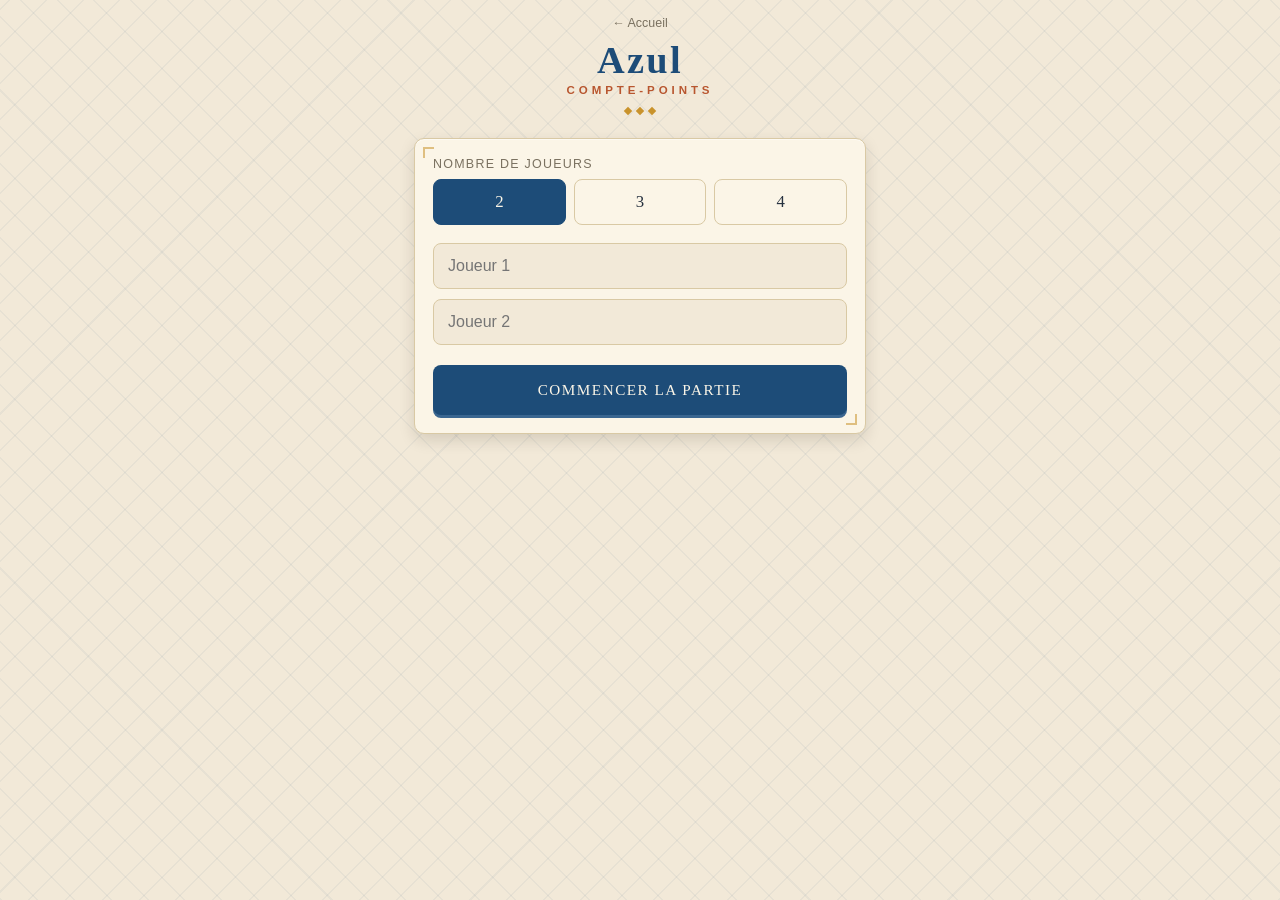
<file: index.html>
<!DOCTYPE html>
<html lang="fr">
<head>
<meta charset="UTF-8">
<meta name="viewport" content="width=device-width, initial-scale=1, viewport-fit=cover">
<meta name="apple-mobile-web-app-capable" content="yes">
<meta name="apple-mobile-web-app-status-bar-style" content="black-translucent">
<meta name="apple-mobile-web-app-title" content="Azul">
<meta name="theme-color" content="#f2e9d8" media="(prefers-color-scheme: light)">
<meta name="theme-color" content="#141b29" media="(prefers-color-scheme: dark)">
<link rel="icon" href="[data-uri]">
<link rel="apple-touch-icon" href="[data-uri]">
<title>Azul – Compte-points</title>
<style>
  :root{
    color-scheme: light dark;
    --bg:#f2e9d8; --grout:29,76,120; --card:#fbf5e7; --text:#26313f; --muted:#7a7160;
    --border:#d9c9a4; --accent:#1d4c78; --accent-soft:#3a6690; --accent-2:#b8562f; --gold:#c9932c;
    --floor-fill:#a8402a; --shadow-sink: rgba(38,30,15,.16); --shadow-lift: rgba(38,30,15,.14);
    --font-display:'Copperplate','Big Caslon',Georgia,'Times New Roman',serif;
    --font-body:'Avenir Next',Avenir,'Century Gothic',-apple-system,sans-serif;
    --safe-t: env(safe-area-inset-top, 0px); --safe-b: env(safe-area-inset-bottom, 0px);
  }
  @media (prefers-color-scheme: dark){
    :root{
      --bg:#141b29; --grout:224,179,74; --card:#1e293d; --text:#f3ead9; --muted:#9aa3b8;
      --border:#324158; --accent:#6ba3d6; --accent-soft:#8fb9de; --accent-2:#e0895f; --gold:#e0b34a;
      --floor-fill:#c4573a; --shadow-sink: rgba(0,0,0,.45); --shadow-lift: rgba(0,0,0,.4);
    }
  }
  *{ box-sizing:border-box; -webkit-tap-highlight-color:transparent; }
  html{ -webkit-text-size-adjust:100%; }
  body{
    margin:0; font-family:var(--font-body); background:var(--bg); color:var(--text);
    -webkit-font-smoothing:antialiased; overscroll-behavior-y:contain;
    background-image:
      repeating-linear-gradient(45deg, rgba(var(--grout),.05) 0 1.5px, transparent 1.5px 26px),
      repeating-linear-gradient(-45deg, rgba(var(--grout),.05) 0 1.5px, transparent 1.5px 26px);
  }
  #app{
    max-width:480px; margin:0 auto; min-height:100vh; display:flex; flex-direction:column;
    padding-top:var(--safe-t);
  }
  h1{ font-size:1.4rem; margin:.4rem 0 1rem; }
  h2{
    font-family:var(--font-display); font-size:.8rem; letter-spacing:.14em; text-transform:uppercase;
    margin:1.4rem 0 .6rem; color:var(--accent); display:flex; align-items:center; gap:8px;
  }
  h2::before{ content:''; width:8px; height:8px; background:var(--gold); transform:rotate(45deg); flex:0 0 auto; }
  button{ font:inherit; cursor:pointer; -webkit-tap-highlight-color:transparent; touch-action:manipulation; }
  .screen{ padding:14px; flex:1; animation:fadeIn .5s ease both; }

  @keyframes fadeIn{ from{ opacity:0; transform:translateY(6px); } to{ opacity:1; transform:none; } }
  @keyframes fadeSlideUp{ from{ opacity:0; transform:translateY(10px); } to{ opacity:1; transform:none; } }
  @keyframes popIn{ from{ opacity:0; transform:scale(.92); } to{ opacity:1; transform:scale(1); } }

  /* --- wordmark --- */
  .wordmark{
    font-family:var(--font-display); text-align:center; margin:8px 0 4px; color:var(--accent);
    font-size:2.4rem; letter-spacing:.06em; animation:fadeSlideUp .6s ease both;
  }
  .wordmark-sub{
    display:block; font-family:var(--font-body); font-size:.72rem; letter-spacing:.34em;
    text-transform:uppercase; color:var(--accent-2); margin-top:2px; font-weight:600;
  }
  .wordmark-rule{
    display:flex; justify-content:center; gap:6px; margin:12px 0 24px;
    animation:fadeIn .8s ease .1s both;
  }
  .wordmark-rule span{ width:6px; height:6px; background:var(--gold); transform:rotate(45deg); }

  /* --- tile card base --- */
  .tile-card{
    background:var(--card); border:1px solid var(--border); border-radius:10px; padding:18px;
    box-shadow:0 1px 0 rgba(255,255,255,.5) inset, 0 6px 16px var(--shadow-lift);
    position:relative;
  }
  .tile-card::before, .tile-card::after{
    content:''; position:absolute; width:9px; height:9px; border:2px solid var(--gold);
    opacity:.55;
  }
  .tile-card::before{ top:8px; left:8px; border-right:none; border-bottom:none; }
  .tile-card::after{ bottom:8px; right:8px; border-left:none; border-top:none; }

  /* --- setup --- */
  .setup-card{ margin-top:6px; animation:fadeSlideUp .6s ease .05s both; }
  .setup-card > p{ font-size:.78rem; letter-spacing:.1em; text-transform:uppercase; color:var(--muted); margin:0 0 8px; }
  #player-count-selector{ display:flex; gap:8px; margin:8px 0 18px; }
  .count-btn{
    flex:1; min-height:46px; border-radius:8px; border:1px solid var(--border); background:transparent;
    color:var(--text); font-size:1.05rem; font-family:var(--font-display); transition:transform .12s ease;
  }
  .count-btn.active{ background:var(--accent); color:var(--card); border-color:var(--accent); }
  .count-btn:active{ transform:scale(.94); }
  #player-name-inputs{ display:flex; flex-direction:column; gap:10px; margin-bottom:20px; }
  .name-input{
    min-height:46px; padding:8px 14px; border-radius:8px; border:1px solid var(--border);
    background:var(--bg); color:var(--text); font-size:1rem; font-family:var(--font-body);
  }
  .name-input:focus{ outline:2px solid var(--accent); outline-offset:1px; }
  #btn-start{
    width:100%; min-height:50px; border:none; border-radius:8px; background:var(--accent); color:var(--card);
    font-size:.95rem; font-family:var(--font-display); letter-spacing:.1em; text-transform:uppercase;
    box-shadow:0 3px 0 var(--accent-soft); transition:transform .1s ease, box-shadow .1s ease;
  }
  #btn-start:active{ transform:translateY(2px); box-shadow:0 1px 0 var(--accent-soft); }
  #resume-banner{ margin-top:16px; margin-bottom:16px; animation:fadeSlideUp .5s ease both; }
  #resume-banner p{ margin:0 0 4px; color:var(--muted); font-size:.85rem; }
  #resume-banner .row{ display:flex; gap:8px; margin-top:10px; }
  #resume-banner button{
    flex:1; min-height:44px; border-radius:8px; border:1px solid var(--border); background:transparent;
    color:var(--text); font-family:var(--font-display); letter-spacing:.05em; transition:transform .1s ease;
  }
  #resume-banner button:active{ transform:scale(.96); }
  #btn-resume{ background:var(--accent); color:var(--card); border-color:var(--accent); }

  /* --- player tabs --- */
  #player-tabs{
    position:sticky; top:var(--safe-t); background:var(--bg); display:flex; gap:6px; padding:10px 0;
    overflow-x:auto; z-index:10; border-bottom:1px solid var(--border); scrollbar-width:none;
    animation:fadeIn .35s ease both;
  }
  #player-tabs::-webkit-scrollbar{ display:none; }
  .player-tab{
    padding:9px 15px; border-radius:7px; border:1px solid var(--border); background:var(--card);
    color:var(--text); white-space:nowrap; min-height:42px; font-size:.85rem; font-family:var(--font-body);
    transition:transform .1s ease;
  }
  .player-tab.active{ background:var(--accent); color:var(--card); border-color:var(--accent); font-weight:600; }
  .player-tab:active{ transform:scale(.95); }
  #round-badge{
    text-align:center; margin:14px auto 6px; width:74px; height:74px; border-radius:50%;
    background:var(--card); border:2px solid var(--gold); display:flex; flex-direction:column;
    align-items:center; justify-content:center; box-shadow:0 4px 10px var(--shadow-lift);
    animation:popIn .35s ease both;
  }
  #round-badge .rb-num{ font-family:var(--font-display); font-size:1.4rem; color:var(--accent); line-height:1; }
  #round-badge .rb-label{ font-size:.55rem; letter-spacing:.14em; text-transform:uppercase; color:var(--muted); margin-top:2px; }

  /* --- pattern lines --- */
  .pattern-row{ display:flex; align-items:center; justify-content:space-between; gap:8px; margin-bottom:9px; }
  /* largeur fixe (5 cases + 4 espaces) + alignement à droite : reproduit le plateau physique,
     où les lignes de motifs sont justifiées côté mur */
  .pl-slots{ display:flex; gap:4px; padding:4px; border-radius:6px; width:164px; justify-content:flex-end; }
  .pl-slot{
    width:28px; height:28px; border-radius:5px; border:1px solid var(--border); background:var(--bg);
    display:flex; align-items:center; justify-content:center;
  }
  .pl-palette{ display:flex; gap:6px; }
  .swatch{
    width:28px; height:28px; min-width:28px; border-radius:50%; border:2px solid rgba(255,255,255,.5);
    padding:0; box-shadow:0 1px 3px var(--shadow-sink); transition:transform .1s ease;
    display:flex; align-items:center; justify-content:center;
  }
  /* glyphe daltonien porté par chaque tuile (voir COLORS.symbol) */
  .tile-sym{
    pointer-events:none; font-size:.6rem; line-height:1;
    color:rgba(255,255,255,.92); text-shadow:0 1px 2px rgba(0,0,0,.55);
  }
  .swatch:active{ transform:scale(.88); }
  .swatch.disabled-hint{ opacity:.28; }

  /* --- wall --- */
  .wall-grid{ display:grid; grid-template-columns:repeat(5,1fr); gap:5px; max-width:230px; margin:6px auto 0; }
  .wall-cell{
    aspect-ratio:1/1; border-radius:4px; border:1px solid var(--border);
    display:flex; align-items:center; justify-content:center;
  }

  /* --- floor line --- */
  .floor-line{ display:flex; gap:5px; flex-wrap:wrap; margin-top:6px; }
  .floor-slot{
    width:36px; height:36px; border-radius:6px; border:1px solid var(--border);
    display:flex; align-items:center; justify-content:center; font-size:.78rem; color:var(--muted);
    font-family:var(--font-body); transition:transform .1s ease; background:var(--card);
  }
  .floor-slot:active{ transform:scale(.9); }
  .floor-slot.filled{ background:var(--floor-fill); color:#fdf3e7; border-color:var(--floor-fill); }
  .floor-slot.marker{ background:var(--gold); border-color:var(--gold); color:#3a2b0d; font-size:.62rem; font-weight:700; }
  .marker-toggle{ display:flex; align-items:center; gap:8px; margin-top:12px; font-size:.8rem; color:var(--muted); }
  .home-link{
    display:block; text-align:center; font-size:.78rem; color:var(--muted);
    text-decoration:none; margin:2px 0 6px;
  }

  .score-line{
    text-align:center; font-size:1.2rem; margin-top:20px; font-family:var(--font-display); color:var(--accent);
  }
  .score-line strong{ font-size:1.6rem; }
  .round-preview{ text-align:center; font-size:.78rem; color:var(--muted); margin:2px 0 0; }

  /* --- actions --- */
  #actions{
    position:sticky; bottom:0; background:var(--bg); display:flex; gap:8px; padding:10px 0;
    padding-bottom:calc(10px + var(--safe-b)); border-top:1px solid var(--border); margin-top:16px;
  }
  #actions button{
    flex:1; min-height:48px; border-radius:8px; border:1px solid var(--border); background:var(--card);
    color:var(--text); font-size:.78rem; font-family:var(--font-display); letter-spacing:.06em;
    text-transform:uppercase; transition:transform .1s ease;
  }
  #actions button:active{ transform:scale(.95); }
  #btn-end-round{ background:var(--accent); color:var(--card); border-color:var(--accent); }
  #btn-end-game{ color:var(--accent-2); border-color:var(--accent-2); }
  #btn-undo{ flex:0 0 auto; padding:0 14px; color:var(--floor-fill); border-color:var(--floor-fill); }

  /* --- toast --- */
  #toast{
    position:fixed; bottom:calc(80px + var(--safe-b)); left:50%; transform:translateX(-50%);
    background:var(--text); color:var(--bg); padding:9px 16px; border-radius:8px; opacity:0;
    pointer-events:none; transition:opacity .3s, transform .3s; z-index:200;
    max-width:88vw; text-align:center; font-size:.82rem; font-family:var(--font-body);
  }
  #toast.show{ opacity:1; transform:translate(-50%,-4px); }

  /* --- modal --- */
  .modal{ position:fixed; inset:0; background:rgba(20,15,5,.55); display:none; align-items:center; justify-content:center; z-index:100; padding:16px; }
  .modal-content{
    background:var(--card); padding:22px; border-radius:12px; max-width:90vw; max-height:80vh; overflow:auto;
    border:1px solid var(--border); animation:popIn .25s ease both;
  }
  .modal-content h2{ margin-top:0; }
  .modal-content button{
    margin-top:16px; width:100%; min-height:46px; border-radius:8px; border:none; background:var(--accent);
    color:var(--card); font-family:var(--font-display); letter-spacing:.08em; text-transform:uppercase; font-size:.85rem;
  }

  /* --- results --- */
  #results h1{ text-align:center; }
  .result-row{
    background:var(--card); border:1px solid var(--border); border-radius:10px; padding:14px;
    margin-bottom:10px; animation:fadeSlideUp .45s ease both;
  }
  .result-row.winner{ border-color:var(--gold); box-shadow:0 0 0 2px var(--gold) inset; }
  .rank{ font-weight:600; margin-right:8px; font-family:var(--font-display); color:var(--accent); }
  .rname{ font-family:var(--font-body); }
  .rscore{ float:right; font-weight:700; font-family:var(--font-display); color:var(--accent); }
  .rbonus{ color:var(--muted); font-size:.78rem; margin-top:6px; clear:both; }
  #btn-new-game{
    width:100%; min-height:50px; border-radius:8px; border:none; background:var(--accent); color:var(--card);
    margin-top:8px; font-family:var(--font-display); letter-spacing:.08em; text-transform:uppercase;
  }

  /* --- confettis azulejo (écran des résultats) --- */
  #confetti{ position:fixed; inset:0; pointer-events:none; overflow:hidden; z-index:300; }
  .confetto{ position:absolute; top:-20px; animation:confetti-fall linear forwards; }
  @keyframes confetti-fall{
    from{ transform:translateY(-4vh) rotate(0deg); opacity:1; }
    to{ transform:translateY(108vh) rotate(720deg); opacity:.7; }
  }

  @media (prefers-reduced-motion: reduce){
    *{ animation-duration:.01ms !important; animation-iteration-count:1 !important; transition-duration:.01ms !important; }
  }
</style>
</head>
<body>
<div id="app">

  <section id="screen-setup" class="screen">
    <a class="home-link" href="home.html">← Accueil</a>
    <h1 class="wordmark">Azul<span class="wordmark-sub">Compte-points</span></h1>
    <div class="wordmark-rule"><span></span><span></span><span></span></div>
    <div id="resume-banner" class="tile-card" style="display:none">
      <p>Une partie est en cours.</p>
      <div class="row">
        <button id="btn-resume">Reprendre</button>
        <button id="btn-discard">Nouvelle partie</button>
      </div>
    </div>
    <div class="setup-card tile-card">
      <p>Nombre de joueurs</p>
      <div id="player-count-selector"></div>
      <div id="player-name-inputs"></div>
      <button id="btn-start">Commencer la partie</button>
    </div>
  </section>

  <section id="screen-playing" class="screen" style="display:none">
    <div id="player-tabs"></div>
    <div id="round-badge"></div>
    <div id="board"></div>
    <div id="actions">
      <button id="btn-undo" style="display:none">Annuler</button>
      <button id="btn-end-round">Terminer la manche</button>
      <button id="btn-end-game">Fin de partie</button>
    </div>
  </section>

  <section id="screen-results" class="screen" style="display:none">
    <a class="home-link" href="home.html">← Accueil</a>
    <div id="results"></div>
    <button id="btn-new-game">Nouvelle partie</button>
  </section>

</div>

<div id="toast"></div>

<div id="round-summary-modal" class="modal">
  <div class="modal-content tile-card">
    <h2 id="round-summary-title">Résumé de la manche</h2>
    <div id="round-summary-body"></div>
    <button id="btn-close-summary">Fermer</button>
  </div>
</div>

<script>
(function(){
  "use strict";

  // `symbol` : glyphe distinctif affiché sur chaque tuile (comme les motifs du jeu physique) pour
  // que les 5 couleurs restent différenciables sans percevoir la couleur (daltonisme)
  const COLORS = [
    { id:'B', label:'Bleu',      hex:'#2563eb', symbol:'✿' },
    { id:'Y', label:'Jaune',     hex:'#eab308', symbol:'★' },
    { id:'R', label:'Rouge',     hex:'#dc2626', symbol:'▲' },
    { id:'K', label:'Noir',      hex:'#27272a', symbol:'●' },
    { id:'W', label:'Turquoise', hex:'#06b6d4', symbol:'◆' },
  ];
  const COLOR_MAP = Object.fromEntries(COLORS.map(c => [c.id, c]));

  // motif fixe du mur : chaque ligne est une rotation cyclique de la précédente
  const WALL_PATTERN = [
    ['B','Y','R','K','W'],
    ['W','B','Y','R','K'],
    ['K','W','B','Y','R'],
    ['R','K','W','B','Y'],
    ['Y','R','K','W','B'],
  ];
  const FLOOR_PENALTIES = [-1,-1,-2,-2,-2,-3,-3];
  const STORAGE_KEY = 'azulScoreState';

  let gameState = null;
  let lastSnapshot = null;
  let setupPlayerCount = 2;

  // ---------- persistence ----------
  function saveState(){ try{ localStorage.setItem(STORAGE_KEY, JSON.stringify(gameState)); }catch(e){} }
  function loadState(){ try{ const raw = localStorage.getItem(STORAGE_KEY); return raw ? JSON.parse(raw) : null; }catch(e){ return null; } }
  function clearState(){ try{ localStorage.removeItem(STORAGE_KEY); }catch(e){} }

  // ---------- model ----------
  function createPlayer(name){
    return {
      name,
      wall: Array.from({length:5}, () => Array(5).fill(null)),
      patternLines: Array.from({length:5}, (_, i) => ({ capacity:i+1, color:null, count:0 })),
      floorFilled: 0,
      hasFirstPlayerMarker: false,
      totalScore: 0,
      roundHistory: [],
      finalBonuses: null,
    };
  }
  function currentPlayer(){ return gameState.players[gameState.currentPlayerIndex]; }

  // ---------- scoring engine ----------
  function wallColumnFor(row, color){ return WALL_PATTERN[row].indexOf(color); }

  function runLength(wall, row, col, dRow, dCol){
    let r = row, c = col, count = 0;
    while (r >= 0 && r < 5 && c >= 0 && c < 5 && wall[r][c] !== null){
      count++; r += dRow; c += dCol;
    }
    return count;
  }

  function scoreTilePlacement(wall, row, col){
    const hRun = runLength(wall,row,col,0,1) + runLength(wall,row,col,0,-1) - 1;
    const vRun = runLength(wall,row,col,1,0) + runLength(wall,row,col,-1,0) - 1;
    if (hRun > 1 && vRun > 1) return hRun + vRun;
    if (hRun > 1) return hRun;
    if (vRun > 1) return vRun;
    return 1;
  }

  function sumFloorPenalty(filledCount){
    return FLOOR_PENALTIES.slice(0, filledCount).reduce((s,v) => s+v, 0);
  }

  function endRoundForPlayer(player, round){
    const completed = [];
    const discarded = [];
    let wallScore = 0;
    player.patternLines.forEach((line, row) => {
      if (line.count === line.capacity && line.color !== null){
        const col = wallColumnFor(row, line.color);
        if (player.wall[row][col] !== null){
          // ne peut venir que d'un ancien état (la saisie bloque ce placement) — tracé, pas silencieux
          discarded.push({ row, color: line.color });
          line.color = null; line.count = 0;
          return;
        }
        player.wall[row][col] = line.color;
        const points = scoreTilePlacement(player.wall, row, col);
        wallScore += points;
        completed.push({ row, color:line.color, col, points });
        line.color = null; line.count = 0;
      }
    });
    // le jeton premier joueur occupe une case de plancher en plus au moment du décompte
    // (floorFilled ne compte que les tuiles, voir marker-checkbox)
    const effectiveFloor = Math.min(player.floorFilled + (player.hasFirstPlayerMarker ? 1 : 0), FLOOR_PENALTIES.length);
    const floorPenalty = sumFloorPenalty(effectiveFloor);
    player.floorFilled = 0;
    player.hasFirstPlayerMarker = false;
    const rawDelta = wallScore + floorPenalty;
    // le total cumulé ne peut jamais descendre sous 0 (règle officielle) ; on clampe le cumul, pas le delta de la manche
    const newTotal = Math.max(0, player.totalScore + rawDelta);
    player.roundHistory.push({ round, wallScore, floorPenalty, roundDelta:rawDelta, runningTotal:newTotal, completedLines:completed, discardedLines:discarded });
    player.totalScore = newTotal;
  }

  function computeEndGameBonuses(player){
    const wall = player.wall;
    let rows = 0, cols = 0, colors = 0;
    for (let r = 0; r < 5; r++) if (wall[r].every(c => c !== null)) rows++;
    for (let c = 0; c < 5; c++) if (wall.every(row => row[c] !== null)) cols++;
    for (const color of COLORS.map(c => c.id)){
      let count = 0;
      for (let r = 0; r < 5; r++) for (let c = 0; c < 5; c++) if (wall[r][c] === color) count++;
      if (count === 5) colors++;
    }
    const bonusPoints = rows*2 + cols*7 + colors*10;
    player.finalBonuses = { rows, cols, colors, bonusPoints };
    player.totalScore += bonusPoints;
  }

  // ---------- helpers ----------
  function escapeHtml(str){
    const div = document.createElement('div');
    div.textContent = str;
    return div.innerHTML;
  }
  function hexToRgba(hex, alpha){
    const r = parseInt(hex.slice(1,3),16), g = parseInt(hex.slice(3,5),16), b = parseInt(hex.slice(5,7),16);
    return `rgba(${r},${g},${b},${alpha})`;
  }
  // superpose un reflet glacé (façon céramique émaillée) sur les tuiles pleines
  function tileGloss(hex){
    return `linear-gradient(160deg, rgba(255,255,255,.4), rgba(255,255,255,0) 45%, rgba(0,0,0,.14)), ${hex}`;
  }
  function showScreen(id){
    document.querySelectorAll('.screen').forEach(s => s.style.display = 'none');
    document.getElementById(id).style.display = 'block';
  }
  let toastTimer = null;
  function showToast(msg){
    const el = document.getElementById('toast');
    el.textContent = msg;
    el.classList.add('show');
    clearTimeout(toastTimer);
    toastTimer = setTimeout(() => el.classList.remove('show'), 2500);
  }

  // ---------- setup screen ----------
  function renderPlayerCountSelector(){
    const el = document.getElementById('player-count-selector');
    el.innerHTML = '';
    [2,3,4].forEach(n => {
      const btn = document.createElement('button');
      btn.textContent = n;
      btn.className = 'count-btn' + (n === setupPlayerCount ? ' active' : '');
      btn.addEventListener('click', () => { setupPlayerCount = n; renderPlayerCountSelector(); renderNameInputs(); });
      el.appendChild(btn);
    });
  }
  function renderNameInputs(){
    const el = document.getElementById('player-name-inputs');
    const existing = Array.from(el.querySelectorAll('input')).map(i => i.value);
    el.innerHTML = '';
    for (let i = 0; i < setupPlayerCount; i++){
      const input = document.createElement('input');
      input.type = 'text';
      input.placeholder = `Joueur ${i+1}`;
      input.value = existing[i] || '';
      input.className = 'name-input';
      el.appendChild(input);
    }
  }
  function startNewGame(){
    const names = Array.from(document.querySelectorAll('.name-input')).map((inp,i) => inp.value.trim() || `Joueur ${i+1}`);
    gameState = { players: names.map(createPlayer), currentRound:1, currentPlayerIndex:0, phase:'playing' };
    lastSnapshot = null;
    saveState();
    showScreen('screen-playing');
    renderPlaying();
  }

  // ---------- playing screen ----------
  function renderPlaying(){
    renderPlayerTabs();
    renderRoundBadge();
    renderBoard();
    document.getElementById('btn-undo').style.display = lastSnapshot ? 'inline-block' : 'none';
  }

  function renderPlayerTabs(){
    const el = document.getElementById('player-tabs');
    el.innerHTML = gameState.players.map((p,i) =>
      `<button class="player-tab ${i===gameState.currentPlayerIndex?'active':''}" data-idx="${i}">${escapeHtml(p.name)} · ${p.totalScore}</button>`
    ).join('');
    el.querySelectorAll('.player-tab').forEach(btn => {
      btn.addEventListener('click', () => { gameState.currentPlayerIndex = parseInt(btn.dataset.idx,10); renderPlaying(); });
    });
  }

  function renderRoundBadge(){
    const el = document.getElementById('round-badge');
    el.innerHTML = `<span class="rb-num">${gameState.currentRound}</span><span class="rb-label">Manche</span>`;
    el.style.cursor = 'pointer';
    el.title = 'Toucher pour voir l\'historique des manches';
    el.onclick = showHistory;
  }

  // historique complet des manches, ouvert en touchant le badge de manche
  function showHistory(){
    const anyHistory = gameState.players.some(p => p.roundHistory.length);
    if (!anyHistory){ showToast('Aucune manche terminée pour le moment.'); return; }
    document.getElementById('round-summary-title').textContent = 'Historique des manches';
    document.getElementById('round-summary-body').innerHTML = gameState.players.map(p => {
      const rows = p.roundHistory.map(s =>
        `<li>Manche ${s.round} : mur +${s.wallScore}, plancher ${s.floorPenalty} → ${s.roundDelta>=0?'+':''}${s.roundDelta} (total ${s.runningTotal})</li>`
      ).join('');
      return `<div style="color:var(--text); margin-bottom:12px;"><strong>${escapeHtml(p.name)}</strong>
        ${rows ? `<ul style="margin:4px 0; padding-left:20px;">${rows}</ul>` : '<p style="margin:4px 0;color:var(--muted)">—</p>'}
      </div>`;
    }).join('');
    document.getElementById('round-summary-modal').style.display = 'flex';
  }

  function renderBoard(){
    const player = currentPlayer();
    const container = document.getElementById('board');

    const patternHtml = player.patternLines.map((line, row) => {
      const slots = Array.from({length:line.capacity}, (_, i) => {
        // remplissage côté mur (bord droit), comme sur le plateau physique
        const filled = i >= line.capacity - line.count;
        return `<div class="pl-slot" style="${filled ? `background:${tileGloss(COLOR_MAP[line.color].hex)}` : ''}">${filled ? `<span class="tile-sym">${COLOR_MAP[line.color].symbol}</span>` : ''}</div>`;
      }).join('');
      const swatches = COLORS.map(c => {
        const col = wallColumnFor(row, c.id);
        const disabledHint = player.wall[row][col] !== null;
        return `<button class="swatch ${disabledHint?'disabled-hint':''}" style="background:${tileGloss(c.hex)}" data-row="${row}" data-color="${c.id}" title="${c.label}"><span class="tile-sym">${c.symbol}</span></button>`;
      }).join('');
      return `<div class="pattern-row">
        <div class="pl-slots" data-row="${row}">${slots}</div>
        <div class="pl-palette">${swatches}</div>
      </div>`;
    }).join('');

    const wallHtml = `<div class="wall-grid">` + player.wall.map((rowArr, r) =>
      rowArr.map((cell, c) => {
        const patternHex = COLOR_MAP[WALL_PATTERN[r][c]].hex;
        const style = cell !== null
          ? `background:${tileGloss(COLOR_MAP[cell].hex)}`
          : `background:${hexToRgba(patternHex,0.16)}; border:1px dashed ${hexToRgba(patternHex,0.45)};`;
        // case vide : symbole en filigrane de la couleur attendue (repère daltonien du motif du mur)
        const sym = cell !== null
          ? `<span class="tile-sym">${COLOR_MAP[cell].symbol}</span>`
          : `<span class="tile-sym" style="color:${hexToRgba(patternHex,0.7)}; text-shadow:none;">${COLOR_MAP[WALL_PATTERN[r][c]].symbol}</span>`;
        return `<div class="wall-cell" style="${style}">${sym}</div>`;
      }).join('')
    ).join('') + `</div>`;

    const markerOffset = player.hasFirstPlayerMarker ? 1 : 0;
    const floorHtml = `<div class="floor-line">` + FLOOR_PENALTIES.map((pen, i) => {
      if (markerOffset && i === 0){
        return `<div class="floor-slot filled marker" data-idx="0" title="Jeton premier joueur">1er</div>`;
      }
      const filled = i < markerOffset + player.floorFilled;
      return `<div class="floor-slot ${filled?'filled':''}" data-idx="${i}">${pen}</div>`;
    }).join('') + `</div>
      <label class="marker-toggle"><input type="checkbox" id="marker-checkbox" ${player.hasFirstPlayerMarker?'checked':''}/> Jeton premier joueur (occupe la 1ère case du plancher)</label>`;

    // aperçu en direct de la manche en préparation (simulation sur un clone, rien n'est modifié)
    const preview = previewRound(player);
    const previewHtml = preview && (preview.wallScore !== 0 || preview.floorPenalty !== 0)
      ? `<p class="round-preview">Cette manche : mur +${preview.wallScore} · plancher ${preview.floorPenalty} → ${preview.roundDelta >= 0 ? '+' : ''}${preview.roundDelta}</p>`
      : '';

    container.innerHTML = `
      <h2>Lignes de motifs</h2>
      ${patternHtml}
      <h2>Mur</h2>
      ${wallHtml}
      <h2>Ligne de plancher</h2>
      ${floorHtml}
      <p class="score-line">Score total : <strong>${player.totalScore}</strong></p>
      ${previewHtml}
    `;

    container.querySelectorAll('.swatch').forEach(btn => {
      btn.addEventListener('click', () => tapColor(parseInt(btn.dataset.row,10), btn.dataset.color));
    });
    container.querySelectorAll('.pl-slots').forEach(el => {
      el.addEventListener('click', () => tapSlots(parseInt(el.dataset.row,10)));
    });
    container.querySelectorAll('.floor-slot').forEach(el => {
      el.addEventListener('click', () => tapFloorSlot(parseInt(el.dataset.idx,10)));
    });
    document.getElementById('marker-checkbox').addEventListener('change', (e) => {
      // le jeton n'est plus fusionné dans floorFilled : il occupe visuellement la 1ère case et
      // compte pour une case au décompte (endRoundForPlayer) — décocher ne peut donc plus
      // supprimer une vraie tuile par erreur (ex : plancher déjà plein au moment du cochage)
      player.hasFirstPlayerMarker = e.target.checked;
      saveState();
      renderBoard();
    });
  }

  function addFloorTile(player){
    const offset = player.hasFirstPlayerMarker ? 1 : 0;
    player.floorFilled = Math.min(player.floorFilled + 1, FLOOR_PENALTIES.length - offset);
  }

  // simule la fin de manche sur un clone pour afficher les points en préparation
  function previewRound(player){
    try{
      const clone = JSON.parse(JSON.stringify(player));
      endRoundForPlayer(clone, 0);
      return clone.roundHistory[clone.roundHistory.length - 1];
    }catch(e){ return null; }
  }

  function tapColor(rowIndex, colorId){
    const player = currentPlayer();
    const line = player.patternLines[rowIndex];

    if (line.count === line.capacity && line.color !== null){
      // ligne déjà complète : toute tuile supplémentaire n'a nulle part où aller, elle part au plancher
      addFloorTile(player);
      showToast(`Ligne ${rowIndex+1} déjà pleine : tuile envoyée au plancher.`);
      saveState();
      renderBoard();
      return;
    }

    // placement interdit par les règles : on bloque (avant, simple avertissement, et les tuiles
    // disparaissaient silencieusement en fin de manche)
    const col = wallColumnFor(rowIndex, colorId);
    if (player.wall[rowIndex][col] !== null){
      showToast(`${COLOR_MAP[colorId].label} est déjà posé sur cette ligne du mur — placement interdit.`);
      return;
    }
    if (line.color !== null && line.color !== colorId){
      showToast(`Ligne remplacée : ${COLOR_MAP[line.color].label} → ${COLOR_MAP[colorId].label}`);
      line.color = colorId;
      line.count = 1;
    } else {
      line.color = colorId;
      line.count = line.count + 1;
    }
    saveState();
    renderBoard();
  }

  function tapSlots(rowIndex){
    const player = currentPlayer();
    const line = player.patternLines[rowIndex];
    if (line.count > 0){
      line.count -= 1;
      if (line.count === 0) line.color = null;
      saveState();
      renderBoard();
    }
  }

  function tapFloorSlot(i){
    const player = currentPlayer();
    const offset = player.hasFirstPlayerMarker ? 1 : 0;
    if (offset && i === 0){
      // taper la case du jeton = retirer le jeton (équivalent à décocher la case à cocher)
      player.hasFirstPlayerMarker = false;
    } else {
      const rel = i - offset;
      const newFilled = (rel < player.floorFilled) ? rel : rel + 1;
      player.floorFilled = Math.min(newFilled, FLOOR_PENALTIES.length - offset);
    }
    saveState();
    renderBoard();
  }

  function showRoundSummary(summaries){
    document.getElementById('round-summary-title').textContent = 'Résumé de la manche';
    const body = document.getElementById('round-summary-body');
    body.innerHTML = gameState.players.map((p,i) => {
      const s = summaries[i];
      const sign = s.roundDelta >= 0 ? '+' : '';
      // completedLines est déjà dans l'ordre ligne 1 → ligne 5 (ordre de calcul réel)
      const lines = s.completedLines.map(l =>
        `<li>Ligne ${l.row+1} (${COLOR_MAP[l.color].label}) : +${l.points}</li>`
      ).join('') + (s.discardedLines || []).map(l =>
        `<li style="color:var(--accent-2)">Ligne ${l.row+1} (${COLOR_MAP[l.color].label}) : défaussée — couleur déjà posée sur le mur</li>`
      ).join('');
      return `<div style="color:var(--text); margin-bottom:12px;"><strong>${escapeHtml(p.name)}</strong>
        ${lines ? `<ul style="margin:4px 0; padding-left:20px;">${lines}</ul>` : '<p style="margin:4px 0;color:var(--muted)">Aucune ligne complétée</p>'}
        <p style="margin:4px 0 0;">mur +${s.wallScore}, plancher ${s.floorPenalty} → ${sign}${s.roundDelta} (total ${s.runningTotal})</p>
      </div>`;
    }).join('');
    document.getElementById('round-summary-modal').style.display = 'flex';
  }

  // petite pluie d'azulejos pour couronner les résultats
  function launchConfetti(){
    if (window.matchMedia && window.matchMedia('(prefers-reduced-motion: reduce)').matches) return;
    if (document.getElementById('confetti')) return;
    const colors = COLORS.map(c => c.hex).concat('#c9932c');
    const wrap = document.createElement('div');
    wrap.id = 'confetti';
    for (let i = 0; i < 70; i++){
      const c = document.createElement('div');
      c.className = 'confetto';
      const size = 6 + Math.random()*8;
      c.style.left = Math.random()*100 + 'vw';
      c.style.width = size + 'px';
      c.style.height = size + 'px';
      c.style.background = colors[i % colors.length];
      c.style.animationDuration = (2.4 + Math.random()*2.4) + 's';
      c.style.animationDelay = (Math.random()*0.9) + 's';
      c.style.borderRadius = Math.random() < 0.3 ? '50%' : '2px';
      wrap.appendChild(c);
    }
    document.body.appendChild(wrap);
    setTimeout(() => wrap.remove(), 6500);
  }

  // ---------- results screen ----------
  function renderResults(){
    const el = document.getElementById('results');
    const sorted = [...gameState.players].sort((a,b) =>
      b.totalScore - a.totalScore || (b.finalBonuses?.rows||0) - (a.finalBonuses?.rows||0)
    );
    const top = sorted[0];
    el.innerHTML = `<h1>Résultats finaux</h1>` + sorted.map((p,i) => {
      // couronne uniquement après le départage officiel (lignes complètes) — un score égal mais
      // moins de lignes n'est pas une victoire partagée
      const isWinner = p.totalScore === top.totalScore &&
        (p.finalBonuses?.rows||0) === (top.finalBonuses?.rows||0);
      const b = p.finalBonuses || { rows:0, cols:0, colors:0, bonusPoints:0 };
      return `<div class="result-row ${isWinner?'winner':''}" style="animation-delay:${i*80}ms">
        <span class="rank">#${i+1}${isWinner?' 👑':''}</span>
        <span class="rname">${escapeHtml(p.name)}</span>
        <span class="rscore">${p.totalScore} pts</span>
        <div class="rbonus">Bonus : ${b.rows} ligne(s) (+${b.rows*2}), ${b.cols} colonne(s) (+${b.cols*7}), ${b.colors} couleur(s) (+${b.colors*10})</div>
      </div>`;
    }).join('');
  }

  // ---------- wiring ----------
  function init(){
    const saved = loadState();
    if (saved){
      document.getElementById('resume-banner').style.display = 'block';
      document.getElementById('btn-resume').addEventListener('click', () => {
        gameState = saved;
        if (gameState.phase === 'ended'){
          renderResults();
          showScreen('screen-results');
        } else {
          showScreen('screen-playing');
          renderPlaying();
        }
      });
      document.getElementById('btn-discard').addEventListener('click', () => {
        clearState();
        document.getElementById('resume-banner').style.display = 'none';
      });
    }

    renderPlayerCountSelector();
    renderNameInputs();
    document.getElementById('btn-start').addEventListener('click', startNewGame);

    document.getElementById('btn-end-round').addEventListener('click', () => {
      lastSnapshot = JSON.parse(JSON.stringify(gameState));
      const round = gameState.currentRound;
      const summaries = gameState.players.map(p => {
        endRoundForPlayer(p, round);
        return p.roundHistory[p.roundHistory.length - 1];
      });
      gameState.currentRound += 1;
      saveState();
      renderPlaying();
      showRoundSummary(summaries);
    });

    document.getElementById('btn-undo').addEventListener('click', () => {
      if (lastSnapshot){
        gameState = lastSnapshot;
        lastSnapshot = null;
        saveState();
        renderPlaying();
      }
    });

    document.getElementById('btn-close-summary').addEventListener('click', () => {
      document.getElementById('round-summary-modal').style.display = 'none';
    });

    document.getElementById('btn-end-game').addEventListener('click', () => {
      // piège classique : finir la partie sans avoir terminé la dernière manche — les lignes
      // complètes et le plancher ne seraient jamais comptés, seuls les bonus s'ajouteraient
      const pending = gameState.players.some(p =>
        p.patternLines.some(l => l.count === l.capacity && l.color !== null) ||
        p.floorFilled > 0 || p.hasFirstPlayerMarker);
      if (pending){
        if (!confirm("La manche en cours n'est pas encore comptée (lignes complètes ou plancher). Elle sera d'abord terminée, puis les bonus finaux calculés. Continuer ?")) return;
        const round = gameState.currentRound;
        gameState.players.forEach(p => endRoundForPlayer(p, round));
        gameState.currentRound += 1;
      } else {
        if (!confirm('Terminer la partie et calculer les bonus finaux ?')) return;
      }
      gameState.players.forEach(computeEndGameBonuses);
      gameState.phase = 'ended';
      saveState();
      renderResults();
      showScreen('screen-results');
      launchConfetti();
    });

    document.getElementById('btn-new-game').addEventListener('click', () => {
      clearState();
      gameState = null;
      lastSnapshot = null;
      document.getElementById('resume-banner').style.display = 'none';
      showScreen('screen-setup');
    });
  }

  document.addEventListener('DOMContentLoaded', init);
})();
</script>
</body>
</html>
</file>
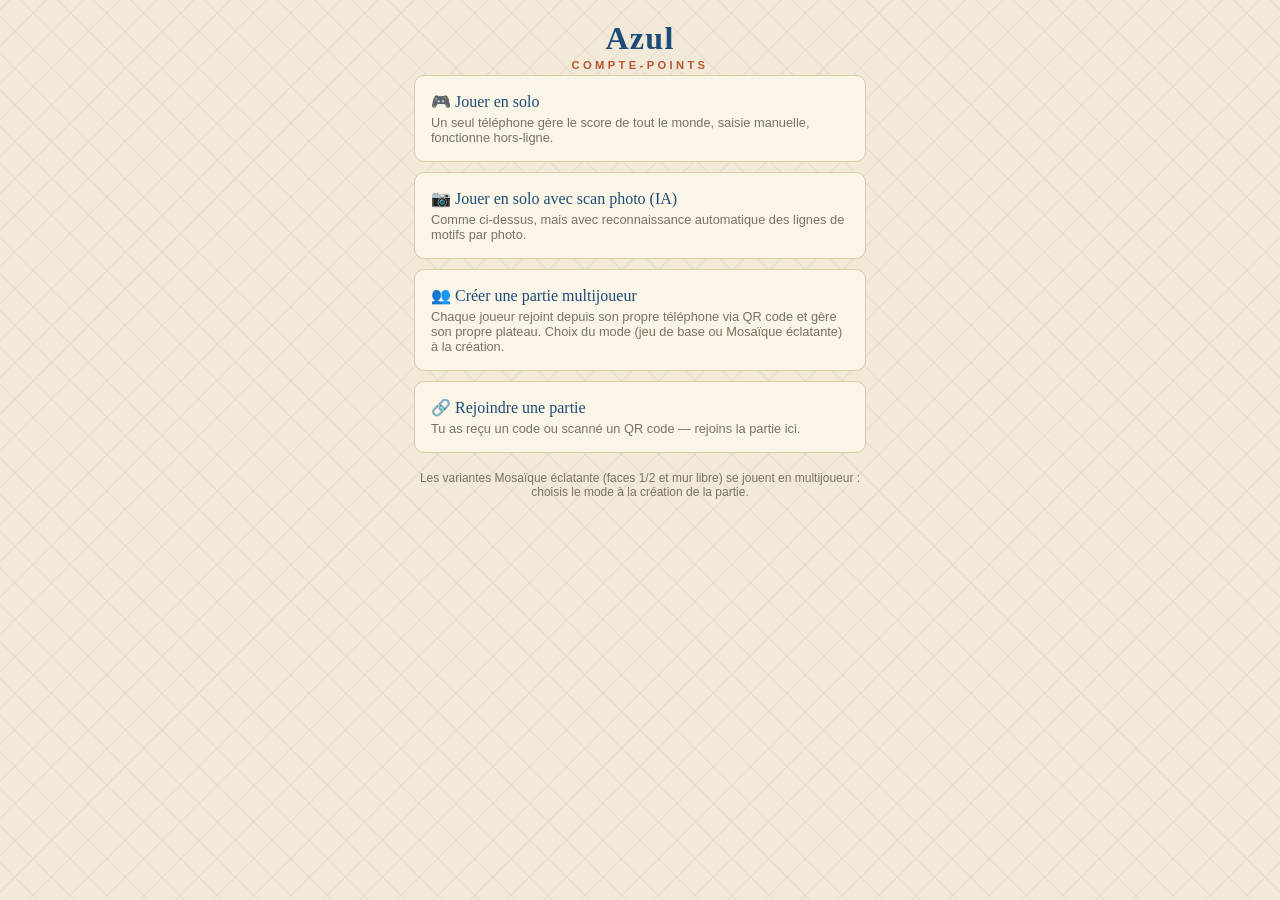
<file: home.html>
<!DOCTYPE html>
<html lang="fr">
<head>
<meta charset="UTF-8">
<meta name="viewport" content="width=device-width, initial-scale=1, viewport-fit=cover">
<meta name="theme-color" content="#f2e9d8" media="(prefers-color-scheme: light)">
<meta name="theme-color" content="#141b29" media="(prefers-color-scheme: dark)">
<link rel="icon" href="[data-uri]">
<title>Azul — Compte-points</title>
<link rel="stylesheet" href="multiplayer/shared/style.css">
<style>
  .choice-list{ display:flex; flex-direction:column; gap:10px; }
  .choice{
    display:block; text-decoration:none; padding:16px; border-radius:10px; border:1px solid var(--border);
    background:var(--card); color:var(--text); transition:transform .1s ease;
  }
  .choice:active{ transform:scale(.98); }
  .choice .choice-title{ font-family:var(--font-display); color:var(--accent); font-size:1rem; }
  .choice .choice-desc{ font-size:.8rem; color:var(--muted); margin-top:4px; }
</style>
</head>
<body>
<div id="app">
  <h1 class="wordmark">Azul<span class="wordmark-sub">Compte-points</span></h1>

  <div class="choice-list">
    <a class="choice" href="index.html">
      <div class="choice-title">🎮 Jouer en solo</div>
      <div class="choice-desc">Un seul téléphone gère le score de tout le monde, saisie manuelle, fonctionne hors-ligne.</div>
    </a>

    <a class="choice" href="version_ia/index-scan-cnn.html">
      <div class="choice-title">📷 Jouer en solo avec scan photo (IA)</div>
      <div class="choice-desc">Comme ci-dessus, mais avec reconnaissance automatique des lignes de motifs par photo.</div>
    </a>

    <a class="choice" href="multiplayer/host.html">
      <div class="choice-title">👥 Créer une partie multijoueur</div>
      <div class="choice-desc">Chaque joueur rejoint depuis son propre téléphone via QR code et gère son propre plateau. Choix du mode (jeu de base ou Mosaïque éclatante) à la création.</div>
    </a>

    <a class="choice" href="multiplayer/join.html">
      <div class="choice-title">🔗 Rejoindre une partie</div>
      <div class="choice-desc">Tu as reçu un code ou scanné un QR code — rejoins la partie ici.</div>
    </a>
  </div>
  <p style="color:var(--muted); font-size:.75rem; text-align:center; margin-top:18px;">
    Les variantes Mosaïque éclatante (faces 1/2 et mur libre) se jouent en multijoueur : choisis le mode à la création de la partie.
  </p>
</div>
</body>
</html>
</file>
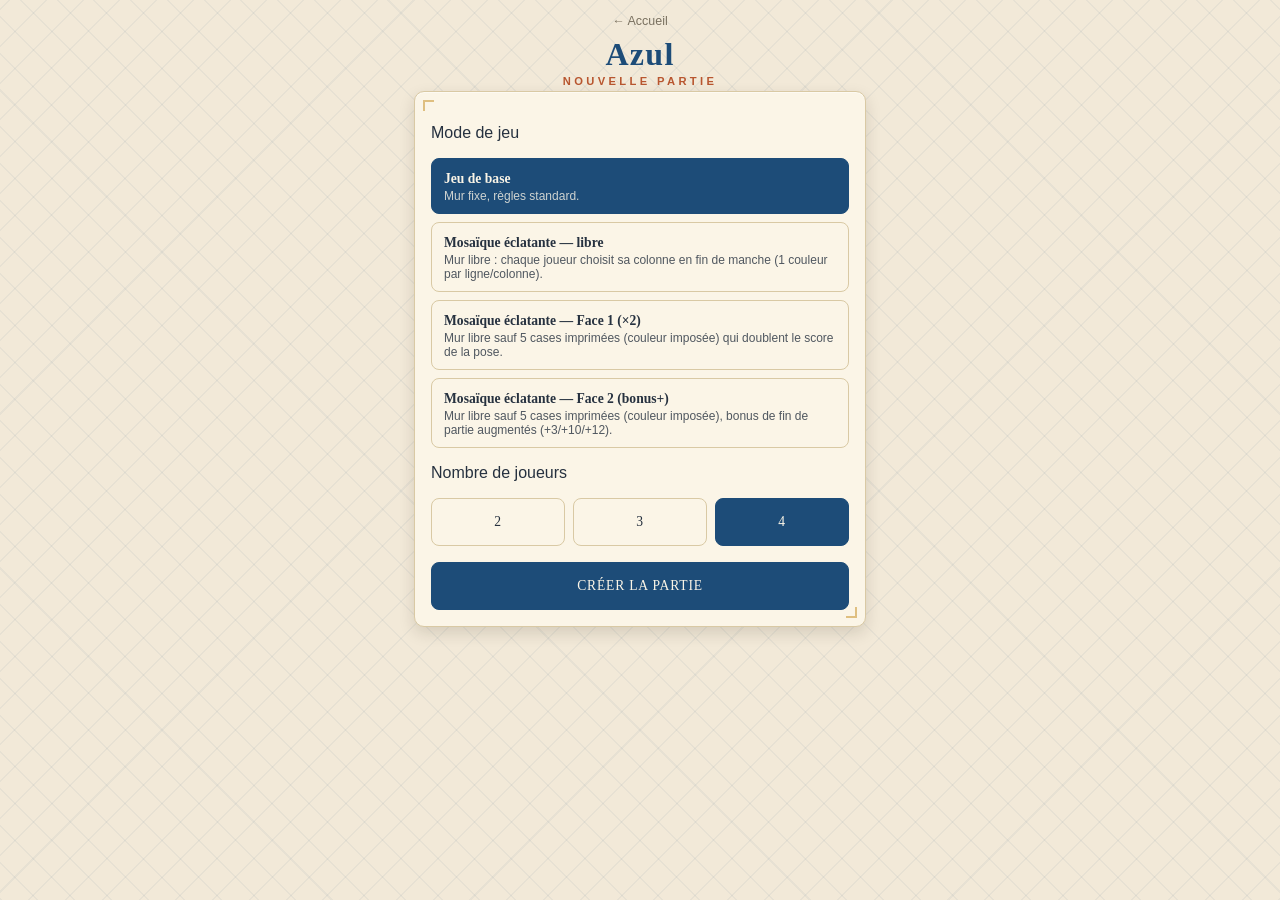
<file: multiplayer/host.html>
<!DOCTYPE html>
<html lang="fr">
<head>
<meta charset="UTF-8">
<meta name="viewport" content="width=device-width, initial-scale=1, viewport-fit=cover">
<meta name="theme-color" content="#f2e9d8" media="(prefers-color-scheme: light)">
<meta name="theme-color" content="#141b29" media="(prefers-color-scheme: dark)">
<link rel="icon" href="[data-uri]">
<title>Azul — Créer une partie</title>
<link rel="stylesheet" href="shared/style.css">
<style>
  .mode-btn{
    width:100%; text-align:left; padding:10px 12px; border-radius:8px; border:1px solid var(--border);
    background:var(--card); color:var(--text); text-transform:none; letter-spacing:normal; min-height:auto;
  }
  .mode-btn.primary{ background:var(--accent); color:var(--card); border-color:var(--accent); }
  .mode-btn strong{ font-family:var(--font-display); font-size:.85rem; }
  .mode-btn span{ display:block; font-size:.75rem; opacity:.8; margin-top:2px; }
</style>
</head>
<body>
<div id="app">

  <section id="screen-setup">
    <a class="home-link" href="../home.html">← Accueil</a>
    <h1 class="wordmark">Azul<span class="wordmark-sub">Nouvelle partie</span></h1>
    <div class="tile-card">
      <p>Mode de jeu</p>
      <div id="game-mode-selector" style="display:flex; flex-direction:column; gap:8px; margin:8px 0 16px;"></div>
      <p>Nombre de joueurs</p>
      <div id="player-count-selector" style="display:flex; gap:8px; margin:8px 0 16px;"></div>
      <button id="btn-create" class="btn primary">Créer la partie</button>
    </div>
  </section>

  <section id="screen-lobby" style="display:none">
    <h1 class="wordmark">Azul<span class="wordmark-sub">Salon d'attente</span></h1>
    <div class="tile-card">
      <div class="join-code" id="join-code-display"></div>
      <div id="qr-container"></div>
      <p style="text-align:center; color:var(--muted); font-size:.82rem;">
        Les autres joueurs scannent ce QR code (ou vont sur cette page et tapent le code) pour rejoindre.
      </p>
    </div>
    <h2>Joueurs</h2>
    <div class="tile-card">
      <div id="seat-list" class="seat-list"></div>
    </div>
    <button id="btn-start" class="btn primary">Démarrer la partie</button>
    <button id="btn-spectate" class="btn" style="margin-top:8px;">Ouvrir la vue spectateur</button>
  </section>

</div>
<div id="toast" class="toast"></div>

<script src="vendor/supabase-js.min.js"></script>
<script src="vendor/qrcode-generator.min.js"></script>
<script src="shared/supabase-config.js"></script>
<script src="shared/scoring-engine.js"></script>
<script src="shared/supabase-client.js"></script>
<script>
(function(){
  "use strict";

  let selectedCount = 4;
  let selectedMode = 'base';
  const GAME_MODES = [
    { id: 'base', label: 'Jeu de base', desc: 'Mur fixe, règles standard.' },
    { id: 'mosaic_free', label: 'Mosaïque éclatante — libre', desc: 'Mur libre : chaque joueur choisit sa colonne en fin de manche (1 couleur par ligne/colonne).' },
    { id: 'mosaic_a', label: 'Mosaïque éclatante — Face 1 (×2)', desc: 'Mur libre sauf 5 cases imprimées (couleur imposée) qui doublent le score de la pose.' },
    { id: 'mosaic_b', label: 'Mosaïque éclatante — Face 2 (bonus+)', desc: 'Mur libre sauf 5 cases imprimées (couleur imposée), bonus de fin de partie augmentés (+3/+10/+12).' },
  ];
  let currentGame = null;
  let unsubscribe = null;
  let toastTimer = null;

  function showToast(msg){
    const el = document.getElementById('toast');
    el.textContent = msg;
    el.classList.add('show');
    clearTimeout(toastTimer);
    toastTimer = setTimeout(() => el.classList.remove('show'), 2500);
  }

  function showScreen(id){
    ['screen-setup','screen-lobby'].forEach(s => {
      document.getElementById(s).style.display = (s === id) ? 'block' : 'none';
    });
  }

  function renderGameModeSelector(){
    const el = document.getElementById('game-mode-selector');
    el.innerHTML = '';
    GAME_MODES.forEach(m => {
      const btn = document.createElement('button');
      btn.className = 'mode-btn' + (m.id === selectedMode ? ' primary' : '');
      btn.innerHTML = `<strong>${m.label}</strong><span>${m.desc}</span>`;
      btn.addEventListener('click', () => { selectedMode = m.id; renderGameModeSelector(); });
      el.appendChild(btn);
    });
  }

  function renderPlayerCountSelector(){
    const el = document.getElementById('player-count-selector');
    el.innerHTML = '';
    [2,3,4].forEach(n => {
      const btn = document.createElement('button');
      btn.textContent = n;
      btn.className = 'btn' + (n === selectedCount ? ' primary' : '');
      btn.style.flex = '1';
      btn.addEventListener('click', () => { selectedCount = n; renderPlayerCountSelector(); });
      el.appendChild(btn);
    });
  }

  function renderQr(joinCode){
    const qr = qrcode(0, 'M');
    const joinUrl = new URL(`join.html?game=${joinCode}`, window.location.href).href;
    qr.addData(joinUrl);
    qr.make();
    document.getElementById('qr-container').innerHTML = qr.createSvgTag(4);
  }

  function renderSeats(players){
    const el = document.getElementById('seat-list');
    el.innerHTML = players.map(p => `
      <div class="seat-row ${p.claimed_by_device_id ? 'claimed' : ''}">
        <span class="${p.name ? 'seat-name' : 'seat-empty'}">${p.name ? escapeHtmlLocal(p.name) : 'siège libre'}</span>
        <span>${p.claimed_by_device_id ? '✅' : '…'}</span>
      </div>
    `).join('');
    const claimedCount = players.filter(p => p.claimed_by_device_id).length;
    document.getElementById('btn-start').disabled = claimedCount < 2;
    document.getElementById('btn-start').textContent = claimedCount < 2
      ? 'Démarrer la partie (2 joueurs min.)'
      : 'Démarrer la partie';
  }

  function escapeHtmlLocal(str){
    const div = document.createElement('div');
    div.textContent = str;
    return div.innerHTML;
  }

  async function createGameFlow(){
    try{
      currentGame = await createGame(selectedCount, selectedMode);
      document.getElementById('join-code-display').textContent = currentGame.join_code;
      renderQr(currentGame.join_code);
      showScreen('screen-lobby');

      const players = await fetchPlayers(currentGame.id);
      renderSeats(players);

      if (unsubscribe) unsubscribe();
      unsubscribe = subscribeToGame(currentGame.id, {
        onPlayerChange: async () => renderSeats(await fetchPlayers(currentGame.id)),
      });
    }catch(e){
      showToast('Erreur création de partie : ' + (e.message || e));
      console.error(e);
    }
  }

  async function startGameFlow(){
    try{
      // Remet tous les "Prêt" à zéro AVANT de démarrer : des joueurs déjà sur leur plateau ont pu
      // passer prêt pendant le salon (phase lobby, où la résolution de manche ne peut pas se
      // déclencher) — sans ce reset, la 1ère manche restait bloquée jusqu'à ce que quelqu'un
      // re-toggle son bouton, puisque plus aucun toggle ne survenait après le démarrage.
      await azulSupabase.from('players').update({ ready: false }).eq('game_id', currentGame.id);
      await azulSupabase.from('games').update({ phase: 'playing' }).eq('id', currentGame.id);
      showToast('Partie démarrée !');
      window.location.href = `spectator.html?game=${currentGame.id}`;
    }catch(e){
      showToast('Erreur au démarrage : ' + (e.message || e));
      console.error(e);
    }
  }

  renderGameModeSelector();
  renderPlayerCountSelector();
  document.getElementById('btn-create').addEventListener('click', createGameFlow);
  document.getElementById('btn-start').addEventListener('click', startGameFlow);
  document.getElementById('btn-spectate').addEventListener('click', () => {
    if (currentGame) window.location.href = `spectator.html?game=${currentGame.id}`;
  });

  window.addEventListener('unhandledrejection', (e) => {
    showToast('Erreur : ' + (e.reason && e.reason.message ? e.reason.message : e.reason));
    console.error(e.reason);
  });
})();
</script>
</body>
</html>
</file>
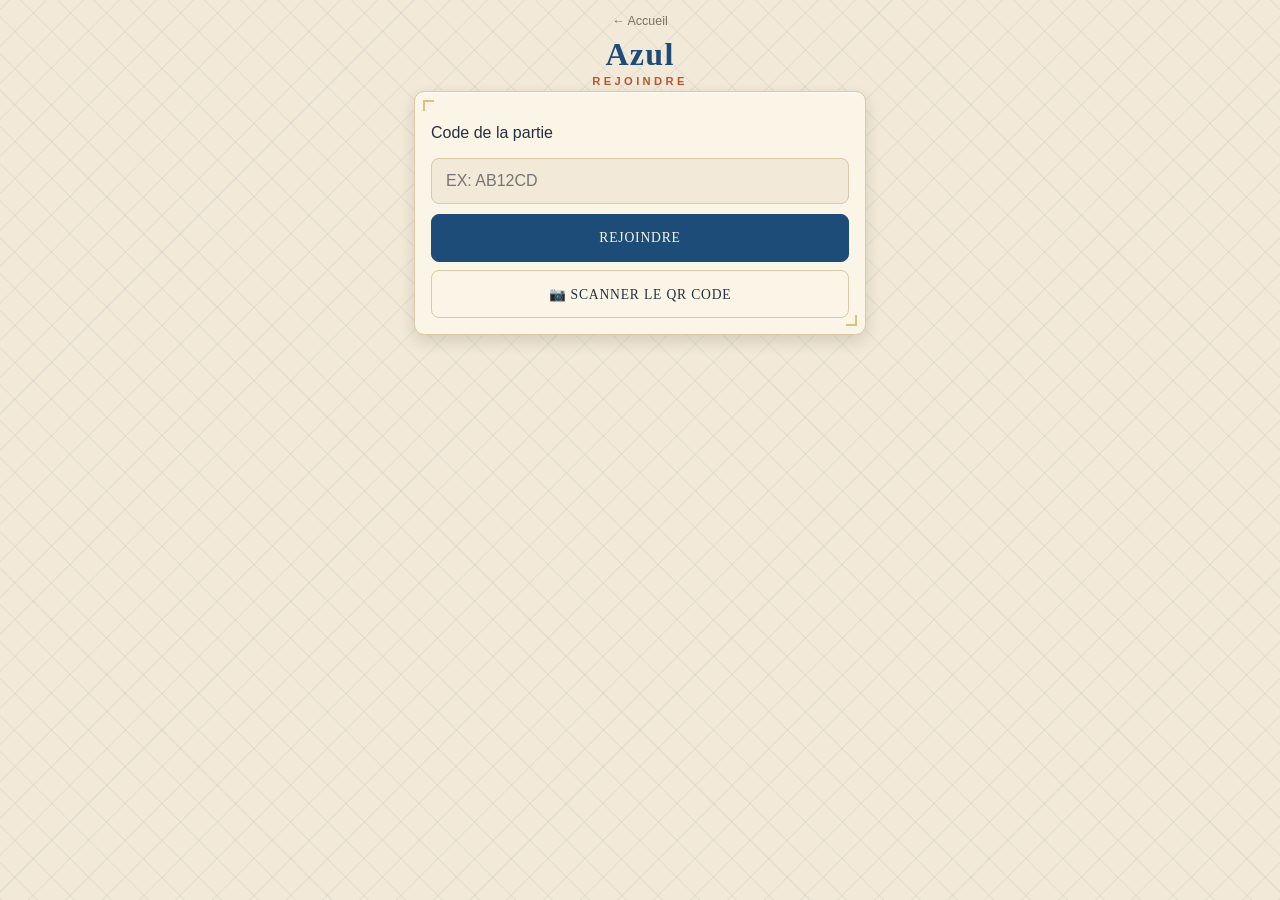
<file: multiplayer/join.html>
<!DOCTYPE html>
<html lang="fr">
<head>
<meta charset="UTF-8">
<meta name="viewport" content="width=device-width, initial-scale=1, viewport-fit=cover">
<meta name="theme-color" content="#f2e9d8" media="(prefers-color-scheme: light)">
<meta name="theme-color" content="#141b29" media="(prefers-color-scheme: dark)">
<link rel="icon" href="[data-uri]">
<title>Azul — Rejoindre une partie</title>
<link rel="stylesheet" href="shared/style.css">
</head>
<body>
<div id="app">
  <a class="home-link" href="../home.html">← Accueil</a>
  <h1 class="wordmark">Azul<span class="wordmark-sub">Rejoindre</span></h1>

  <section id="screen-enter-code">
    <div class="tile-card">
      <p>Code de la partie</p>
      <input type="text" id="join-code-input" placeholder="ex: AB12CD" style="text-transform:uppercase;">
      <button id="btn-find-game" class="btn primary" style="margin-top:10px;">Rejoindre</button>
      <button id="btn-scan-qr" class="btn" style="margin-top:8px;">📷 Scanner le QR code</button>
    </div>
  </section>

  <section id="screen-pick-seat" style="display:none">
    <div class="tile-card">
      <p>Choisis ton siège</p>
      <div id="seat-list" class="seat-list"></div>
    </div>
    <div class="tile-card" id="name-card" style="display:none">
      <p id="picked-seat-label"></p>
      <input type="text" id="name-input" placeholder="Ton prénom">
      <button id="btn-claim" class="btn primary" style="margin-top:10px;">C'est moi !</button>
    </div>
  </section>
</div>
<div id="toast" class="toast"></div>

<div id="qr-overlay" style="display:none; position:fixed; inset:0; background:#000; z-index:300; flex-direction:column; padding:calc(12px + var(--safe-t)) 12px calc(12px + var(--safe-b));">
  <p style="color:#fff; text-align:center; font-size:.85rem; margin:0 0 10px;">Vise le QR code affiché sur l'écran de l'hôte.</p>
  <video id="qr-video" autoplay playsinline muted style="flex:1; min-height:0; width:100%; object-fit:cover; border-radius:10px;"></video>
  <button id="btn-qr-cancel" class="btn" style="margin-top:12px; background:#fff;">Annuler</button>
</div>

<script src="vendor/jsQR.min.js"></script>
<script src="vendor/supabase-js.min.js"></script>
<script src="shared/supabase-config.js"></script>
<script src="shared/scoring-engine.js"></script>
<script src="shared/supabase-client.js"></script>
<script>
(function(){
  "use strict";

  let currentGame = null;
  let players = [];
  let pickedSlotId = null;
  let toastTimer = null;

  function showToast(msg){
    const el = document.getElementById('toast');
    el.textContent = msg;
    el.classList.add('show');
    clearTimeout(toastTimer);
    toastTimer = setTimeout(() => el.classList.remove('show'), 2500);
  }

  function escapeHtmlLocal(str){
    const div = document.createElement('div');
    div.textContent = str;
    return div.innerHTML;
  }

  function renderSeats(){
    const el = document.getElementById('seat-list');
    el.innerHTML = players.map(p => `
      <div class="seat-row ${p.claimed_by_device_id ? 'claimed' : ''}">
        <span class="${p.name ? 'seat-name' : 'seat-empty'}">${p.name ? escapeHtmlLocal(p.name) : `Siège ${p.slot_index + 1} (libre)`}</span>
        ${p.claimed_by_device_id ? '' : `<button data-id="${p.id}">Choisir</button>`}
      </div>
    `).join('');
    el.querySelectorAll('button[data-id]').forEach(btn => {
      btn.addEventListener('click', () => pickSeat(btn.dataset.id));
    });
  }

  function pickSeat(slotId){
    pickedSlotId = slotId;
    const slot = players.find(p => p.id === slotId);
    document.getElementById('picked-seat-label').textContent = `Siège ${slot.slot_index + 1} — quel est ton prénom ?`;
    document.getElementById('name-card').style.display = 'block';
    document.getElementById('name-input').focus();
  }

  async function findGame(){
    const code = document.getElementById('join-code-input').value.trim().toUpperCase();
    if (!code){ showToast('Entre un code de partie.'); return; }
    try{
      const game = await fetchGameByJoinCode(code);
      if (!game){ showToast('Aucune partie avec ce code.'); return; }
      currentGame = game;

      const deviceId = getOrCreateDeviceId();
      players = await fetchPlayers(game.id);
      const mine = players.find(p => p.claimed_by_device_id === deviceId);
      if (mine){
        goToPlayer(game.id, mine.id);
        return;
      }
      // les codes ne sont jamais recyclés : un vieux code retombe sur une partie finie —
      // inutile de proposer un siège dedans
      if (game.phase === 'ended'){ showToast('Cette partie est déjà terminée.'); return; }

      document.getElementById('screen-enter-code').style.display = 'none';
      document.getElementById('screen-pick-seat').style.display = 'block';
      renderSeats();
    }catch(e){
      showToast('Erreur : ' + (e.message || e));
      console.error(e);
    }
  }

  async function claimFlow(){
    const name = document.getElementById('name-input').value.trim();
    if (!name){ showToast('Entre ton prénom.'); return; }
    try{
      const deviceId = getOrCreateDeviceId();
      const claimed = await claimSlot(pickedSlotId, name, deviceId);
      if (!claimed){
        showToast('Ce siège vient d\'être pris, choisis-en un autre.');
        players = await fetchPlayers(currentGame.id);
        renderSeats();
        document.getElementById('name-card').style.display = 'none';
        return;
      }
      goToPlayer(currentGame.id, claimed.id);
    }catch(e){
      showToast('Erreur : ' + (e.message || e));
      console.error(e);
    }
  }

  function goToPlayer(gameId, playerId){
    window.location.href = `player.html?game=${gameId}&player=${playerId}`;
  }

  // ---------- scan du QR code (caméra + jsQR) ----------
  let qrStream = null, qrLoopId = null;

  // le QR de l'hôte encode l'URL join.html?game=<code> ; accepte aussi un code brut
  function extractJoinCode(data){
    try{
      const url = new URL(data);
      const g = new URLSearchParams(url.search).get('game');
      if (g) return g;
    }catch(e){ /* pas une URL, on tente le code brut */ }
    const raw = data.trim();
    return /^[A-Za-z0-9]{4,10}$/.test(raw) ? raw : null;
  }

  async function startQrScan(){
    if (!navigator.mediaDevices || !navigator.mediaDevices.getUserMedia){
      showToast('Caméra indisponible sur ce navigateur — tape le code à la main.');
      return;
    }
    try{
      qrStream = await navigator.mediaDevices.getUserMedia({ video: { facingMode: 'environment' } });
    }catch(e){
      showToast('Accès caméra refusé — tape le code à la main.');
      return;
    }
    const video = document.getElementById('qr-video');
    video.srcObject = qrStream;
    document.getElementById('qr-overlay').style.display = 'flex';

    const canvas = document.createElement('canvas');
    const ctx = canvas.getContext('2d', { willReadFrequently: true });
    const tick = () => {
      if (!qrStream) return;
      if (video.readyState === video.HAVE_ENOUGH_DATA){
        canvas.width = video.videoWidth; canvas.height = video.videoHeight;
        ctx.drawImage(video, 0, 0);
        const img = ctx.getImageData(0, 0, canvas.width, canvas.height);
        const code = jsQR(img.data, img.width, img.height, { inversionAttempts: 'dontInvert' });
        if (code && code.data){
          const joinCode = extractJoinCode(code.data);
          if (joinCode){
            stopQrScan();
            document.getElementById('join-code-input').value = joinCode.toUpperCase();
            findGame();
            return;
          }
        }
      }
      qrLoopId = requestAnimationFrame(tick);
    };
    qrLoopId = requestAnimationFrame(tick);
  }

  function stopQrScan(){
    if (qrLoopId){ cancelAnimationFrame(qrLoopId); qrLoopId = null; }
    if (qrStream){ qrStream.getTracks().forEach(t => t.stop()); qrStream = null; }
    document.getElementById('qr-video').srcObject = null;
    document.getElementById('qr-overlay').style.display = 'none';
  }

  // Pré-remplit le code si on arrive via le QR (?game=<code>)
  const params = new URLSearchParams(window.location.search);
  const prefilled = params.get('game');
  if (prefilled) document.getElementById('join-code-input').value = prefilled.toUpperCase();

  document.getElementById('btn-find-game').addEventListener('click', findGame);
  document.getElementById('btn-claim').addEventListener('click', claimFlow);
  document.getElementById('btn-scan-qr').addEventListener('click', startQrScan);
  document.getElementById('btn-qr-cancel').addEventListener('click', stopQrScan);

  window.addEventListener('unhandledrejection', (e) => {
    showToast('Erreur : ' + (e.reason && e.reason.message ? e.reason.message : e.reason));
    console.error(e.reason);
  });
})();
</script>
</body>
</html>
</file>
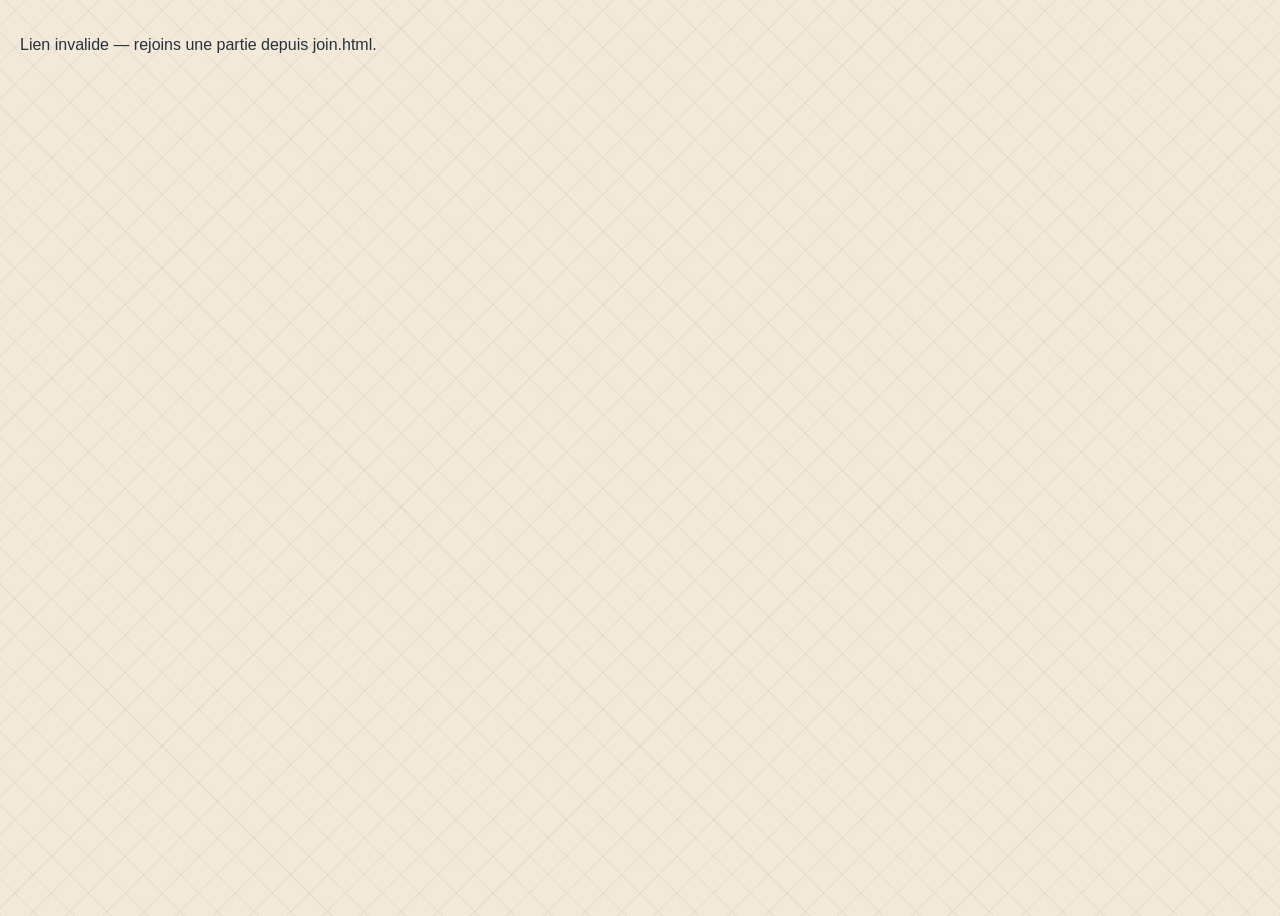
<file: multiplayer/player.html>
<!DOCTYPE html>
<html lang="fr">
<head>
<meta charset="UTF-8">
<meta name="viewport" content="width=device-width, initial-scale=1, viewport-fit=cover">
<meta name="theme-color" content="#f2e9d8" media="(prefers-color-scheme: light)">
<meta name="theme-color" content="#141b29" media="(prefers-color-scheme: dark)">
<link rel="icon" href="[data-uri]">
<title>Azul — Mon plateau</title>
<link rel="stylesheet" href="shared/style.css">
<style>
  #round-badge{
    text-align:center; margin:10px auto; width:64px; height:64px; border-radius:50%;
    background:var(--card); border:2px solid var(--gold); display:flex; flex-direction:column;
    align-items:center; justify-content:center; box-shadow:0 4px 10px var(--shadow-lift);
  }
  #round-badge .rb-num{ font-family:var(--font-display); font-size:1.2rem; color:var(--accent); line-height:1; }
  #round-badge .rb-label{ font-size:.5rem; letter-spacing:.1em; text-transform:uppercase; color:var(--muted); }
  #actions{ display:flex; flex-direction:column; gap:8px; margin-top:16px; }

  /* --- plateau verrouillé (Prêt / résolution en cours) --- */
  #board.locked .swatch, #board.locked .pl-slot, #board.locked .floor-slot, #board.locked #btn-scan-lines{ opacity:.45; }
  .lock-note{ font-size:.75rem; color:var(--muted); text-align:center; margin:0 0 8px; }
  .floor-slot.marker{ background:var(--gold); border-color:var(--gold); color:#3a2b0d; font-size:.6rem; font-weight:700; }
  #btn-ready:disabled{ opacity:.6; }

  /* --- choix de colonne (mosaïque libre) --- */
  .modal{ position:fixed; inset:0; background:rgba(20,15,5,.55); display:none; align-items:center; justify-content:center; z-index:150; padding:16px; }
  .modal-content{
    background:var(--card); padding:22px; border-radius:12px; max-width:90vw; max-height:80vh; overflow:auto;
    border:1px solid var(--border);
  }
  .modal-content h2{ margin-top:0; }
  .modal-content button{
    margin-top:16px; width:100%; min-height:46px; border-radius:8px; border:none; background:var(--accent);
    color:var(--card); font-family:var(--font-display); letter-spacing:.08em; text-transform:uppercase; font-size:.85rem;
  }
  .modal-content button.danger{ background:var(--floor-fill); }
  #column-choice-cells{ display:grid; grid-template-columns:repeat(5,1fr); gap:8px; max-width:260px; margin:12px auto; }
  .col-choice-cell{
    aspect-ratio:1/1; border-radius:6px; border:1px solid var(--border); background:var(--bg);
    display:flex; align-items:center; justify-content:center;
  }
  .col-choice-cell.valid{ border-color:var(--accent); box-shadow:0 0 0 2px var(--accent) inset; }
  .col-choice-cell.valid:active{ transform:scale(.92); }
  .col-choice-cell.invalid{ opacity:.3; }
</style>
</head>
<body>
<div id="app">
  <h1 class="wordmark" id="player-name-header">Azul</h1>
  <div id="round-badge"><span class="rb-num" id="round-num">–</span><span class="rb-label">Manche</span></div>
  <div id="cnn-status-row">
    <span id="cnn-status-badge" class="cnn-status loading">⏳ Modèle : chargement...</span>
    <button id="btn-cnn-retry">Réessayer</button>
  </div>

  <div id="board" class="tile-card"></div>

  <div id="actions">
    <button id="btn-ready" class="btn ready">Je suis prêt pour cette manche</button>
    <p id="ready-count" style="display:none"></p>
    <button id="btn-spectate" class="btn">Voir tous les joueurs</button>
    <button id="btn-end-game" class="btn accent2">Fin de partie</button>
  </div>
</div>
<div id="toast" class="toast"></div>

<div id="round-summary-modal" class="modal">
  <div class="modal-content tile-card">
    <h2 id="round-summary-title">Résumé de la manche</h2>
    <div id="round-summary-body"></div>
    <button id="btn-close-summary">Fermer</button>
  </div>
</div>

<div id="column-choice-modal" class="modal">
  <div class="modal-content tile-card">
    <h2>Choisir la colonne</h2>
    <p id="column-choice-title" style="color:var(--text)"></p>
    <div id="column-choice-cells"></div>
    <p class="scan-hint">Plusieurs colonnes sont encore possibles pour cette couleur — choisis celle où la tuile atterrit sur le mur.</p>
    <button id="btn-column-choice-cancel" class="danger">Annuler</button>
  </div>
</div>

<input type="file" id="scan-file-input" accept="image/*" capture="environment" style="display:none">

<div id="scan-overlay">
  <div id="scan-step-calibrate" class="scan-step">
    <p class="scan-title">Cadrer les lignes de motifs</p>
    <p class="scan-hint">Place les 4 repères sur les coins du triangle : d'abord les 2 coins côté ligne courte, puis les 2 coins côté ligne longue (celle proche du mur).</p>
    <div id="scan-calib-wrap">
      <canvas id="scan-canvas"></canvas>
      <div class="scan-handle" id="scan-handle-0" data-idx="0"></div>
      <div class="scan-handle" id="scan-handle-1" data-idx="1"></div>
      <div class="scan-handle" id="scan-handle-2" data-idx="2"></div>
      <div class="scan-handle" id="scan-handle-3" data-idx="3"></div>
    </div>
    <div class="scan-actions">
      <button id="btn-scan-cancel-1" class="danger">Annuler</button>
      <button id="btn-scan-skip-floor" style="display:none">Passer le plancher</button>
      <button id="btn-scan-new-photo" style="display:none">Autre photo</button>
      <button id="btn-scan-validate" class="primary">Valider le cadrage</button>
    </div>
  </div>

  <div id="scan-step-confirm" class="scan-step">
    <p class="scan-title">Vérifier la lecture</p>
    <p class="scan-hint">Corrige au besoin avant de confirmer : rien n'est encore enregistré.</p>
    <div id="scan-confirm-rows"></div>
    <p class="scan-title" style="margin-top:14px">Ligne de plancher</p>
    <div id="scan-confirm-floor"></div>
    <div class="scan-actions">
      <button id="btn-scan-cancel-2" class="danger">Annuler</button>
      <button id="btn-scan-retake">Reprendre la photo</button>
      <button id="btn-scan-confirm" class="primary">Confirmer</button>
    </div>
  </div>
</div>

<script src="../version_ia/tfjs/tf.min.js"></script>
<script src="vendor/supabase-js.min.js"></script>
<script src="shared/supabase-config.js"></script>
<script src="shared/scoring-engine.js"></script>
<script src="shared/scan-pipeline.js"></script>
<script src="shared/supabase-client.js"></script>
<script>
(function(){
  "use strict";

  const params = new URLSearchParams(window.location.search);
  const gameId = params.get('game');
  const playerId = params.get('player');
  if (!gameId || !playerId){
    document.body.innerHTML = '<p style="padding:20px;">Lien invalide — rejoins une partie depuis join.html.</p>';
    return;
  }

  let myRow = null;   // dernière ligne Supabase connue (snake_case)
  let myGame = null;
  let allPlayers = [];       // tous les joueurs de la partie (pour le compteur « Prêts x/y »)
  let toastTimer = null;
  let unsubscribe = null;
  let pendingWrites = 0; // écritures locales en vol — les échos realtime reçus pendant sont périmés
  let summaryShownForRound = null; // dernière manche dont le résumé a été affiché (null = pas encore initialisé)

  function showToast(msg){
    const el = document.getElementById('toast');
    el.textContent = msg;
    el.classList.add('show');
    clearTimeout(toastTimer);
    toastTimer = setTimeout(() => el.classList.remove('show'), 2500);
  }

  function hexToRgba(hex, alpha){
    const r = parseInt(hex.slice(1,3),16), g = parseInt(hex.slice(3,5),16), b = parseInt(hex.slice(5,7),16);
    return `rgba(${r},${g},${b},${alpha})`;
  }
  function tileGloss(hex){
    return `linear-gradient(160deg, rgba(255,255,255,.4), rgba(255,255,255,0) 45%, rgba(0,0,0,.14)), ${hex}`;
  }

  async function updateMyRow(patch){
    // Rendu optimiste : le patch est appliqué localement tout de suite. Avant, on attendait l'écho
    // realtime pour rendre — des taps rapides successifs partaient alors tous du même état pas
    // encore rafraîchi et des tuiles se perdaient en route.
    Object.assign(myRow, patch);
    renderBoard();
    pendingWrites++;
    try{
      const { error } = await azulSupabase.from('players').update(patch).eq('id', playerId);
      if (error){
        showToast('Erreur de synchronisation : ' + error.message);
        console.error(error);
        await resyncFromServer(); // on repart de l'état serveur plutôt que de garder un état local faux
      }
    }finally{
      pendingWrites--;
    }
  }

  // Recharge l'état complet depuis le serveur — après une erreur d'écriture, et à chaque retour
  // au premier plan (mobile en veille : la connexion realtime a pu tomber sans aucun événement).
  async function resyncFromServer(){
    try{
      const [game, players] = await Promise.all([fetchGameById(gameId), fetchPlayers(gameId)]);
      myGame = game;
      allPlayers = players;
      const mine = players.find(p => p.id === playerId);
      if (mine) myRow = mine;
      applyGameState();
    }catch(e){ console.error(e); }
  }

  function applyGameState(){
    document.getElementById('round-num').textContent = myGame.current_round;
    if (myGame.phase === 'ended'){ window.location.href = `spectator.html?game=${gameId}`; return; }
    checkResolvingWatchdog();
    renderBoard();
    maybeShowRoundSummary();
  }

  // Affiche le résumé de MA manche dès que la résolution est passée (l'écho games et l'écho
  // players peuvent arriver dans n'importe quel ordre : on retente à chaque événement jusqu'à ce
  // que l'entrée d'historique de la manche précédente soit visible dans myRow).
  function maybeShowRoundSummary(){
    if (!myRow || !myGame || summaryShownForRound === null) return;
    const prevRound = myGame.current_round - 1;
    if (prevRound <= summaryShownForRound) return;
    const entry = (myRow.round_history || []).find(h => h.round === prevRound);
    if (!entry) return;
    summaryShownForRound = prevRound;
    showRoundSummaryModal(entry);
  }

  function showRoundSummaryModal(s){
    const sign = s.roundDelta >= 0 ? '+' : '';
    const lines = (s.completedLines || []).map(l =>
      `<li>Ligne ${l.row+1} (${COLOR_MAP[l.color].label}) : +${l.points}</li>`
    ).join('') + (s.discardedLines || []).map(l =>
      `<li style="color:var(--accent-2)">Ligne ${l.row+1} (${COLOR_MAP[l.color].label}) : défaussée — couleur déjà posée sur le mur</li>`
    ).join('');
    document.getElementById('round-summary-title').textContent = `Résumé de la manche ${s.round}`;
    document.getElementById('round-summary-body').innerHTML = `
      ${lines ? `<ul style="margin:4px 0; padding-left:20px; color:var(--text);">${lines}</ul>` : '<p style="margin:4px 0;color:var(--muted)">Aucune ligne complétée</p>'}
      <p style="margin:8px 0 0; color:var(--text);">mur +${s.wallScore}, plancher ${s.floorPenalty} → ${sign}${s.roundDelta} (total ${s.runningTotal})</p>`;
    document.getElementById('round-summary-modal').style.display = 'flex';
  }

  // historique de MES manches, ouvert en touchant le badge de manche
  function showHistory(){
    const hist = myRow && myRow.round_history || [];
    if (!hist.length){ showToast('Aucune manche terminée pour le moment.'); return; }
    document.getElementById('round-summary-title').textContent = 'Historique de mes manches';
    document.getElementById('round-summary-body').innerHTML = hist.map(s =>
      `<div style="margin-bottom:8px; color:var(--text);"><strong>Manche ${s.round}</strong> : mur +${s.wallScore}, plancher ${s.floorPenalty} → ${s.roundDelta>=0?'+':''}${s.roundDelta} (total ${s.runningTotal})</div>`
    ).join('');
    document.getElementById('round-summary-modal').style.display = 'flex';
  }

  function renderReadyCount(){
    const el = document.getElementById('ready-count');
    if (!myGame || myGame.phase === 'lobby' || !allPlayers.length){ el.style.display = 'none'; return; }
    const claimed = allPlayers.filter(p => p.claimed_by_device_id);
    const ready = claimed.filter(p => p.id === playerId ? myRow.ready : p.ready).length;
    el.style.display = '';
    el.textContent = myGame.phase === 'resolving'
      ? 'Résolution de la manche…'
      : `Prêts : ${ready}/${claimed.length}`;
  }

  // Filet de sécurité : si le client qui a gagné la résolution de manche disparaît entre le claim
  // et apply_round_results, la partie resterait bloquée en 'resolving' pour toujours. Après 10 s
  // dans cet état, n'importe quel client débloque (force_unclaim_stuck_round, garde SQL de 8 s)
  // puis retente la résolution lui-même. Sans danger si plusieurs clients le font en même temps :
  // le claim est atomique et apply_round_results n'applique qu'exactement une fois.
  let resolvingWatchdog = null;
  function checkResolvingWatchdog(){
    if (myGame.phase === 'resolving' && !resolvingWatchdog){
      const round = myGame.current_round;
      resolvingWatchdog = setTimeout(async () => {
        resolvingWatchdog = null;
        if (!myGame || myGame.phase !== 'resolving' || myGame.current_round !== round) return;
        try{
          await forceUnclaimStuckRound(gameId, round);
          await attemptRoundResolution(gameId, round);
        }catch(e){ console.error(e); }
      }, 10000);
    } else if (myGame.phase !== 'resolving' && resolvingWatchdog){
      clearTimeout(resolvingWatchdog);
      resolvingWatchdog = null;
    }
  }

  // Plateau verrouillé une fois "Prêt" (ou pendant la résolution) : une ligne complétée APRÈS le
  // passage en prêt ne serait couverte par aucun choix de colonne (mosaic_free) et ferait échouer
  // la résolution chez le client résolveur — et en mur fixe, l'édition serait de toute façon
  // écrasée par apply_round_results.
  function boardLocked(){
    return !!(myRow && myRow.ready) || !!(myGame && myGame.phase === 'resolving');
  }
  function guardLocked(){
    if (!boardLocked()) return false;
    showToast(myRow.ready ? 'Plateau verrouillé — retire « Prêt » pour modifier.' : 'Résolution de la manche en cours…');
    return true;
  }

  function addFloorTile(row){
    const offset = row.has_first_player_marker ? 1 : 0;
    return Math.min(row.floor_filled + 1, FLOOR_PENALTIES.length - offset);
  }

  // simule la fin de manche sur un clone pour afficher les points en préparation. Dans les modes
  // à choix de colonne, le vrai choix n'a pas encore eu lieu : on prend la première colonne valide
  // de chaque ligne ambiguë, d'où le « ≈ » affiché dans ces modes.
  function previewRound(){
    try{
      const clone = JSON.parse(JSON.stringify(toLegacyPlayerShape(myRow)));
      if (gameModeHasColumnChoice(myGame.game_mode)){
        const choices = {};
        const wall = clone.wall.map(r => r.slice());
        clone.patternLines.forEach((line, row) => {
          if (line.count === line.capacity && line.color !== null){
            const cols = wallValidColumnsByMode(myGame.game_mode, wall, row, line.color);
            if (cols.length){ choices[row] = cols[0]; wall[row][cols[0]] = line.color; }
          }
        });
        endRoundForPlayerChoiceWall(clone, 0, myGame.game_mode, choices);
      } else {
        endRoundForPlayerFixedWall(clone, 0, myGame.game_mode);
      }
      return clone.roundHistory[clone.roundHistory.length - 1];
    }catch(e){ return null; }
  }

  async function tapColor(rowIndex, colorId){
    if (guardLocked()) return;
    const line = myRow.pattern_lines[rowIndex];

    if (line.count === line.capacity && line.color !== null){
      showToast(`Ligne ${rowIndex+1} déjà pleine : tuile envoyée au plancher.`);
      await updateMyRow({ floor_filled: addFloorTile(myRow) });
      return;
    }

    // placement interdit par les règles : on bloque (avant, simple toast d'avertissement, et les
    // tuiles disparaissaient silencieusement en fin de manche). wallValidColumnsByMode couvre tous
    // les modes : mur fixe, mur libre et faces 1/2 (cases imprimées).
    if (wallValidColumnsByMode(myGame.game_mode, myRow.wall, rowIndex, colorId).length === 0){
      showToast(`${COLOR_MAP[colorId].label} n'a plus de place valide sur cette ligne du mur — placement interdit.`);
      return;
    }
    const newLines = myRow.pattern_lines.map((l, i) => i !== rowIndex ? l : (
      (l.color !== null && l.color !== colorId)
        ? { ...l, color: colorId, count: 1 }
        : { ...l, color: colorId, count: l.count + 1 }
    ));
    await updateMyRow({ pattern_lines: newLines });
  }

  async function tapSlots(rowIndex){
    if (guardLocked()) return;
    const line = myRow.pattern_lines[rowIndex];
    if (line.count <= 0) return;
    const newCount = line.count - 1;
    const newLines = myRow.pattern_lines.map((l, i) => i !== rowIndex ? l :
      { ...l, count: newCount, color: newCount === 0 ? null : l.color });
    await updateMyRow({ pattern_lines: newLines });
  }

  async function tapFloorSlot(i){
    if (guardLocked()) return;
    const offset = myRow.has_first_player_marker ? 1 : 0;
    if (offset && i === 0){
      // taper la case du jeton = retirer le jeton (équivalent à décocher la case à cocher)
      await updateMyRow({ has_first_player_marker: false });
      return;
    }
    const rel = i - offset;
    const newFilled = (rel < myRow.floor_filled) ? rel : rel + 1;
    await updateMyRow({ floor_filled: Math.min(newFilled, FLOOR_PENALTIES.length - offset) });
  }

  async function toggleMarker(checked){
    if (guardLocked()){ renderBoard(); return; }
    // le jeton n'est plus fusionné dans floor_filled : il occupe visuellement la 1ère case et
    // compte pour une case au décompte (effectiveFloorCount dans scoring-engine.js) — décocher
    // ne peut donc plus supprimer une vraie tuile par erreur
    await updateMyRow({ has_first_player_marker: checked });
  }

  function renderBoard(){
    document.getElementById('player-name-header').textContent = myRow.name || 'Azul';
    const locked = boardLocked();
    document.getElementById('board').classList.toggle('locked', locked);

    const patternHtml = myRow.pattern_lines.map((line, row) => {
      const slots = Array.from({length:line.capacity}, (_, i) => {
        // les cases se remplissent côté mur (bord droit) : les indices les plus hauts en premier
        const filled = i >= line.capacity - line.count;
        return `<div class="pl-slot" style="${filled ? `background:${tileGloss(COLOR_MAP[line.color].hex)}` : ''}">${filled ? `<span class="tile-sym">${COLOR_MAP[line.color].symbol}</span>` : ''}</div>`;
      }).join('');
      const swatches = COLORS.map(c => {
        const disabledHint = wallValidColumnsByMode(myGame.game_mode, myRow.wall, row, c.id).length === 0;
        return `<button class="swatch ${disabledHint?'disabled-hint':''}" style="background:${tileGloss(c.hex)}" data-row="${row}" data-color="${c.id}" title="${c.label}" ${locked?'disabled':''}><span class="tile-sym">${c.symbol}</span></button>`;
      }).join('');
      return `<div class="pattern-row">
        <div class="pl-slots" data-row="${row}">${slots}</div>
        <div class="pl-palette">${swatches}</div>
      </div>`;
    }).join('');

    const wallHtml = `<div class="wall-grid">` + myRow.wall.map((rowArr, r) =>
      rowArr.map((cell, c) => {
        let style = '', sym = '';
        if (myGame.game_mode === 'base'){
          const patternHex = COLOR_MAP[WALL_PATTERN[r][c]].hex;
          style = cell !== null
            ? `background:${tileGloss(COLOR_MAP[cell].hex)}`
            : `background:${hexToRgba(patternHex,0.16)}; border:1px dashed ${hexToRgba(patternHex,0.45)};`;
          // case vide : symbole en filigrane de la couleur attendue (repère daltonien du motif du mur)
          sym = cell !== null
            ? `<span class="tile-sym">${COLOR_MAP[cell].symbol}</span>`
            : `<span class="tile-sym" style="color:${hexToRgba(patternHex,0.7)}; text-shadow:none;">${COLOR_MAP[WALL_PATTERN[r][c]].symbol}</span>`;
        } else {
          // modes Mosaïque : mur libre — seules les cases imprimées (faces 1/2) ont un fantôme
          const printed = mosaicPrintedCellAt(myGame.game_mode, r, c);
          if (cell !== null){
            style = `background:${tileGloss(COLOR_MAP[cell].hex)}`;
            sym = `<span class="tile-sym">${COLOR_MAP[cell].symbol}</span>`;
          } else if (printed){
            const hex = COLOR_MAP[printed].hex;
            style = `background:${hexToRgba(hex,0.16)}; border:1px dashed ${hexToRgba(hex,0.45)};`;
            sym = `<span class="tile-sym" style="color:${hexToRgba(hex,0.7)}; text-shadow:none;">${COLOR_MAP[printed].symbol}</span>`;
          }
        }
        const badge = mosaicMultiplierFor(myGame.game_mode, r, c) === 2 ? `<span class="wall-x2-badge">×2</span>` : '';
        if (badge && cell !== null) sym = ''; // tuile posée + badge ×2 : le symbole serait illisible dessous
        return `<div class="wall-cell" style="${style}">${sym}${badge}</div>`;
      }).join('')
    ).join('') + `</div>`;

    const markerOffset = myRow.has_first_player_marker ? 1 : 0;
    // les faces 1/2 ont leur propre plancher imprimé (avec une case neutre à 0)
    const floorHtml = `<div class="floor-line">` + floorPenaltiesFor(myGame.game_mode).map((pen, i) => {
      if (markerOffset && i === 0){
        return `<div class="floor-slot filled marker" data-idx="0" title="Jeton premier joueur">1er</div>`;
      }
      const filled = i < markerOffset + myRow.floor_filled;
      return `<div class="floor-slot ${filled?'filled':''}" data-idx="${i}">${pen}</div>`;
    }).join('') + `</div>
      <label class="marker-toggle"><input type="checkbox" id="marker-checkbox" ${myRow.has_first_player_marker?'checked':''} ${locked?'disabled':''}/> Jeton premier joueur (occupe la 1ère case du plancher)</label>`;

    // aperçu en direct de la manche en préparation (simulation sur un clone, rien n'est modifié)
    const preview = previewRound();
    const previewHtml = preview && (preview.wallScore !== 0 || preview.floorPenalty !== 0)
      ? `<p class="round-preview">${gameModeHasColumnChoice(myGame.game_mode) ? '≈ ' : ''}Cette manche : mur +${preview.wallScore} · plancher ${preview.floorPenalty} → ${preview.roundDelta >= 0 ? '+' : ''}${preview.roundDelta}</p>`
      : '';

    document.getElementById('board').innerHTML = `
      ${locked ? `<p class="lock-note">🔒 Plateau verrouillé ${myRow.ready ? 'tant que tu es « Prêt »' : 'pendant la résolution de la manche'}.</p>` : ''}
      <div class="section-header">
        <h2>Lignes de motifs</h2>
        <button id="btn-scan-lines" ${locked?'disabled':''}>📷 Scanner</button>
      </div>
      ${patternHtml}
      <h2>Mur</h2>
      ${wallHtml}
      <h2>Ligne de plancher</h2>
      ${floorHtml}
      <p class="score-line">Score total : <strong>${myRow.total_score}</strong></p>
      ${previewHtml}
    `;

    document.querySelectorAll('.swatch').forEach(btn => {
      btn.addEventListener('click', () => tapColor(parseInt(btn.dataset.row,10), btn.dataset.color));
    });
    document.querySelectorAll('.pl-slots').forEach(el => {
      el.addEventListener('click', () => tapSlots(parseInt(el.dataset.row,10)));
    });
    document.querySelectorAll('.floor-slot').forEach(el => {
      el.addEventListener('click', () => tapFloorSlot(parseInt(el.dataset.idx,10)));
    });
    document.getElementById('marker-checkbox').addEventListener('change', (e) => toggleMarker(e.target.checked));
    document.getElementById('btn-scan-lines').addEventListener('click', () => openScanOverlay());

    const btnReady = document.getElementById('btn-ready');
    if (myGame.phase === 'lobby'){
      btnReady.textContent = "En attente du démarrage par l'hôte…";
      btnReady.disabled = true;
      btnReady.classList.remove('is-ready');
    } else {
      btnReady.disabled = false;
      btnReady.textContent = myRow.ready ? 'Prêt ✓ (retirer)' : 'Je suis prêt pour cette manche';
      btnReady.classList.toggle('is-ready', myRow.ready);
    }
    renderReadyCount();
  }

  // Modes à mur libre (mosaic_free et faces 1/2) : si la manche a des lignes de motifs complètes
  // avec plusieurs colonnes encore valides, ce joueur les résout lui-même AVANT de passer "Prêt"
  // (jamais un autre appareil à sa place) — voir collectColumnChoices dans shared/scoring-engine.js.
  // Les choix sont écrits atomiquement avec ready=true (toggleReady) pour qu'aucun autre client ne
  // puisse résoudre la manche avec des choix partiels.
  function showColumnChoiceModal(row, color, validCols, workingWall){
    return new Promise((resolve, reject) => {
      cancelColumnChoice = () => {
        document.getElementById('column-choice-modal').style.display = 'none';
        reject(new Error('cancelled'));
      };
      document.getElementById('column-choice-title').textContent = `Ligne ${row+1} (${COLOR_MAP[color].label})`;
      const cellsEl = document.getElementById('column-choice-cells');
      cellsEl.innerHTML = Array.from({length:5}, (_, c) => {
        const valid = validCols.includes(c);
        const occupied = workingWall[row][c];
        const printed = !occupied && mosaicPrintedCellAt(myGame.game_mode, row, c);
        let style = '', sym = '';
        if (occupied){
          style = `background:${tileGloss(COLOR_MAP[occupied].hex)}`;
          sym = `<span class="tile-sym">${COLOR_MAP[occupied].symbol}</span>`;
        } else if (printed){
          style = `background:${hexToRgba(COLOR_MAP[printed].hex,0.2)};`;
          sym = `<span class="tile-sym" style="color:${hexToRgba(COLOR_MAP[printed].hex,0.7)}; text-shadow:none;">${COLOR_MAP[printed].symbol}</span>`;
        }
        return `<button class="col-choice-cell ${valid?'valid':'invalid'}" data-col="${c}" style="${style}" ${valid?'':'disabled'}>${sym}</button>`;
      }).join('');
      cellsEl.querySelectorAll('.col-choice-cell.valid').forEach(btn => {
        btn.addEventListener('click', () => {
          cancelColumnChoice = null;
          document.getElementById('column-choice-modal').style.display = 'none';
          resolve(parseInt(btn.dataset.col, 10));
        });
      });
      document.getElementById('column-choice-modal').style.display = 'flex';
    });
  }
  let cancelColumnChoice = null;

  async function onReadyClick(){
    try{
      if (myGame.phase === 'lobby'){
        showToast("La partie n'a pas encore démarré.");
        return;
      }
      if (myGame.phase === 'resolving'){
        showToast('Résolution de la manche en cours…');
        return;
      }
      if (myRow.ready){
        await toggleReady(gameId, playerId, false, myGame.current_round);
        myRow.ready = false; // mise à jour optimiste, l'écho realtime confirmera
        renderBoard();
        return;
      }
      let pendingColumnChoices = undefined;
      if (gameModeHasColumnChoice(myGame.game_mode)){
        const player = toLegacyPlayerShape(myRow);
        pendingColumnChoices = await collectColumnChoices(myGame.game_mode, player, showColumnChoiceModal);
      }
      await toggleReady(gameId, playerId, true, myGame.current_round, pendingColumnChoices);
      myRow.ready = true; // mise à jour optimiste, l'écho realtime confirmera
      renderBoard();
    }catch(e){
      if (e.message === 'cancelled') return;
      showToast('Erreur : ' + (e.message || e));
      console.error(e);
    }
  }

  async function onEndGameClick(){
    try{
      // piège classique : taper "Fin de partie" sans avoir résolu la dernière manche — les lignes
      // complètes et le plancher ne seraient jamais comptés, seuls les bonus s'ajouteraient
      const rows = await fetchPlayers(gameId);
      const pending = rows.some(p => p.claimed_by_device_id && (
        p.pattern_lines.some(l => l.count === l.capacity && l.color !== null) ||
        p.floor_filled > 0 || p.has_first_player_marker));
      const msg = pending
        ? "Attention : la manche en cours n'est pas résolue (lignes complètes ou plancher non comptés). Pour la compter, tout le monde doit d'abord passer « Prêt ». Terminer quand même la partie SANS la compter ?"
        : 'Terminer la partie et calculer les bonus finaux pour tout le monde ?';
      if (!confirm(msg)) return;
      await endGame(gameId);
      window.location.href = `spectator.html?game=${gameId}`;
    }catch(e){
      showToast('Erreur : ' + (e.message || e));
      console.error(e);
    }
  }

  // ---------- scan CNN (repris de version_ia/index-scan-cnn.html) ----------
  let scanState = null;

  function updateCnnStatusBadge(state, detail){
    const el = document.getElementById('cnn-status-badge');
    const row = document.getElementById('cnn-status-row');
    if (!el || !row) return;
    row.classList.toggle('show-retry', state === 'error');
    if (state === 'loading'){ el.textContent = '⏳ Modèle : chargement...'; el.className = 'cnn-status loading'; el.title = ''; }
    else if (state === 'ready'){ el.textContent = '✅ Modèle prêt'; el.className = 'cnn-status ready'; el.title = ''; }
    else {
      el.textContent = '⚠️ Modèle introuvable (touche pour le détail)';
      el.className = 'cnn-status error';
      el.title = detail || '';
      el.onclick = () => alert(detail || 'Aucun détail disponible.');
    }
  }

  function openScanOverlay(){
    if (guardLocked()) return;
    scanState = { sourceCanvas: null, corners: null, confirmRows: null, phase: 'triangle', floorResult: null, floorCount: 0, floorAnomaly: false };
    showCalibrateStepForPhase('triangle');
    document.getElementById('scan-overlay').classList.add('open');
    document.getElementById('scan-file-input').click();
  }

  function showCalibrateStepForPhase(phase){
    if (phase === 'floor'){
      document.querySelector('#scan-step-calibrate .scan-title').textContent = 'Cadrer la ligne de plancher';
      document.querySelector('#scan-step-calibrate .scan-hint').textContent =
        "Sur la même photo, place les 4 repères sur les coins de la ligne de plancher (les 7 cases de pénalité). Si elle n'est pas visible sur la photo, prends-en une autre ou passe cette étape.";
      document.getElementById('btn-scan-skip-floor').style.display = '';
      document.getElementById('btn-scan-new-photo').style.display = '';
    } else {
      document.querySelector('#scan-step-calibrate .scan-title').textContent = 'Cadrer les lignes de motifs';
      document.querySelector('#scan-step-calibrate .scan-hint').textContent =
        "Cadre la photo pour y voir les lignes de motifs ET la ligne de plancher. Place les 4 repères sur les coins du triangle : d'abord les 2 coins côté ligne courte, puis les 2 coins côté ligne longue (celle proche du mur).";
      document.getElementById('btn-scan-skip-floor').style.display = 'none';
      document.getElementById('btn-scan-new-photo').style.display = 'none';
    }
  }

  function closeScanOverlay(){
    document.getElementById('scan-overlay').classList.remove('open');
    document.querySelectorAll('.scan-step').forEach(s => s.classList.remove('active'));
    scanState = null;
  }

  function showScanStep(id){
    document.querySelectorAll('.scan-step').forEach(s => s.classList.remove('active'));
    document.getElementById(id).classList.add('active');
  }

  function handleScanFile(file){
    const img = new Image();
    const reader = new FileReader();
    reader.onload = (e) => { img.src = e.target.result; };
    img.onload = () => {
      let w = img.width, h = img.height;
      const scale = Math.min(1, SCAN_MAX_DIM / Math.max(w, h));
      w = Math.round(w * scale); h = Math.round(h * scale);
      const canvas = document.getElementById('scan-canvas');
      canvas.width = w; canvas.height = h;
      const ctx = canvas.getContext('2d');
      ctx.drawImage(img, 0, 0, w, h);
      scanState.sourceCanvas = canvas;
      showScanStep('scan-step-calibrate');
      placeDefaultHandles();
    };
    reader.readAsDataURL(file);
  }

  function placeDefaultHandles(){
    const wrap = document.getElementById('scan-calib-wrap');
    const rect = document.getElementById('scan-canvas').getBoundingClientRect();
    const wrapRect = wrap.getBoundingClientRect();
    const offX = rect.left - wrapRect.left, offY = rect.top - wrapRect.top;
    // en phase plancher, les repères par défaut se placent sur le bas de la photo (la ligne de
    // plancher est sous le triangle sur le plateau physique)
    const insets = scanState.phase === 'floor'
      ? [[.12,.76],[.88,.76],[.88,.92],[.12,.92]]
      : [[.22,.15],[.78,.15],[.78,.9],[.22,.9]];
    scanState.corners = insets.map(([fx,fy]) => ({ x: offX + fx*rect.width, y: offY + fy*rect.height }));
    scanState.corners.forEach((pt, i) => {
      const el = document.getElementById('scan-handle-' + i);
      el.style.left = pt.x + 'px'; el.style.top = pt.y + 'px';
    });
  }

  function wireScanHandleDragging(){
    let dragIdx = null;
    document.querySelectorAll('.scan-handle').forEach(el => {
      el.addEventListener('pointerdown', (e) => {
        dragIdx = parseInt(el.dataset.idx, 10);
        el.setPointerCapture(e.pointerId);
      });
    });
    document.getElementById('scan-calib-wrap').addEventListener('pointermove', (e) => {
      if (dragIdx === null || !scanState) return;
      const wrapRect = document.getElementById('scan-calib-wrap').getBoundingClientRect();
      const x = e.clientX - wrapRect.left, y = e.clientY - wrapRect.top;
      scanState.corners[dragIdx] = { x, y };
      const el = document.getElementById('scan-handle-' + dragIdx);
      el.style.left = x + 'px'; el.style.top = y + 'px';
    });
    ['pointerup','pointercancel'].forEach(evt => {
      document.getElementById('scan-calib-wrap').addEventListener(evt, () => { dragIdx = null; });
    });
  }

  function photoPointsFromHandles(canvas){
    const rect = canvas.getBoundingClientRect();
    const wrap = document.getElementById('scan-calib-wrap');
    const wrapRect = wrap.getBoundingClientRect();
    const offX = rect.left - wrapRect.left, offY = rect.top - wrapRect.top;
    const scale = canvas.width / rect.width;
    return scanState.corners.map(pt => ({
      x: (pt.x - offX) * scale,
      y: (pt.y - offY) * scale,
    }));
  }

  function validateScanCalibration(){
    // le CNN sert maintenant aux deux phases (lignes de motifs ET plancher)
    if (!cnnModel){
      showToast(cnnModelError
        ? "Modèle CNN introuvable — réessaie via le badge en haut de l'écran."
        : "Modèle CNN en cours de chargement, réessaie dans un instant.");
      closeScanOverlay();
      return;
    }

    const canvas = scanState.sourceCanvas;
    const photoPts = photoPointsFromHandles(canvas);
    const ctx = canvas.getContext('2d');
    const imageData = ctx.getImageData(0, 0, canvas.width, canvas.height);

    if (scanState.phase === 'floor'){
      const H = solveHomography(FLOOR_CANONICAL_PTS, photoPts);
      scanState.floorResult = runFloorScanPipeline(imageData, H);
      scanState.floorCount = scanState.floorResult.count;
      scanState.floorAnomaly = scanState.floorResult.anomaly;
      showScanStep('scan-step-confirm');
      renderScanConfirm();
      return;
    }

    const H = solveHomography(SCAN_CANONICAL_PTS, photoPts);
    scanState.confirmRows = runScanPipeline(imageData, H);
    // phase plancher sur la MÊME photo : pas de nouvelle prise de vue, on repositionne juste
    // les repères sur le bas de l'image (bouton « Autre photo » disponible si besoin)
    scanState.phase = 'floor';
    showCalibrateStepForPhase('floor');
    placeDefaultHandles();
  }

  function skipFloorScan(){
    // "Passer le plancher" conserve l'état actuel au lieu de le remettre à zéro (le scan confirme
    // l'occupation effective, jeton premier joueur inclus — même convention que la photo)
    scanState.floorResult = null;
    scanState.floorCount = Math.min(myRow.floor_filled + (myRow.has_first_player_marker ? 1 : 0), FLOOR_PENALTIES.length);
    scanState.floorAnomaly = false;
    showScanStep('scan-step-confirm');
    renderScanConfirm();
  }

  function tapFloorConfirmSlot(i){
    scanState.floorCount = (i < scanState.floorCount) ? i : i + 1;
    scanState.floorAnomaly = false;
    renderScanConfirm();
  }

  function renderFloorConfirm(){
    const el = document.getElementById('scan-confirm-floor');
    const slots = Array.from({length:7}, (_, i) => {
      const filled = i < scanState.floorCount;
      return `<div class="scf-slot ${filled?'filled':''}" data-idx="${i}"></div>`;
    }).join('');
    el.className = scanState.floorAnomaly ? 'anomaly' : '';
    el.innerHTML = slots +
      (scanState.floorAnomaly ? `<div class="scan-anomaly-note">⚠ lecture incertaine sur le plancher — vérifie-la</div>` : '');
    el.querySelectorAll('.scf-slot').forEach(s => {
      s.addEventListener('click', () => tapFloorConfirmSlot(parseInt(s.dataset.idx, 10)));
    });
  }

  function renderScanConfirm(){
    const el = document.getElementById('scan-confirm-rows');
    el.innerHTML = scanState.confirmRows.map((row, r) => {
      const capacity = r + 1;
      const slots = Array.from({length:capacity}, (_, i) => {
        const filled = i >= capacity - row.count;
        return `<div class="scr-slot" style="${filled ? `background:${tileGloss(COLOR_MAP[row.color].hex)}` : ''}">${filled ? `<span class="tile-sym">${COLOR_MAP[row.color].symbol}</span>` : ''}</div>`;
      }).join('');
      const palette = COLORS.map(c =>
        `<button style="background:${tileGloss(c.hex)}" data-row="${r}" data-color="${c.id}" title="${c.label}"><span class="tile-sym">${c.symbol}</span></button>`
      ).join('');
      return `<div class="scan-confirm-row ${row.anomaly?'anomaly':''}" data-row="${r}">
        <div class="scr-slots">${slots}</div>
        <div class="scr-palette">${palette}</div>
        <div class="scr-count">
          <button data-row="${r}" data-act="dec">−</button>${row.count}<button data-row="${r}" data-act="inc">+</button>
        </div>
        ${row.anomaly ? `<div class="scan-anomaly-note">⚠ lecture incertaine sur cette ligne — vérifie-la</div>` : ''}
      </div>`;
    }).join('');

    el.querySelectorAll('.scr-palette button').forEach(btn => {
      btn.addEventListener('click', () => {
        const r = parseInt(btn.dataset.row, 10);
        const row = scanState.confirmRows[r];
        row.color = btn.dataset.color;
        if (row.count === 0) row.count = 1;
        row.anomaly = false;
        renderScanConfirm();
      });
    });
    el.querySelectorAll('.scr-count button').forEach(btn => {
      btn.addEventListener('click', () => {
        const r = parseInt(btn.dataset.row, 10);
        const row = scanState.confirmRows[r];
        const capacity = r + 1;
        if (btn.dataset.act === 'inc') row.count = Math.min(capacity, row.count + 1);
        else row.count = Math.max(0, row.count - 1);
        if (row.count === 0) row.color = null;
        else if (row.color === null) row.color = COLORS[0].id;
        row.anomaly = false;
        renderScanConfirm();
      });
    });
    renderFloorConfirm();
  }

  async function commitScanResult(){
    const newLines = scanState.confirmRows.map((row, i) =>
      ({ capacity: i+1, color: row.count > 0 ? row.color : null, count: row.count }));
    // la photo du plancher compte toutes les cases occupées, y compris le jeton premier joueur
    // s'il y est posé — floor_filled ne stocke que les tuiles, on retranche donc le jeton
    const markerOffset = myRow.has_first_player_marker ? 1 : 0;
    await updateMyRow({
      pattern_lines: newLines,
      floor_filled: Math.max(0, scanState.floorCount - markerOffset),
    });
    closeScanOverlay();
  }

  function wireScanUI(){
    document.getElementById('scan-file-input').addEventListener('change', (e) => {
      if (e.target.files && e.target.files[0]) handleScanFile(e.target.files[0]);
      e.target.value = '';
    });
    wireScanHandleDragging();
    document.getElementById('btn-scan-validate').addEventListener('click', validateScanCalibration);
    document.getElementById('btn-scan-retake').addEventListener('click', () => {
      // reprendre depuis le début : nouvelle photo, phase triangle
      scanState.phase = 'triangle';
      showCalibrateStepForPhase('triangle');
      showScanStep('scan-step-calibrate');
      document.getElementById('scan-file-input').click();
    });
    document.getElementById('btn-scan-confirm').addEventListener('click', commitScanResult);
    document.getElementById('btn-scan-skip-floor').addEventListener('click', skipFloorScan);
    document.getElementById('btn-scan-new-photo').addEventListener('click', () => {
      document.getElementById('scan-file-input').click();
    });
    document.getElementById('btn-scan-cancel-1').addEventListener('click', closeScanOverlay);
    document.getElementById('btn-scan-cancel-2').addEventListener('click', closeScanOverlay);
    document.getElementById('btn-cnn-retry').addEventListener('click', () =>
      loadCnnModel('../version_ia/tfjs_model/model.json', updateCnnStatusBadge));
  }

  async function init(){
    myGame = await fetchGameById(gameId);
    allPlayers = await fetchPlayers(gameId);
    myRow = allPlayers.find(p => p.id === playerId);
    if (!myRow){
      document.body.innerHTML = '<p style="padding:20px;">Joueur introuvable dans cette partie.</p>';
      return;
    }
    // ne pas rejouer les résumés des manches déjà passées au chargement de la page
    summaryShownForRound = myGame.current_round - 1;
    applyGameState(); // gère aussi une partie déjà terminée (redirection vers le spectateur)

    unsubscribe = subscribeToGame(gameId, {
      onGameChange: (g) => {
        myGame = g;
        applyGameState();
      },
      onPlayerChange: (eventType, p) => {
        const idx = allPlayers.findIndex(pl => pl.id === p.id);
        if (idx >= 0) allPlayers[idx] = p; else allPlayers.push(p);
        if (p.id === playerId){
          if (pendingWrites === 0){ // sinon écho périmé : une écriture locale plus récente est en vol
            myRow = p;
            renderBoard();
          }
          maybeShowRoundSummary();
        } else {
          renderReadyCount();
        }
      },
    });

    // au retour au premier plan, la connexion realtime a pu mourir en silence (mobile en veille)
    document.addEventListener('visibilitychange', () => {
      if (!document.hidden) resyncFromServer();
    });
  }

  document.getElementById('btn-ready').addEventListener('click', onReadyClick);
  document.getElementById('btn-close-summary').addEventListener('click', () => {
    document.getElementById('round-summary-modal').style.display = 'none';
  });
  const roundBadge = document.getElementById('round-badge');
  roundBadge.style.cursor = 'pointer';
  roundBadge.title = 'Toucher pour voir l\'historique des manches';
  roundBadge.addEventListener('click', showHistory);
  document.getElementById('btn-column-choice-cancel').addEventListener('click', () => {
    if (cancelColumnChoice) cancelColumnChoice();
  });
  document.getElementById('btn-end-game').addEventListener('click', onEndGameClick);
  document.getElementById('btn-spectate').addEventListener('click', () => {
    window.location.href = `spectator.html?game=${gameId}`;
  });

  window.addEventListener('unhandledrejection', (e) => {
    const msg = e.reason && e.reason.message ? e.reason.message : e.reason;
    showToast('Erreur : ' + msg);
    console.error(e.reason);
  });

  wireScanUI();
  loadCnnModel('../version_ia/tfjs_model/model.json', updateCnnStatusBadge);
  init();
})();
</script>
</body>
</html>
</file>
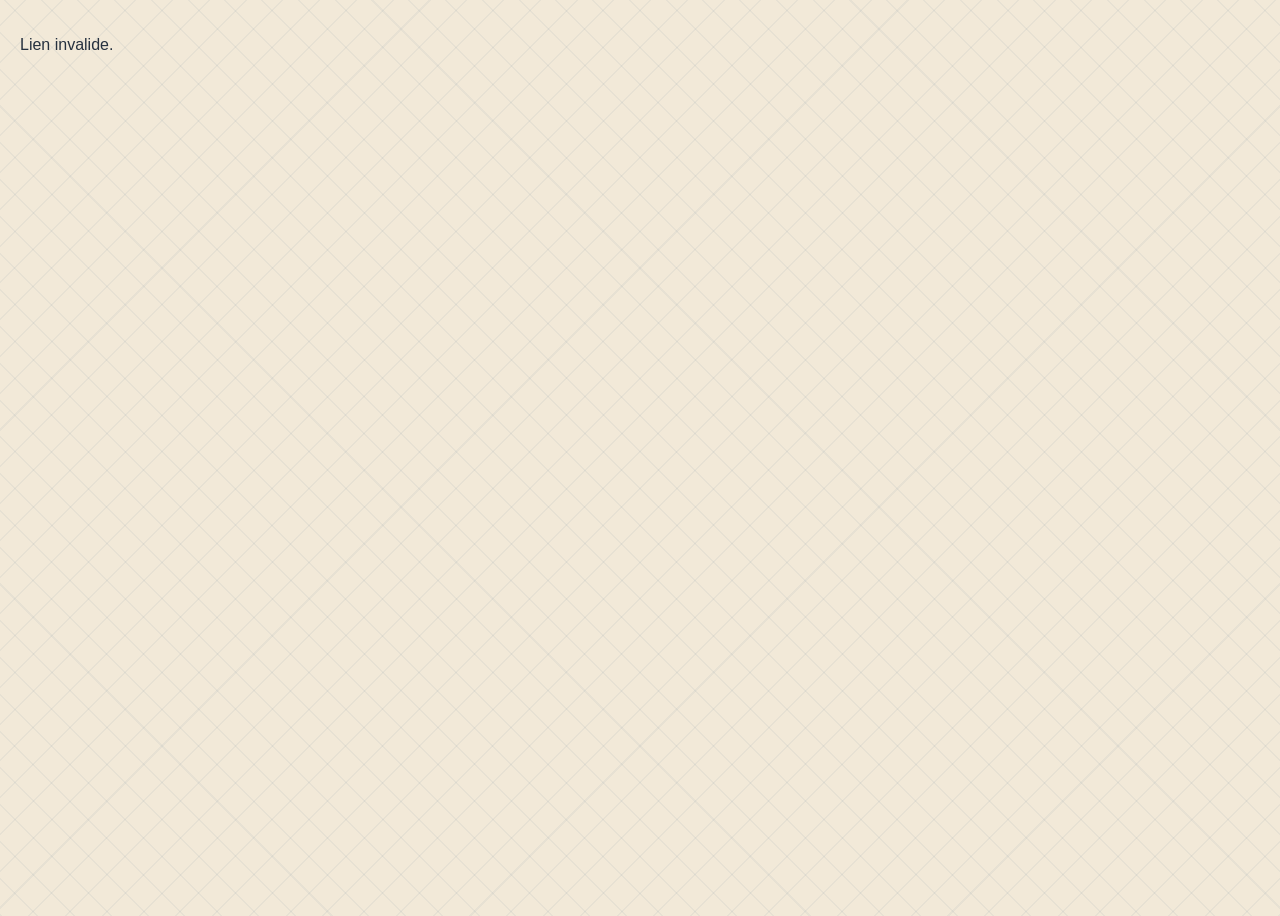
<file: multiplayer/spectator.html>
<!DOCTYPE html>
<html lang="fr">
<head>
<meta charset="UTF-8">
<meta name="viewport" content="width=device-width, initial-scale=1, viewport-fit=cover">
<meta name="theme-color" content="#f2e9d8" media="(prefers-color-scheme: light)">
<meta name="theme-color" content="#141b29" media="(prefers-color-scheme: dark)">
<link rel="icon" href="[data-uri]">
<title>Azul — Tableau des scores</title>
<link rel="stylesheet" href="shared/style.css">
<style>
  #app{ max-width:720px; }
  .player-card{ display:flex; gap:14px; align-items:flex-start; }
  .player-card .wall-grid.mini{ flex:0 0 auto; }
  .player-card .info{ flex:1; min-width:0; }
  .winner-crown{ margin-left:6px; }
  #round-badge{
    text-align:center; margin:10px auto; width:64px; height:64px; border-radius:50%;
    background:var(--card); border:2px solid var(--gold); display:flex; flex-direction:column;
    align-items:center; justify-content:center; box-shadow:0 4px 10px var(--shadow-lift);
  }
  #round-badge .rb-num{ font-family:var(--font-display); font-size:1.2rem; color:var(--accent); line-height:1; }
  #round-badge .rb-label{ font-size:.5rem; letter-spacing:.1em; text-transform:uppercase; color:var(--muted); }
</style>
</head>
<body>
<div id="app">
  <a class="home-link" href="../home.html">← Accueil</a>
  <h1 class="wordmark">Azul<span class="wordmark-sub">Tableau des scores</span></h1>
  <div id="round-badge"><span class="rb-num" id="round-num">–</span><span class="rb-label">Manche</span></div>
  <div id="players-grid" class="spectator-grid"></div>
</div>

<script src="vendor/supabase-js.min.js"></script>
<script src="shared/supabase-config.js"></script>
<script src="shared/scoring-engine.js"></script>
<script src="shared/supabase-client.js"></script>
<script>
(function(){
  "use strict";

  const params = new URLSearchParams(window.location.search);
  const gameId = params.get('game');
  if (!gameId){
    document.body.innerHTML = '<p style="padding:20px;">Lien invalide.</p>';
    return;
  }

  let players = [];
  let game = null;
  let sawLivePhase = false;    // la partie était encore en cours pendant cette session
  let confettiLaunched = false;

  // petite pluie d'azulejos quand la partie se termine sous nos yeux (pas au rechargement
  // d'une partie déjà finie)
  function launchConfetti(){
    if (window.matchMedia && window.matchMedia('(prefers-reduced-motion: reduce)').matches) return;
    if (document.getElementById('confetti')) return;
    const colors = COLORS.map(c => c.hex).concat('#c9932c');
    const wrap = document.createElement('div');
    wrap.id = 'confetti';
    for (let i = 0; i < 70; i++){
      const c = document.createElement('div');
      c.className = 'confetto';
      const size = 6 + Math.random()*8;
      c.style.left = Math.random()*100 + 'vw';
      c.style.width = size + 'px';
      c.style.height = size + 'px';
      c.style.background = colors[i % colors.length];
      c.style.animationDuration = (2.4 + Math.random()*2.4) + 's';
      c.style.animationDelay = (Math.random()*0.9) + 's';
      c.style.borderRadius = Math.random() < 0.3 ? '50%' : '2px';
      wrap.appendChild(c);
    }
    document.body.appendChild(wrap);
    setTimeout(() => wrap.remove(), 6500);
  }

  function hexToRgba(hex, alpha){
    const r = parseInt(hex.slice(1,3),16), g = parseInt(hex.slice(3,5),16), b = parseInt(hex.slice(5,7),16);
    return `rgba(${r},${g},${b},${alpha})`;
  }
  function tileGloss(hex){
    return `linear-gradient(160deg, rgba(255,255,255,.4), rgba(255,255,255,0) 45%, rgba(0,0,0,.14)), ${hex}`;
  }

  function renderMiniWall(wall){
    const mode = (game && game.game_mode) || 'base';
    return `<div class="wall-grid mini">` + wall.map((rowArr, r) =>
      rowArr.map((cell, c) => {
        let style = '';
        if (cell !== null){
          style = `background:${tileGloss(COLOR_MAP[cell].hex)}`;
        } else if (mode === 'base'){
          style = `background:${hexToRgba(COLOR_MAP[WALL_PATTERN[r][c]].hex,0.16)};`;
        } else {
          // modes Mosaïque : mur libre — seules les cases imprimées (faces 1/2) ont un fantôme
          const printed = mosaicPrintedCellAt(mode, r, c);
          if (printed) style = `background:${hexToRgba(COLOR_MAP[printed].hex,0.2)};`;
        }
        const badge = mosaicMultiplierFor(mode, r, c) === 2 ? `<span class="wall-x2-badge">×2</span>` : '';
        return `<div class="wall-cell" style="${style}">${badge}</div>`;
      }).join('')
    ).join('') + `</div>`;
  }

  function render(){
    document.getElementById('round-num').textContent = game ? game.current_round : '–';

    const isEnded = game && game.phase === 'ended';
    if (game && !isEnded) sawLivePhase = true;
    if (isEnded && sawLivePhase && !confettiLaunched){ confettiLaunched = true; launchConfetti(); }
    const rowsOf = p => (p.final_bonuses && p.final_bonuses.rows) || 0;
    // pendant la partie : ordre des sièges (stable, les cartes ne sautent pas à chaque point) ;
    // à la fin : classement par score, départagé par lignes complètes (règle officielle)
    const sorted = [...players].sort((a,b) => isEnded
      ? (b.total_score - a.total_score || rowsOf(b) - rowsOf(a))
      : (a.slot_index - b.slot_index));

    document.getElementById('players-grid').innerHTML = sorted.map(p => {
      const isWinner = isEnded && p.total_score === sorted[0].total_score && rowsOf(p) === rowsOf(sorted[0]);
      const bonuses = p.final_bonuses;
      return `<div class="tile-card player-card">
        ${renderMiniWall(p.wall)}
        <div class="info">
          <div class="spectator-player-name">
            ${p.name || `Siège ${p.slot_index + 1}`}${isWinner ? '<span class="winner-crown">👑</span>' : ''}
            <span class="spectator-ready-dot ${p.ready ? 'ready' : ''}" title="${p.ready ? 'Prêt' : 'Pas encore prêt'}"></span>
          </div>
          <div class="spectator-player-score">${p.total_score} pts</div>
          ${bonuses ? `<div style="clear:both; color:var(--muted); font-size:.78rem; margin-top:4px;">
            Bonus : ${bonuses.rows} ligne(s), ${bonuses.cols} colonne(s), ${bonuses.colors} couleur(s) (+${bonuses.bonusPoints})
          </div>` : ''}
        </div>
      </div>`;
    }).join('');
  }

  async function init(){
    game = await fetchGameById(gameId);
    players = await fetchPlayers(gameId);
    render();

    subscribeToGame(gameId, {
      onGameChange: (g) => { game = g; render(); },
      onPlayerChange: (eventType, p) => {
        const idx = players.findIndex(pl => pl.id === p.id);
        if (idx >= 0) players[idx] = p; else players.push(p);
        render();
      },
    });
  }

  init();
})();
</script>
</body>
</html>
</file>
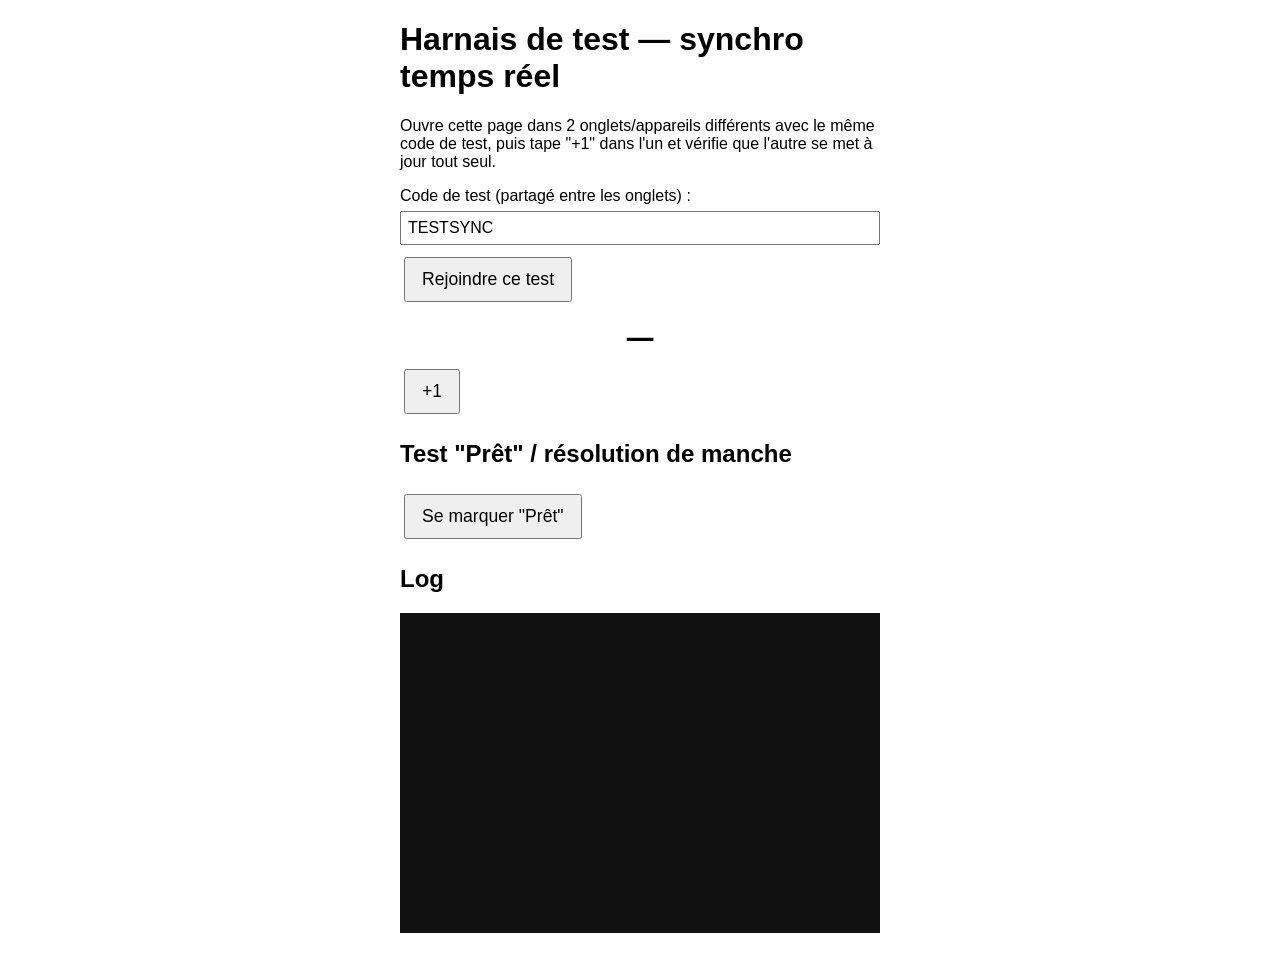
<file: multiplayer/test-sync.html>
<!DOCTYPE html>
<html lang="fr">
<head>
<meta charset="UTF-8">
<meta name="viewport" content="width=device-width, initial-scale=1">
<title>Test synchro Supabase</title>
<style>
  body{ font-family:-apple-system,sans-serif; max-width:480px; margin:20px auto; padding:0 16px; }
  button{ font-size:1.1rem; padding:10px 16px; margin:6px 4px; }
  #log{ background:#111; color:#0f0; font-family:monospace; font-size:.8rem; padding:10px; height:300px; overflow:auto; white-space:pre-wrap; }
  #counter{ font-size:3rem; text-align:center; }
  input{ font-size:1rem; padding:6px; width:100%; box-sizing:border-box; margin:6px 0; }
</style>
</head>
<body>
<h1>Harnais de test — synchro temps réel</h1>
<p>Ouvre cette page dans 2 onglets/appareils différents avec le même code de test, puis tape "+1" dans l'un et vérifie que l'autre se met à jour tout seul.</p>

<label>Code de test (partagé entre les onglets) : <input id="test-code" value="TESTSYNC"></label>
<button id="btn-join-test">Rejoindre ce test</button>

<div id="counter">–</div>
<button id="btn-increment">+1</button>

<h2>Test "Prêt" / résolution de manche</h2>
<button id="btn-ready">Se marquer "Prêt"</button>
<div id="ready-status"></div>

<h2>Log</h2>
<div id="log"></div>

<script src="vendor/supabase-js.min.js"></script>
<script src="shared/supabase-config.js"></script>
<script src="shared/scoring-engine.js"></script>
<script src="shared/supabase-client.js"></script>
<script>
  let testGameId = null;
  let testPlayerId = null;
  let unsubscribe = null;

  function log(msg){
    const el = document.getElementById('log');
    el.textContent += `[${new Date().toLocaleTimeString()}] ${msg}\n`;
    el.scrollTop = el.scrollHeight;
  }

  // Pour ce harnais, "counter" est stocké dans total_score d'un joueur factice (pas de vraie
  // logique Azul ici, juste pour prouver que la plomberie Realtime fonctionne).
  async function ensureTestGame(code){
    let game = await fetchGameByJoinCode(code);
    if (!game){
      log(`Partie de test "${code}" introuvable, création...`);
      // phase='playing' directement : ce harnais n'a pas de vrai flux lobby, contrairement à host.html
      const { data, error } = await azulSupabase.from('games')
        .insert({ join_code: code, max_players: 2, phase: 'playing' }).select().single();
      if (error){ log('Erreur création: ' + error.message); throw error; }
      game = data;
      const { error: pErr } = await azulSupabase.from('players')
        .insert([{ game_id: game.id, slot_index: 0 }, { game_id: game.id, slot_index: 1 }]);
      if (pErr){ log('Erreur création joueurs: ' + pErr.message); throw pErr; }
      log('Partie de test créée: ' + game.id);
    } else {
      log('Partie de test existante trouvée: ' + game.id);
    }
    return game;
  }

  async function joinTest(){
    const code = document.getElementById('test-code').value.trim().toUpperCase();
    const game = await ensureTestGame(code);
    testGameId = game.id;

    const deviceId = getOrCreateDeviceId();
    const players = await fetchPlayers(testGameId);
    let mine = players.find(p => p.claimed_by_device_id === deviceId);
    if (!mine){
      mine = players.find(p => !p.claimed_by_device_id);
      if (mine){
        const claimed = await claimSlot(mine.id, 'Testeur', deviceId);
        if (claimed) mine = claimed;
      }
    }
    if (!mine){ log('Aucun siège disponible dans ce test.'); return; }
    testPlayerId = mine.id;
    document.getElementById('counter').textContent = mine.total_score;
    document.getElementById('ready-status').textContent = mine.ready ? 'Tu es prêt.' : 'Pas encore prêt.';
    log(`Rejoint en tant que joueur ${testPlayerId} (siège ${mine.slot_index})`);

    if (unsubscribe) unsubscribe();
    unsubscribe = subscribeToGame(testGameId, {
      onGameChange: (g) => log(`[jeu] phase=${g.phase} round=${g.current_round}`),
      onPlayerChange: (eventType, p) => {
        log(`[joueur ${p.slot_index}] ${eventType} — score=${p.total_score} ready=${p.ready}`);
        if (p.id === testPlayerId){
          document.getElementById('counter').textContent = p.total_score;
          document.getElementById('ready-status').textContent = p.ready ? 'Tu es prêt.' : 'Pas encore prêt.';
        }
      },
    });
    log('Abonné aux changements temps réel.');
  }

  async function increment(){
    if (!testPlayerId){ log('Rejoins le test d\'abord.'); return; }
    const players = await fetchPlayers(testGameId);
    const mine = players.find(p => p.id === testPlayerId);
    const { error } = await azulSupabase.from('players')
      .update({ total_score: mine.total_score + 1 }).eq('id', testPlayerId);
    if (error) log('Erreur increment: ' + error.message);
  }

  async function markReady(){
    if (!testPlayerId){ log('Rejoins le test d\'abord.'); return; }
    log('Marquage "prêt"...');
    const game = await fetchGameById(testGameId);
    await toggleReady(testGameId, testPlayerId, true, game.current_round);
    log('RPC try_claim_round_resolution appelé (voir log [jeu] pour le résultat).');
  }

  function withErrorLogging(fn, label){
    return async () => {
      try{
        await fn();
      }catch(e){
        log(`❌ ERREUR (${label}): ${e && e.message ? e.message : e}`);
        console.error(label, e);
      }
    };
  }

  window.addEventListener('unhandledrejection', (e) => {
    log(`❌ Erreur non interceptée: ${e.reason && e.reason.message ? e.reason.message : e.reason}`);
    console.error('unhandledrejection', e.reason);
  });

  document.getElementById('btn-join-test').addEventListener('click', withErrorLogging(joinTest, 'rejoindre'));
  document.getElementById('btn-increment').addEventListener('click', withErrorLogging(increment, 'incrementer'));
  document.getElementById('btn-ready').addEventListener('click', withErrorLogging(markReady, 'pret'));
</script>
</body>
</html>
</file>
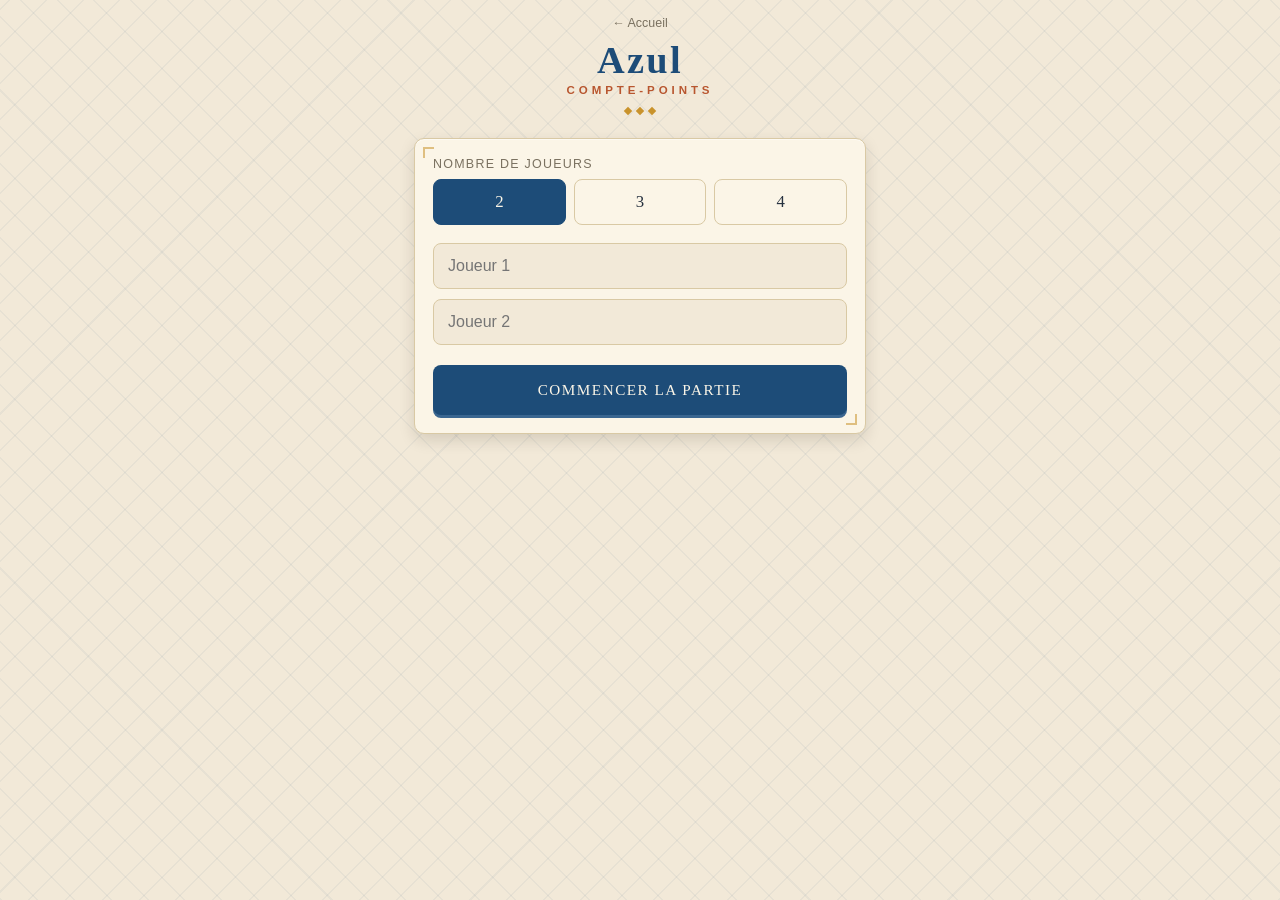
<file: version_ia/index-scan-cnn.html>
<!DOCTYPE html>
<html lang="fr">
<head>
<meta charset="UTF-8">
<meta name="viewport" content="width=device-width, initial-scale=1, viewport-fit=cover">
<meta name="apple-mobile-web-app-capable" content="yes">
<meta name="apple-mobile-web-app-status-bar-style" content="black-translucent">
<meta name="apple-mobile-web-app-title" content="Azul">
<meta name="theme-color" content="#f2e9d8" media="(prefers-color-scheme: light)">
<meta name="theme-color" content="#141b29" media="(prefers-color-scheme: dark)">
<link rel="icon" href="[data-uri]">
<link rel="apple-touch-icon" href="[data-uri]">
<title>Azul – Compte-points</title>
<style>
  :root{
    color-scheme: light dark;
    --bg:#f2e9d8; --grout:29,76,120; --card:#fbf5e7; --text:#26313f; --muted:#7a7160;
    --border:#d9c9a4; --accent:#1d4c78; --accent-soft:#3a6690; --accent-2:#b8562f; --gold:#c9932c;
    --floor-fill:#a8402a; --shadow-sink: rgba(38,30,15,.16); --shadow-lift: rgba(38,30,15,.14);
    --font-display:'Copperplate','Big Caslon',Georgia,'Times New Roman',serif;
    --font-body:'Avenir Next',Avenir,'Century Gothic',-apple-system,sans-serif;
    --safe-t: env(safe-area-inset-top, 0px); --safe-b: env(safe-area-inset-bottom, 0px);
  }
  @media (prefers-color-scheme: dark){
    :root{
      --bg:#141b29; --grout:224,179,74; --card:#1e293d; --text:#f3ead9; --muted:#9aa3b8;
      --border:#324158; --accent:#6ba3d6; --accent-soft:#8fb9de; --accent-2:#e0895f; --gold:#e0b34a;
      --floor-fill:#c4573a; --shadow-sink: rgba(0,0,0,.45); --shadow-lift: rgba(0,0,0,.4);
    }
  }
  *{ box-sizing:border-box; -webkit-tap-highlight-color:transparent; }
  html{ -webkit-text-size-adjust:100%; }
  body{
    margin:0; font-family:var(--font-body); background:var(--bg); color:var(--text);
    -webkit-font-smoothing:antialiased; overscroll-behavior-y:contain;
    background-image:
      repeating-linear-gradient(45deg, rgba(var(--grout),.05) 0 1.5px, transparent 1.5px 26px),
      repeating-linear-gradient(-45deg, rgba(var(--grout),.05) 0 1.5px, transparent 1.5px 26px);
  }
  #app{
    max-width:480px; margin:0 auto; min-height:100vh; display:flex; flex-direction:column;
    padding-top:var(--safe-t);
  }
  h1{ font-size:1.4rem; margin:.4rem 0 1rem; }
  h2{
    font-family:var(--font-display); font-size:.8rem; letter-spacing:.14em; text-transform:uppercase;
    margin:1.4rem 0 .6rem; color:var(--accent); display:flex; align-items:center; gap:8px;
  }
  h2::before{ content:''; width:8px; height:8px; background:var(--gold); transform:rotate(45deg); flex:0 0 auto; }
  button{ font:inherit; cursor:pointer; -webkit-tap-highlight-color:transparent; touch-action:manipulation; }
  .screen{ padding:14px; flex:1; animation:fadeIn .5s ease both; }

  @keyframes fadeIn{ from{ opacity:0; transform:translateY(6px); } to{ opacity:1; transform:none; } }
  @keyframes fadeSlideUp{ from{ opacity:0; transform:translateY(10px); } to{ opacity:1; transform:none; } }
  @keyframes popIn{ from{ opacity:0; transform:scale(.92); } to{ opacity:1; transform:scale(1); } }

  /* --- wordmark --- */
  .wordmark{
    font-family:var(--font-display); text-align:center; margin:8px 0 4px; color:var(--accent);
    font-size:2.4rem; letter-spacing:.06em; animation:fadeSlideUp .6s ease both;
  }
  .wordmark-sub{
    display:block; font-family:var(--font-body); font-size:.72rem; letter-spacing:.34em;
    text-transform:uppercase; color:var(--accent-2); margin-top:2px; font-weight:600;
  }
  .wordmark-rule{
    display:flex; justify-content:center; gap:6px; margin:12px 0 24px;
    animation:fadeIn .8s ease .1s both;
  }
  .wordmark-rule span{ width:6px; height:6px; background:var(--gold); transform:rotate(45deg); }

  /* --- tile card base --- */
  .tile-card{
    background:var(--card); border:1px solid var(--border); border-radius:10px; padding:18px;
    box-shadow:0 1px 0 rgba(255,255,255,.5) inset, 0 6px 16px var(--shadow-lift);
    position:relative;
  }
  .tile-card::before, .tile-card::after{
    content:''; position:absolute; width:9px; height:9px; border:2px solid var(--gold);
    opacity:.55;
  }
  .tile-card::before{ top:8px; left:8px; border-right:none; border-bottom:none; }
  .tile-card::after{ bottom:8px; right:8px; border-left:none; border-top:none; }

  /* --- setup --- */
  .setup-card{ margin-top:6px; animation:fadeSlideUp .6s ease .05s both; }
  .setup-card > p{ font-size:.78rem; letter-spacing:.1em; text-transform:uppercase; color:var(--muted); margin:0 0 8px; }
  #player-count-selector{ display:flex; gap:8px; margin:8px 0 18px; }
  .count-btn{
    flex:1; min-height:46px; border-radius:8px; border:1px solid var(--border); background:transparent;
    color:var(--text); font-size:1.05rem; font-family:var(--font-display); transition:transform .12s ease;
  }
  .count-btn.active{ background:var(--accent); color:var(--card); border-color:var(--accent); }
  .count-btn:active{ transform:scale(.94); }
  #player-name-inputs{ display:flex; flex-direction:column; gap:10px; margin-bottom:20px; }
  .name-input{
    min-height:46px; padding:8px 14px; border-radius:8px; border:1px solid var(--border);
    background:var(--bg); color:var(--text); font-size:1rem; font-family:var(--font-body);
  }
  .name-input:focus{ outline:2px solid var(--accent); outline-offset:1px; }
  #btn-start{
    width:100%; min-height:50px; border:none; border-radius:8px; background:var(--accent); color:var(--card);
    font-size:.95rem; font-family:var(--font-display); letter-spacing:.1em; text-transform:uppercase;
    box-shadow:0 3px 0 var(--accent-soft); transition:transform .1s ease, box-shadow .1s ease;
  }
  #btn-start:active{ transform:translateY(2px); box-shadow:0 1px 0 var(--accent-soft); }
  #resume-banner{ margin-top:16px; margin-bottom:16px; animation:fadeSlideUp .5s ease both; }
  #resume-banner p{ margin:0 0 4px; color:var(--muted); font-size:.85rem; }
  #resume-banner .row{ display:flex; gap:8px; margin-top:10px; }
  #resume-banner button{
    flex:1; min-height:44px; border-radius:8px; border:1px solid var(--border); background:transparent;
    color:var(--text); font-family:var(--font-display); letter-spacing:.05em; transition:transform .1s ease;
  }
  #resume-banner button:active{ transform:scale(.96); }
  #btn-resume{ background:var(--accent); color:var(--card); border-color:var(--accent); }

  /* --- player tabs --- */
  #player-tabs{
    position:sticky; top:var(--safe-t); background:var(--bg); display:flex; gap:6px; padding:10px 0;
    overflow-x:auto; z-index:10; border-bottom:1px solid var(--border); scrollbar-width:none;
    animation:fadeIn .35s ease both;
  }
  #player-tabs::-webkit-scrollbar{ display:none; }
  .player-tab{
    padding:9px 15px; border-radius:7px; border:1px solid var(--border); background:var(--card);
    color:var(--text); white-space:nowrap; min-height:42px; font-size:.85rem; font-family:var(--font-body);
    transition:transform .1s ease;
  }
  .player-tab.active{ background:var(--accent); color:var(--card); border-color:var(--accent); font-weight:600; }
  .player-tab:active{ transform:scale(.95); }
  #round-badge{
    text-align:center; margin:14px auto 6px; width:74px; height:74px; border-radius:50%;
    background:var(--card); border:2px solid var(--gold); display:flex; flex-direction:column;
    align-items:center; justify-content:center; box-shadow:0 4px 10px var(--shadow-lift);
    animation:popIn .35s ease both;
  }
  #round-badge .rb-num{ font-family:var(--font-display); font-size:1.4rem; color:var(--accent); line-height:1; }
  #round-badge .rb-label{ font-size:.55rem; letter-spacing:.14em; text-transform:uppercase; color:var(--muted); margin-top:2px; }

  /* --- pattern lines --- */
  .pattern-row{ display:flex; align-items:center; justify-content:space-between; gap:8px; margin-bottom:9px; }
  /* largeur fixe (5 cases + 4 espaces) + alignement à droite : reproduit le plateau physique,
     où les lignes de motifs sont justifiées côté mur */
  .pl-slots{ display:flex; gap:4px; padding:4px; border-radius:6px; width:164px; justify-content:flex-end; }
  .pl-slot{
    width:28px; height:28px; border-radius:5px; border:1px solid var(--border); background:var(--bg);
    display:flex; align-items:center; justify-content:center;
  }
  .pl-palette{ display:flex; gap:6px; }
  .swatch{
    width:28px; height:28px; min-width:28px; border-radius:50%; border:2px solid rgba(255,255,255,.5);
    padding:0; box-shadow:0 1px 3px var(--shadow-sink); transition:transform .1s ease;
    display:flex; align-items:center; justify-content:center;
  }
  .swatch:active{ transform:scale(.88); }
  .swatch.disabled-hint{ opacity:.28; }
  /* glyphe daltonien porté par chaque tuile (voir COLORS.symbol) */
  .tile-sym{
    pointer-events:none; font-size:.6rem; line-height:1;
    color:rgba(255,255,255,.92); text-shadow:0 1px 2px rgba(0,0,0,.55);
  }

  /* --- wall --- */
  .wall-grid{ display:grid; grid-template-columns:repeat(5,1fr); gap:5px; max-width:230px; margin:6px auto 0; }
  .wall-cell{
    aspect-ratio:1/1; border-radius:4px; border:1px solid var(--border);
    display:flex; align-items:center; justify-content:center;
  }

  /* --- floor line --- */
  .floor-line{ display:flex; gap:5px; flex-wrap:wrap; margin-top:6px; }
  .floor-slot{
    width:36px; height:36px; border-radius:6px; border:1px solid var(--border);
    display:flex; align-items:center; justify-content:center; font-size:.78rem; color:var(--muted);
    font-family:var(--font-body); transition:transform .1s ease; background:var(--card);
  }
  .floor-slot:active{ transform:scale(.9); }
  .floor-slot.filled{ background:var(--floor-fill); color:#fdf3e7; border-color:var(--floor-fill); }
  .floor-slot.marker{ background:var(--gold); border-color:var(--gold); color:#3a2b0d; font-size:.62rem; font-weight:700; }
  .home-link{
    display:block; text-align:center; font-size:.78rem; color:var(--muted);
    text-decoration:none; margin:2px 0 6px;
  }
  .marker-toggle{ display:flex; align-items:center; gap:8px; margin-top:12px; font-size:.8rem; color:var(--muted); }

  .score-line{
    text-align:center; font-size:1.2rem; margin-top:20px; font-family:var(--font-display); color:var(--accent);
  }
  .score-line strong{ font-size:1.6rem; }
  .round-preview{ text-align:center; font-size:.78rem; color:var(--muted); margin:2px 0 0; }

  /* --- actions --- */
  #actions{
    position:sticky; bottom:0; background:var(--bg); display:flex; gap:8px; padding:10px 0;
    padding-bottom:calc(10px + var(--safe-b)); border-top:1px solid var(--border); margin-top:16px;
  }
  #actions button{
    flex:1; min-height:48px; border-radius:8px; border:1px solid var(--border); background:var(--card);
    color:var(--text); font-size:.78rem; font-family:var(--font-display); letter-spacing:.06em;
    text-transform:uppercase; transition:transform .1s ease;
  }
  #actions button:active{ transform:scale(.95); }
  #btn-end-round{ background:var(--accent); color:var(--card); border-color:var(--accent); }
  #btn-end-game{ color:var(--accent-2); border-color:var(--accent-2); }
  #btn-undo{ flex:0 0 auto; padding:0 14px; color:var(--floor-fill); border-color:var(--floor-fill); }

  /* --- toast --- */
  #toast{
    position:fixed; bottom:calc(80px + var(--safe-b)); left:50%; transform:translateX(-50%);
    background:var(--text); color:var(--bg); padding:9px 16px; border-radius:8px; opacity:0;
    pointer-events:none; transition:opacity .3s, transform .3s; z-index:200;
    max-width:88vw; text-align:center; font-size:.82rem; font-family:var(--font-body);
  }
  #toast.show{ opacity:1; transform:translate(-50%,-4px); }

  /* --- modal --- */
  .modal{ position:fixed; inset:0; background:rgba(20,15,5,.55); display:none; align-items:center; justify-content:center; z-index:100; padding:16px; }
  .modal-content{
    background:var(--card); padding:22px; border-radius:12px; max-width:90vw; max-height:80vh; overflow:auto;
    border:1px solid var(--border); animation:popIn .25s ease both;
  }
  .modal-content h2{ margin-top:0; }
  .modal-content button{
    margin-top:16px; width:100%; min-height:46px; border-radius:8px; border:none; background:var(--accent);
    color:var(--card); font-family:var(--font-display); letter-spacing:.08em; text-transform:uppercase; font-size:.85rem;
  }

  /* --- results --- */
  #results h1{ text-align:center; }
  .result-row{
    background:var(--card); border:1px solid var(--border); border-radius:10px; padding:14px;
    margin-bottom:10px; animation:fadeSlideUp .45s ease both;
  }
  .result-row.winner{ border-color:var(--gold); box-shadow:0 0 0 2px var(--gold) inset; }
  .rank{ font-weight:600; margin-right:8px; font-family:var(--font-display); color:var(--accent); }
  .rname{ font-family:var(--font-body); }
  .rscore{ float:right; font-weight:700; font-family:var(--font-display); color:var(--accent); }
  .rbonus{ color:var(--muted); font-size:.78rem; margin-top:6px; clear:both; }
  #btn-new-game{
    width:100%; min-height:50px; border-radius:8px; border:none; background:var(--accent); color:var(--card);
    margin-top:8px; font-family:var(--font-display); letter-spacing:.08em; text-transform:uppercase;
  }

  /* --- confettis azulejo (écran des résultats) --- */
  #confetti{ position:fixed; inset:0; pointer-events:none; overflow:hidden; z-index:300; }
  .confetto{ position:absolute; top:-20px; animation:confetti-fall linear forwards; }
  @keyframes confetti-fall{
    from{ transform:translateY(-4vh) rotate(0deg); opacity:1; }
    to{ transform:translateY(108vh) rotate(720deg); opacity:.7; }
  }

  @media (prefers-reduced-motion: reduce){
    *{ animation-duration:.01ms !important; animation-iteration-count:1 !important; transition-duration:.01ms !important; }
  }

  /* --- scan feature --- */
  .section-header{ display:flex; align-items:center; justify-content:space-between; gap:8px; }
  .section-header h2{ margin:0; }
  .section-header-actions{ display:flex; gap:6px; }
  #btn-scan-lines, #btn-scan-calibrate-bg, #btn-scan-calibrate-colors{
    min-height:34px; padding:0 12px; border-radius:20px; border:1px solid var(--accent); background:var(--card);
    color:var(--accent); font-size:.75rem; font-family:var(--font-body); transition:transform .1s ease;
  }
  #btn-scan-lines:active, #btn-scan-calibrate-bg:active, #btn-scan-calibrate-colors:active{ transform:scale(.93); }
  #btn-scan-calibrate-bg, #btn-scan-calibrate-colors{ border-color:var(--border); color:var(--muted); }

  #cnn-status-row{ display:flex; align-items:center; justify-content:center; gap:8px; margin:8px 0; font-size:.78rem; }
  .cnn-status{ padding:4px 10px; border-radius:20px; border:1px solid var(--border); }
  .cnn-status.loading{ color:var(--muted); }
  .cnn-status.ready{ color:#1a7f4a; border-color:#1a7f4a; }
  .cnn-status.error{ color:var(--floor-fill); border-color:var(--floor-fill); cursor:pointer; }
  #btn-cnn-retry{ display:none; font-size:.72rem; padding:4px 10px; border-radius:20px; border:1px solid var(--border); background:var(--card); color:var(--text); }
  #cnn-status-row.show-retry #btn-cnn-retry{ display:inline-block; }
  #color-calib-preview{
    width:120px; height:120px; border-radius:16px; margin:20px auto; border:1px solid var(--border);
    background:var(--card); box-shadow:0 4px 10px var(--shadow-lift);
  }

  #scan-overlay{
    position:fixed; inset:0; background:var(--bg); z-index:300; display:none; flex-direction:column;
    padding:calc(12px + var(--safe-t)) 12px calc(12px + var(--safe-b));
  }
  #scan-overlay.open{ display:flex; }
  .scan-step{ display:none; flex:1; flex-direction:column; min-height:0; }
  .scan-step.active{ display:flex; }
  .scan-title{ font-family:var(--font-display); color:var(--accent); font-size:1.1rem; margin:4px 0 10px; text-align:center; }
  .scan-hint{ font-size:.8rem; color:var(--muted); text-align:center; margin:0 0 10px; }

  #scan-calib-wrap{
    position:relative; margin:0 auto; max-width:100%; touch-action:none; flex:1; min-height:0;
    display:flex; align-items:center; justify-content:center;
  }
  #scan-canvas{ max-width:100%; max-height:100%; display:block; border-radius:8px; border:1px solid var(--border); }
  .scan-handle{
    position:absolute; width:34px; height:34px; margin-left:-17px; margin-top:-17px;
    border-radius:50%; background:var(--gold); border:3px solid var(--card);
    box-shadow:0 2px 6px var(--shadow-sink); touch-action:none;
  }
  .scan-actions{ display:flex; gap:8px; margin-top:12px; }
  .scan-actions button{
    flex:1; min-height:48px; border-radius:8px; border:1px solid var(--border); background:var(--card);
    color:var(--text); font-family:var(--font-display); letter-spacing:.06em; text-transform:uppercase; font-size:.78rem;
  }
  .scan-actions .primary{ background:var(--accent); color:var(--card); border-color:var(--accent); }
  .scan-actions .danger{ color:var(--floor-fill); border-color:var(--floor-fill); }

  #scan-confirm-rows{ flex:1; overflow:auto; }
  .scan-confirm-row{
    display:flex; align-items:center; justify-content:space-between; gap:8px; padding:8px 0;
    border-bottom:1px solid var(--border);
  }
  .scan-confirm-row.anomaly{ background:rgba(184,86,47,.12); border-radius:8px; padding:8px; }
  .scan-confirm-row .scr-slots{ display:flex; gap:4px; width:136px; justify-content:flex-end; }
  .scan-confirm-row .scr-slot{
    width:24px; height:24px; border-radius:5px; border:1px solid var(--border); background:var(--bg);
    display:flex; align-items:center; justify-content:center;
  }
  .scan-confirm-row .scr-palette{ display:flex; gap:4px; }
  .scan-confirm-row .scr-palette button{
    width:24px; height:24px; min-width:24px; border-radius:50%; border:2px solid rgba(255,255,255,.5);
    box-shadow:0 1px 3px var(--shadow-sink);
    display:flex; align-items:center; justify-content:center; padding:0;
  }
  .scr-count{ display:flex; align-items:center; gap:6px; font-family:var(--font-display); color:var(--accent); }
  .scr-count button{
    width:28px; height:28px; border-radius:6px; border:1px solid var(--border); background:var(--card); color:var(--text);
  }
  .scan-anomaly-note{ font-size:.7rem; color:var(--accent-2); width:100%; margin-top:4px; }
</style>
</head>
<body>
<div id="app">

  <section id="screen-setup" class="screen">
    <a class="home-link" href="../home.html">← Accueil</a>
    <h1 class="wordmark">Azul<span class="wordmark-sub">Compte-points</span></h1>
    <div class="wordmark-rule"><span></span><span></span><span></span></div>
    <div id="resume-banner" class="tile-card" style="display:none">
      <p>Une partie est en cours.</p>
      <div class="row">
        <button id="btn-resume">Reprendre</button>
        <button id="btn-discard">Nouvelle partie</button>
      </div>
    </div>
    <div class="setup-card tile-card">
      <p>Nombre de joueurs</p>
      <div id="player-count-selector"></div>
      <div id="player-name-inputs"></div>
      <button id="btn-start">Commencer la partie</button>
    </div>
  </section>

  <section id="screen-playing" class="screen" style="display:none">
    <div id="player-tabs"></div>
    <div id="cnn-status-row">
      <span id="cnn-status-badge" class="cnn-status loading">⏳ Modèle : chargement...</span>
      <button id="btn-cnn-retry">Réessayer</button>
    </div>
    <div id="round-badge"></div>
    <div id="board"></div>
    <div id="actions">
      <button id="btn-undo" style="display:none">Annuler</button>
      <button id="btn-end-round">Terminer la manche</button>
      <button id="btn-end-game">Fin de partie</button>
    </div>
  </section>

  <section id="screen-results" class="screen" style="display:none">
    <a class="home-link" href="../home.html">← Accueil</a>
    <div id="results"></div>
    <button id="btn-new-game">Nouvelle partie</button>
  </section>

</div>

<div id="toast"></div>

<div id="round-summary-modal" class="modal">
  <div class="modal-content tile-card">
    <h2 id="round-summary-title">Résumé de la manche</h2>
    <div id="round-summary-body"></div>
    <button id="btn-close-summary">Fermer</button>
  </div>
</div>

<input type="file" id="scan-file-input" accept="image/*" capture="environment" style="display:none">

<div id="scan-overlay">
  <div id="scan-step-calibrate" class="scan-step">
    <p class="scan-title">Cadrer les lignes de motifs</p>
    <p class="scan-hint">Place les 4 repères sur les coins du triangle : d'abord les 2 coins côté ligne courte, puis les 2 coins côté ligne longue (celle proche du mur).</p>
    <div id="scan-calib-wrap">
      <canvas id="scan-canvas"></canvas>
      <div class="scan-handle" id="scan-handle-0" data-idx="0"></div>
      <div class="scan-handle" id="scan-handle-1" data-idx="1"></div>
      <div class="scan-handle" id="scan-handle-2" data-idx="2"></div>
      <div class="scan-handle" id="scan-handle-3" data-idx="3"></div>
    </div>
    <div class="scan-actions">
      <button id="btn-scan-cancel-1" class="danger">Annuler</button>
      <button id="btn-scan-validate" class="primary">Valider le cadrage</button>
    </div>
  </div>

  <div id="scan-step-confirm" class="scan-step">
    <p class="scan-title">Vérifier la lecture</p>
    <p class="scan-hint">Corrige au besoin avant de confirmer : rien n'est encore enregistré.</p>
    <div id="scan-confirm-rows"></div>
    <div class="scan-actions">
      <button id="btn-scan-cancel-2" class="danger">Annuler</button>
      <button id="btn-scan-retake">Reprendre la photo</button>
      <button id="btn-scan-confirm" class="primary">Confirmer</button>
    </div>
  </div>

  <div id="scan-step-color-calib" class="scan-step">
    <p class="scan-title" id="color-calib-title">Calibrer : Bleu</p>
    <p class="scan-hint">Photographie une seule tuile de cette couleur, bien à plat, cadrée en gros plan (elle doit remplir le centre de l'image).</p>
    <div id="color-calib-preview"></div>
    <div class="scan-actions">
      <button id="btn-color-calib-cancel" class="danger">Annuler</button>
      <button id="btn-color-calib-retake">Reprendre</button>
      <button id="btn-color-calib-next" class="primary">Valider et continuer</button>
    </div>
  </div>
</div>

<script src="tfjs/tf.min.js"></script>
<script>
(function(){
  "use strict";

  // `symbol` : glyphe distinctif affiché sur chaque tuile (comme les motifs du jeu physique) pour
  // que les 5 couleurs restent différenciables sans percevoir la couleur (daltonisme)
  const COLORS = [
    { id:'B', label:'Bleu',      hex:'#2563eb', symbol:'✿' },
    { id:'Y', label:'Jaune',     hex:'#eab308', symbol:'★' },
    { id:'R', label:'Rouge',     hex:'#dc2626', symbol:'▲' },
    { id:'K', label:'Noir',      hex:'#27272a', symbol:'●' },
    { id:'W', label:'Turquoise', hex:'#06b6d4', symbol:'◆' },
  ];
  const COLOR_MAP = Object.fromEntries(COLORS.map(c => [c.id, c]));

  // motif fixe du mur : chaque ligne est une rotation cyclique de la précédente
  const WALL_PATTERN = [
    ['B','Y','R','K','W'],
    ['W','B','Y','R','K'],
    ['K','W','B','Y','R'],
    ['R','K','W','B','Y'],
    ['Y','R','K','W','B'],
  ];
  const FLOOR_PENALTIES = [-1,-1,-2,-2,-2,-3,-3];
  const STORAGE_KEY = 'azulScoreState';

  let gameState = null;
  let lastSnapshot = null;
  let setupPlayerCount = 2;

  // ---------- persistence ----------
  function saveState(){ try{ localStorage.setItem(STORAGE_KEY, JSON.stringify(gameState)); }catch(e){} }
  function loadState(){ try{ const raw = localStorage.getItem(STORAGE_KEY); return raw ? JSON.parse(raw) : null; }catch(e){ return null; } }
  function clearState(){ try{ localStorage.removeItem(STORAGE_KEY); }catch(e){} }

  // ---------- model ----------
  function createPlayer(name){
    return {
      name,
      wall: Array.from({length:5}, () => Array(5).fill(null)),
      patternLines: Array.from({length:5}, (_, i) => ({ capacity:i+1, color:null, count:0 })),
      floorFilled: 0,
      hasFirstPlayerMarker: false,
      totalScore: 0,
      roundHistory: [],
      finalBonuses: null,
    };
  }
  function currentPlayer(){ return gameState.players[gameState.currentPlayerIndex]; }

  // ---------- scoring engine ----------
  function wallColumnFor(row, color){ return WALL_PATTERN[row].indexOf(color); }

  function runLength(wall, row, col, dRow, dCol){
    let r = row, c = col, count = 0;
    while (r >= 0 && r < 5 && c >= 0 && c < 5 && wall[r][c] !== null){
      count++; r += dRow; c += dCol;
    }
    return count;
  }

  function scoreTilePlacement(wall, row, col){
    const hRun = runLength(wall,row,col,0,1) + runLength(wall,row,col,0,-1) - 1;
    const vRun = runLength(wall,row,col,1,0) + runLength(wall,row,col,-1,0) - 1;
    if (hRun > 1 && vRun > 1) return hRun + vRun;
    if (hRun > 1) return hRun;
    if (vRun > 1) return vRun;
    return 1;
  }

  function sumFloorPenalty(filledCount){
    return FLOOR_PENALTIES.slice(0, filledCount).reduce((s,v) => s+v, 0);
  }

  function endRoundForPlayer(player, round){
    const completed = [];
    const discarded = [];
    let wallScore = 0;
    player.patternLines.forEach((line, row) => {
      if (line.count === line.capacity && line.color !== null){
        const col = wallColumnFor(row, line.color);
        if (player.wall[row][col] !== null){
          // ne peut venir que d'un scan mal corrigé (la saisie manuelle bloque ce placement) —
          // tracé dans le résumé de manche, pas silencieux
          discarded.push({ row, color: line.color });
          line.color = null; line.count = 0;
          return;
        }
        player.wall[row][col] = line.color;
        const points = scoreTilePlacement(player.wall, row, col);
        wallScore += points;
        completed.push({ row, color:line.color, col, points });
        line.color = null; line.count = 0;
      }
    });
    // le jeton premier joueur occupe une case de plancher en plus au moment du décompte
    // (floorFilled ne compte que les tuiles, voir marker-checkbox)
    const effectiveFloor = Math.min(player.floorFilled + (player.hasFirstPlayerMarker ? 1 : 0), FLOOR_PENALTIES.length);
    const floorPenalty = sumFloorPenalty(effectiveFloor);
    player.floorFilled = 0;
    player.hasFirstPlayerMarker = false;
    const rawDelta = wallScore + floorPenalty;
    // le total cumulé ne peut jamais descendre sous 0 (règle officielle) ; on clampe le cumul, pas le delta de la manche
    const newTotal = Math.max(0, player.totalScore + rawDelta);
    player.roundHistory.push({ round, wallScore, floorPenalty, roundDelta:rawDelta, runningTotal:newTotal, completedLines:completed, discardedLines:discarded });
    player.totalScore = newTotal;
  }

  function computeEndGameBonuses(player){
    const wall = player.wall;
    let rows = 0, cols = 0, colors = 0;
    for (let r = 0; r < 5; r++) if (wall[r].every(c => c !== null)) rows++;
    for (let c = 0; c < 5; c++) if (wall.every(row => row[c] !== null)) cols++;
    for (const color of COLORS.map(c => c.id)){
      let count = 0;
      for (let r = 0; r < 5; r++) for (let c = 0; c < 5; c++) if (wall[r][c] === color) count++;
      if (count === 5) colors++;
    }
    const bonusPoints = rows*2 + cols*7 + colors*10;
    player.finalBonuses = { rows, cols, colors, bonusPoints };
    player.totalScore += bonusPoints;
  }

  // ---------- helpers ----------
  function escapeHtml(str){
    const div = document.createElement('div');
    div.textContent = str;
    return div.innerHTML;
  }
  function hexToRgba(hex, alpha){
    const r = parseInt(hex.slice(1,3),16), g = parseInt(hex.slice(3,5),16), b = parseInt(hex.slice(5,7),16);
    return `rgba(${r},${g},${b},${alpha})`;
  }
  // superpose un reflet glacé (façon céramique émaillée) sur les tuiles pleines
  function tileGloss(hex){
    return `linear-gradient(160deg, rgba(255,255,255,.4), rgba(255,255,255,0) 45%, rgba(0,0,0,.14)), ${hex}`;
  }
  function showScreen(id){
    document.querySelectorAll('.screen').forEach(s => s.style.display = 'none');
    document.getElementById(id).style.display = 'block';
  }
  let toastTimer = null;
  function showToast(msg){
    const el = document.getElementById('toast');
    el.textContent = msg;
    el.classList.add('show');
    clearTimeout(toastTimer);
    toastTimer = setTimeout(() => el.classList.remove('show'), 2500);
  }

  // ---------- setup screen ----------
  function renderPlayerCountSelector(){
    const el = document.getElementById('player-count-selector');
    el.innerHTML = '';
    [2,3,4].forEach(n => {
      const btn = document.createElement('button');
      btn.textContent = n;
      btn.className = 'count-btn' + (n === setupPlayerCount ? ' active' : '');
      btn.addEventListener('click', () => { setupPlayerCount = n; renderPlayerCountSelector(); renderNameInputs(); });
      el.appendChild(btn);
    });
  }
  function renderNameInputs(){
    const el = document.getElementById('player-name-inputs');
    const existing = Array.from(el.querySelectorAll('input')).map(i => i.value);
    el.innerHTML = '';
    for (let i = 0; i < setupPlayerCount; i++){
      const input = document.createElement('input');
      input.type = 'text';
      input.placeholder = `Joueur ${i+1}`;
      input.value = existing[i] || '';
      input.className = 'name-input';
      el.appendChild(input);
    }
  }
  function startNewGame(){
    const names = Array.from(document.querySelectorAll('.name-input')).map((inp,i) => inp.value.trim() || `Joueur ${i+1}`);
    gameState = { players: names.map(createPlayer), currentRound:1, currentPlayerIndex:0, phase:'playing' };
    lastSnapshot = null;
    saveState();
    showScreen('screen-playing');
    renderPlaying();
  }

  // ---------- playing screen ----------
  function renderPlaying(){
    renderPlayerTabs();
    renderRoundBadge();
    renderBoard();
    document.getElementById('btn-undo').style.display = lastSnapshot ? 'inline-block' : 'none';
  }

  function renderPlayerTabs(){
    const el = document.getElementById('player-tabs');
    el.innerHTML = gameState.players.map((p,i) =>
      `<button class="player-tab ${i===gameState.currentPlayerIndex?'active':''}" data-idx="${i}">${escapeHtml(p.name)} · ${p.totalScore}</button>`
    ).join('');
    el.querySelectorAll('.player-tab').forEach(btn => {
      btn.addEventListener('click', () => { gameState.currentPlayerIndex = parseInt(btn.dataset.idx,10); renderPlaying(); });
    });
  }

  function renderRoundBadge(){
    const el = document.getElementById('round-badge');
    el.innerHTML = `<span class="rb-num">${gameState.currentRound}</span><span class="rb-label">Manche</span>`;
    el.style.cursor = 'pointer';
    el.title = 'Toucher pour voir l\'historique des manches';
    el.onclick = showHistory;
  }

  // historique complet des manches, ouvert en touchant le badge de manche
  function showHistory(){
    const anyHistory = gameState.players.some(p => p.roundHistory.length);
    if (!anyHistory){ showToast('Aucune manche terminée pour le moment.'); return; }
    document.getElementById('round-summary-title').textContent = 'Historique des manches';
    document.getElementById('round-summary-body').innerHTML = gameState.players.map(p => {
      const rows = p.roundHistory.map(s =>
        `<li>Manche ${s.round} : mur +${s.wallScore}, plancher ${s.floorPenalty} → ${s.roundDelta>=0?'+':''}${s.roundDelta} (total ${s.runningTotal})</li>`
      ).join('');
      return `<div style="color:var(--text); margin-bottom:12px;"><strong>${escapeHtml(p.name)}</strong>
        ${rows ? `<ul style="margin:4px 0; padding-left:20px;">${rows}</ul>` : '<p style="margin:4px 0;color:var(--muted)">—</p>'}
      </div>`;
    }).join('');
    document.getElementById('round-summary-modal').style.display = 'flex';
  }

  function renderBoard(){
    const player = currentPlayer();
    const container = document.getElementById('board');

    const patternHtml = player.patternLines.map((line, row) => {
      const slots = Array.from({length:line.capacity}, (_, i) => {
        // remplissage côté mur (bord droit), comme sur le plateau physique
        const filled = i >= line.capacity - line.count;
        return `<div class="pl-slot" style="${filled ? `background:${tileGloss(COLOR_MAP[line.color].hex)}` : ''}">${filled ? `<span class="tile-sym">${COLOR_MAP[line.color].symbol}</span>` : ''}</div>`;
      }).join('');
      const swatches = COLORS.map(c => {
        const col = wallColumnFor(row, c.id);
        const disabledHint = player.wall[row][col] !== null;
        return `<button class="swatch ${disabledHint?'disabled-hint':''}" style="background:${tileGloss(c.hex)}" data-row="${row}" data-color="${c.id}" title="${c.label}"><span class="tile-sym">${c.symbol}</span></button>`;
      }).join('');
      return `<div class="pattern-row">
        <div class="pl-slots" data-row="${row}">${slots}</div>
        <div class="pl-palette">${swatches}</div>
      </div>`;
    }).join('');

    const wallHtml = `<div class="wall-grid">` + player.wall.map((rowArr, r) =>
      rowArr.map((cell, c) => {
        const patternHex = COLOR_MAP[WALL_PATTERN[r][c]].hex;
        const style = cell !== null
          ? `background:${tileGloss(COLOR_MAP[cell].hex)}`
          : `background:${hexToRgba(patternHex,0.16)}; border:1px dashed ${hexToRgba(patternHex,0.45)};`;
        // case vide : symbole en filigrane de la couleur attendue (repère daltonien du motif du mur)
        const sym = cell !== null
          ? `<span class="tile-sym">${COLOR_MAP[cell].symbol}</span>`
          : `<span class="tile-sym" style="color:${hexToRgba(patternHex,0.7)}; text-shadow:none;">${COLOR_MAP[WALL_PATTERN[r][c]].symbol}</span>`;
        return `<div class="wall-cell" style="${style}">${sym}</div>`;
      }).join('')
    ).join('') + `</div>`;

    const markerOffset = player.hasFirstPlayerMarker ? 1 : 0;
    const floorHtml = `<div class="floor-line">` + FLOOR_PENALTIES.map((pen, i) => {
      if (markerOffset && i === 0){
        return `<div class="floor-slot filled marker" data-idx="0" title="Jeton premier joueur">1er</div>`;
      }
      const filled = i < markerOffset + player.floorFilled;
      return `<div class="floor-slot ${filled?'filled':''}" data-idx="${i}">${pen}</div>`;
    }).join('') + `</div>
      <label class="marker-toggle"><input type="checkbox" id="marker-checkbox" ${player.hasFirstPlayerMarker?'checked':''}/> Jeton premier joueur (occupe la 1ère case du plancher)</label>`;

    // aperçu en direct de la manche en préparation (simulation sur un clone, rien n'est modifié)
    const preview = previewRound(player);
    const previewHtml = preview && (preview.wallScore !== 0 || preview.floorPenalty !== 0)
      ? `<p class="round-preview">Cette manche : mur +${preview.wallScore} · plancher ${preview.floorPenalty} → ${preview.roundDelta >= 0 ? '+' : ''}${preview.roundDelta}</p>`
      : '';

    container.innerHTML = `
      <div class="section-header">
        <h2>Lignes de motifs</h2>
        <div class="section-header-actions">
          <button id="btn-scan-lines">📷 Scanner (IA)</button>
        </div>
      </div>
      ${patternHtml}
      <h2>Mur</h2>
      ${wallHtml}
      <h2>Ligne de plancher</h2>
      ${floorHtml}
      <p class="score-line">Score total : <strong>${player.totalScore}</strong></p>
      ${previewHtml}
    `;

    document.getElementById('btn-scan-lines').addEventListener('click', () => openScanOverlay('scan'));
    container.querySelectorAll('.swatch').forEach(btn => {
      btn.addEventListener('click', () => tapColor(parseInt(btn.dataset.row,10), btn.dataset.color));
    });
    container.querySelectorAll('.pl-slots').forEach(el => {
      el.addEventListener('click', () => tapSlots(parseInt(el.dataset.row,10)));
    });
    container.querySelectorAll('.floor-slot').forEach(el => {
      el.addEventListener('click', () => tapFloorSlot(parseInt(el.dataset.idx,10)));
    });
    document.getElementById('marker-checkbox').addEventListener('change', (e) => {
      // le jeton n'est plus fusionné dans floorFilled : il occupe visuellement la 1ère case et
      // compte pour une case au décompte (endRoundForPlayer) — décocher ne peut donc plus
      // supprimer une vraie tuile par erreur (ex : plancher déjà plein au moment du cochage)
      player.hasFirstPlayerMarker = e.target.checked;
      saveState();
      renderBoard();
    });
  }

  function addFloorTile(player){
    const offset = player.hasFirstPlayerMarker ? 1 : 0;
    player.floorFilled = Math.min(player.floorFilled + 1, FLOOR_PENALTIES.length - offset);
  }

  // simule la fin de manche sur un clone pour afficher les points en préparation
  function previewRound(player){
    try{
      const clone = JSON.parse(JSON.stringify(player));
      endRoundForPlayer(clone, 0);
      return clone.roundHistory[clone.roundHistory.length - 1];
    }catch(e){ return null; }
  }

  function tapColor(rowIndex, colorId){
    const player = currentPlayer();
    const line = player.patternLines[rowIndex];

    if (line.count === line.capacity && line.color !== null){
      // ligne déjà complète : toute tuile supplémentaire n'a nulle part où aller, elle part au plancher
      addFloorTile(player);
      showToast(`Ligne ${rowIndex+1} déjà pleine : tuile envoyée au plancher.`);
      saveState();
      renderBoard();
      return;
    }

    // placement interdit par les règles : on bloque (avant, simple avertissement, et les tuiles
    // disparaissaient silencieusement en fin de manche)
    const col = wallColumnFor(rowIndex, colorId);
    if (player.wall[rowIndex][col] !== null){
      showToast(`${COLOR_MAP[colorId].label} est déjà posé sur cette ligne du mur — placement interdit.`);
      return;
    }
    if (line.color !== null && line.color !== colorId){
      showToast(`Ligne remplacée : ${COLOR_MAP[line.color].label} → ${COLOR_MAP[colorId].label}`);
      line.color = colorId;
      line.count = 1;
    } else {
      line.color = colorId;
      line.count = line.count + 1;
    }
    saveState();
    renderBoard();
  }

  function tapSlots(rowIndex){
    const player = currentPlayer();
    const line = player.patternLines[rowIndex];
    if (line.count > 0){
      line.count -= 1;
      if (line.count === 0) line.color = null;
      saveState();
      renderBoard();
    }
  }

  function tapFloorSlot(i){
    const player = currentPlayer();
    const offset = player.hasFirstPlayerMarker ? 1 : 0;
    if (offset && i === 0){
      // taper la case du jeton = retirer le jeton (équivalent à décocher la case à cocher)
      player.hasFirstPlayerMarker = false;
    } else {
      const rel = i - offset;
      const newFilled = (rel < player.floorFilled) ? rel : rel + 1;
      player.floorFilled = Math.min(newFilled, FLOOR_PENALTIES.length - offset);
    }
    saveState();
    renderBoard();
  }

  function showRoundSummary(summaries){
    document.getElementById('round-summary-title').textContent = 'Résumé de la manche';
    const body = document.getElementById('round-summary-body');
    body.innerHTML = gameState.players.map((p,i) => {
      const s = summaries[i];
      const sign = s.roundDelta >= 0 ? '+' : '';
      // completedLines est déjà dans l'ordre ligne 1 → ligne 5 (ordre de calcul réel)
      const lines = s.completedLines.map(l =>
        `<li>Ligne ${l.row+1} (${COLOR_MAP[l.color].label}) : +${l.points}</li>`
      ).join('') + (s.discardedLines || []).map(l =>
        `<li style="color:var(--accent-2)">Ligne ${l.row+1} (${COLOR_MAP[l.color].label}) : défaussée — couleur déjà posée sur le mur</li>`
      ).join('');
      return `<div style="color:var(--text); margin-bottom:12px;"><strong>${escapeHtml(p.name)}</strong>
        ${lines ? `<ul style="margin:4px 0; padding-left:20px;">${lines}</ul>` : '<p style="margin:4px 0;color:var(--muted)">Aucune ligne complétée</p>'}
        <p style="margin:4px 0 0;">mur +${s.wallScore}, plancher ${s.floorPenalty} → ${sign}${s.roundDelta} (total ${s.runningTotal})</p>
      </div>`;
    }).join('');
    document.getElementById('round-summary-modal').style.display = 'flex';
  }

  // petite pluie d'azulejos pour couronner les résultats
  function launchConfetti(){
    if (window.matchMedia && window.matchMedia('(prefers-reduced-motion: reduce)').matches) return;
    if (document.getElementById('confetti')) return;
    const colors = COLORS.map(c => c.hex).concat('#c9932c');
    const wrap = document.createElement('div');
    wrap.id = 'confetti';
    for (let i = 0; i < 70; i++){
      const c = document.createElement('div');
      c.className = 'confetto';
      const size = 6 + Math.random()*8;
      c.style.left = Math.random()*100 + 'vw';
      c.style.width = size + 'px';
      c.style.height = size + 'px';
      c.style.background = colors[i % colors.length];
      c.style.animationDuration = (2.4 + Math.random()*2.4) + 's';
      c.style.animationDelay = (Math.random()*0.9) + 's';
      c.style.borderRadius = Math.random() < 0.3 ? '50%' : '2px';
      wrap.appendChild(c);
    }
    document.body.appendChild(wrap);
    setTimeout(() => wrap.remove(), 6500);
  }

  // ---------- results screen ----------
  function renderResults(){
    const el = document.getElementById('results');
    const sorted = [...gameState.players].sort((a,b) =>
      b.totalScore - a.totalScore || (b.finalBonuses?.rows||0) - (a.finalBonuses?.rows||0)
    );
    const top = sorted[0];
    el.innerHTML = `<h1>Résultats finaux</h1>` + sorted.map((p,i) => {
      // couronne uniquement après le départage officiel (lignes complètes) — un score égal mais
      // moins de lignes n'est pas une victoire partagée
      const isWinner = p.totalScore === top.totalScore &&
        (p.finalBonuses?.rows||0) === (top.finalBonuses?.rows||0);
      const b = p.finalBonuses || { rows:0, cols:0, colors:0, bonusPoints:0 };
      return `<div class="result-row ${isWinner?'winner':''}" style="animation-delay:${i*80}ms">
        <span class="rank">#${i+1}${isWinner?' 👑':''}</span>
        <span class="rname">${escapeHtml(p.name)}</span>
        <span class="rscore">${p.totalScore} pts</span>
        <div class="rbonus">Bonus : ${b.rows} ligne(s) (+${b.rows*2}), ${b.cols} colonne(s) (+${b.cols*7}), ${b.colors} couleur(s) (+${b.colors*10})</div>
      </div>`;
    }).join('');
  }

  // ---------- wiring ----------
  function init(){
    const saved = loadState();
    if (saved){
      document.getElementById('resume-banner').style.display = 'block';
      document.getElementById('btn-resume').addEventListener('click', () => {
        gameState = saved;
        if (gameState.phase === 'ended'){
          renderResults();
          showScreen('screen-results');
        } else {
          showScreen('screen-playing');
          renderPlaying();
        }
      });
      document.getElementById('btn-discard').addEventListener('click', () => {
        clearState();
        document.getElementById('resume-banner').style.display = 'none';
      });
    }

    renderPlayerCountSelector();
    renderNameInputs();
    document.getElementById('btn-start').addEventListener('click', startNewGame);

    document.getElementById('btn-end-round').addEventListener('click', () => {
      lastSnapshot = JSON.parse(JSON.stringify(gameState));
      const round = gameState.currentRound;
      const summaries = gameState.players.map(p => {
        endRoundForPlayer(p, round);
        return p.roundHistory[p.roundHistory.length - 1];
      });
      gameState.currentRound += 1;
      saveState();
      renderPlaying();
      showRoundSummary(summaries);
    });

    document.getElementById('btn-undo').addEventListener('click', () => {
      if (lastSnapshot){
        gameState = lastSnapshot;
        lastSnapshot = null;
        saveState();
        renderPlaying();
      }
    });

    document.getElementById('btn-close-summary').addEventListener('click', () => {
      document.getElementById('round-summary-modal').style.display = 'none';
    });

    document.getElementById('btn-end-game').addEventListener('click', () => {
      // piège classique : finir la partie sans avoir terminé la dernière manche — les lignes
      // complètes et le plancher ne seraient jamais comptés, seuls les bonus s'ajouteraient
      const pending = gameState.players.some(p =>
        p.patternLines.some(l => l.count === l.capacity && l.color !== null) ||
        p.floorFilled > 0 || p.hasFirstPlayerMarker);
      if (pending){
        if (!confirm("La manche en cours n'est pas encore comptée (lignes complètes ou plancher). Elle sera d'abord terminée, puis les bonus finaux calculés. Continuer ?")) return;
        const round = gameState.currentRound;
        gameState.players.forEach(p => endRoundForPlayer(p, round));
        gameState.currentRound += 1;
      } else {
        if (!confirm('Terminer la partie et calculer les bonus finaux ?')) return;
      }
      gameState.players.forEach(computeEndGameBonuses);
      gameState.phase = 'ended';
      saveState();
      renderResults();
      showScreen('screen-results');
      launchConfetti();
    });

    document.getElementById('btn-new-game').addEventListener('click', () => {
      clearState();
      gameState = null;
      lastSnapshot = null;
      document.getElementById('resume-banner').style.display = 'none';
      showScreen('screen-setup');
    });
  }

  // ================================================================
  // ---------- scan des lignes de motifs par photo (vision classique) ----------
  // ================================================================

  // -- géométrie : rectangle englobant 5x5, seules 15 cases existent physiquement --
  // ligne r (0=haut/capacité 1 … 4=bas/capacité 5) : cases réelles = colonnes [4-r .. 4] (justifiées côté mur)
  function realCellsForRow(row){
    const cells = [];
    for (let c = 4 - row; c <= 4; c++) cells.push(c);
    return cells;
  }

  // -- homographie : résout H tel que canonique(0..5,0..5) -> photo, à partir de 4 correspondances --
  function solveLinearSystem(A, b){
    const n = A.length;
    const M = A.map((row, i) => [...row, b[i]]);
    for (let col = 0; col < n; col++){
      let pivot = col;
      for (let r = col + 1; r < n; r++){
        if (Math.abs(M[r][col]) > Math.abs(M[pivot][col])) pivot = r;
      }
      [M[col], M[pivot]] = [M[pivot], M[col]];
      const div = M[col][col];
      for (let c = col; c <= n; c++) M[col][c] /= div;
      for (let r = 0; r < n; r++){
        if (r === col) continue;
        const factor = M[r][col];
        for (let c = col; c <= n; c++) M[r][c] -= factor * M[col][c];
      }
    }
    return M.map(row => row[n]);
  }

  function solveHomography(canonicalPts, photoPts){
    const A = [], b = [];
    for (let i = 0; i < 4; i++){
      const { x: xc, y: yc } = canonicalPts[i];
      const { x: xp, y: yp } = photoPts[i];
      A.push([xc, yc, 1, 0, 0, 0, -xp * xc, -xp * yc]); b.push(xp);
      A.push([0, 0, 0, xc, yc, 1, -yp * xc, -yp * yc]); b.push(yp);
    }
    const h = solveLinearSystem(A, b);
    return { h11:h[0], h12:h[1], h13:h[2], h21:h[3], h22:h[4], h23:h[5], h31:h[6], h32:h[7] };
  }

  function applyHomography(H, xc, yc){
    const denom = H.h31 * xc + H.h32 * yc + 1;
    return {
      x: (H.h11 * xc + H.h12 * yc + H.h13) / denom,
      y: (H.h21 * xc + H.h22 * yc + H.h23) / denom,
    };
  }

  // -- couleurs : RGB -> HSV, distance perceptuelle avec cas particulier basse saturation (noir/fond) --
  function rgbToHsv(r, g, b){
    r /= 255; g /= 255; b /= 255;
    const max = Math.max(r,g,b), min = Math.min(r,g,b), d = max - min;
    let h = 0;
    if (d !== 0){
      if (max === r) h = ((g - b) / d) % 6;
      else if (max === g) h = (b - r) / d + 2;
      else h = (r - g) / d + 4;
      h *= 60;
      if (h < 0) h += 360;
    }
    return { h, s: max === 0 ? 0 : d / max, v: max };
  }

  function hexToRgbArr(hex){
    return [parseInt(hex.slice(1,3),16), parseInt(hex.slice(3,5),16), parseInt(hex.slice(5,7),16)];
  }

  const SCAN_SAT_THRESHOLD = 0.18;
  const SCAN_DEFAULT_BG_HSV = { h: 40, s: 0.12, v: 0.86 }; // estimation par défaut d'un fond clair de plateau

  function circularHueDist(h1, h2){
    const d = Math.abs(h1 - h2) % 360;
    return d > 180 ? 360 - d : d;
  }

  function scanColorDistance(a, b){
    if (a.s < SCAN_SAT_THRESHOLD && b.s < SCAN_SAT_THRESHOLD) return Math.abs(a.v - b.v);
    const dh = circularHueDist(a.h, b.h) / 180, ds = Math.abs(a.s - b.s), dv = Math.abs(a.v - b.v);
    return 0.6*dh + 0.25*ds + 0.15*dv;
  }

  // colorRefs: map optionnelle {colorId: {h,s,v}} mesurée par calibration ; à défaut, couleur de référence dérivée du hex UI
  // classe UN échantillon isolé au plus proche voisin (vide ou une des 5 couleurs) — pas d'agrégation ici
  function classifySample(hsv, bgHsv, colorRefs){
    const candidates = [{ kind: null, dist: scanColorDistance(hsv, bgHsv) }];
    COLORS.forEach(c => {
      const ref = (colorRefs && colorRefs[c.id]) || rgbToHsv(...hexToRgbArr(c.hex));
      candidates.push({ kind: c.id, dist: scanColorDistance(hsv, ref) });
    });
    candidates.sort((a,b) => a.dist - b.dist);
    return candidates[0].kind;
  }

  // Certaines tuiles Azul ne sont pas unies : jaune a des volutes rouges, noir a de petites fleurs bleu clair,
  // turquoise est surtout blanc avec une étoile bleu clair — une bonne partie de leur surface n'est pas la couleur
  // "principale". Moyenner tous les échantillons d'une case peut donc tomber entre deux teintes qui n'existent nulle
  // part sur la tuile. On classe donc chaque échantillon indépendamment, puis on prend la couleur MAJORITAIRE parmi
  // tous les échantillons de la case — la zone la plus étendue de la tuile l'emporte, sans jamais être "diluée".
  function classifyScanCell(samplesHsv, bgHsv, colorRefs){
    const votes = {};
    samplesHsv.forEach(hsv => {
      const kind = classifySample(hsv, bgHsv, colorRefs);
      const key = kind === null ? '_empty' : kind;
      votes[key] = (votes[key] || 0) + 1;
    });
    const entries = Object.entries(votes).sort((a,b) => b[1] - a[1]);
    const [topKey, topCount] = entries[0];
    const secondCount = entries[1] ? entries[1][1] : 0;
    const total = samplesHsv.length;
    let ambiguous = (topCount - secondCount) / total < 0.2; // écart de vote < 20% => ambigu
    // cas turquoise/blanc : sa couleur dominante ressemble au fond vide, donc le vote peut donner "vide" gagnant
    // alors qu'une case est bien occupée. Si une couleur recueille un score non négligeable même en perdant,
    // ne jamais conclure silencieusement à une case vide — la signaler pour vérification manuelle à la place.
    if (topKey === '_empty' && secondCount / total >= 0.2) ambiguous = true;
    return { kind: topKey === '_empty' ? null : topKey, ambiguous };
  }

  function getPixel(imageData, x, y){
    const px = Math.max(0, Math.min(imageData.width - 1, Math.round(x)));
    const py = Math.max(0, Math.min(imageData.height - 1, Math.round(y)));
    const idx = (py * imageData.width + px) * 4;
    return { r: imageData.data[idx], g: imageData.data[idx+1], b: imageData.data[idx+2] };
  }

  // moyenne circulaire de teinte (gère le passage 359°→0°, important pour le rouge dont la teinte est ~0°)
  function circularMeanHue(hues){
    let sx = 0, sy = 0;
    hues.forEach(h => { const rad = h * Math.PI / 180; sx += Math.cos(rad); sy += Math.sin(rad); });
    let angle = Math.atan2(sy, sx) * 180 / Math.PI;
    if (angle < 0) angle += 360;
    return angle;
  }

  // -- agrégation robuste d'un ensemble d'échantillons HSV : écarte les 25% les plus sombres et les 25% les plus
  // clairs (ombres/reflets du relief gravé des tuiles) avant de moyenner, pour ne garder que les pixels
  // représentatifs de la couleur de base plutôt que les artefacts du motif en relief.
  function robustHsvFromSamples(samples){
    const byValue = [...samples].sort((a,b) => a.v - b.v);
    const trim = Math.floor(byValue.length * 0.25);
    const mid = (byValue.length - 2*trim) > 0 ? byValue.slice(trim, byValue.length - trim) : byValue;
    const h = circularMeanHue(mid.map(s => s.h));
    const s = mid.reduce((sum,x) => sum + x.s, 0) / mid.length;
    const v = mid.reduce((sum,x) => sum + x.v, 0) / mid.length;
    return { h, s, v };
  }

  const SCAN_SAMPLE_OFFSETS = [-0.3, -0.15, 0, 0.15, 0.3];

  // échantillonne une case du triangle (via l'homographie) sur une grille dense, robuste au relief gravé des tuiles
  // renvoie la liste brute des échantillons HSV de la case (pas d'agrégation : le vote se fait ensuite par échantillon)
  function sampleScanCell(imageData, H, row, col){
    const xc = col + 0.5, yc = row + 0.5;
    const samples = [];
    for (const dx of SCAN_SAMPLE_OFFSETS){
      for (const dy of SCAN_SAMPLE_OFFSETS){
        const p = applyHomography(H, xc + dx, yc + dy);
        const px = getPixel(imageData, p.x, p.y);
        samples.push(rgbToHsv(px.r, px.g, px.b));
      }
    }
    return samples;
  }

  // -- extraction d'image de case pour le CNN (même fonction que index-scan-train.html, gardée identique
  // car train_model.py attend exactement ce format de recadrage : PATCH_SIZE/PATCH_MARGIN doivent matcher) --
  const PATCH_SIZE = 48;
  const PATCH_MARGIN = 0.12;

  function extractCellPatch(imageData, H, row, col, size){
    size = size || PATCH_SIZE;
    const out = new ImageData(size, size);
    for (let j = 0; j < size; j++){
      for (let i = 0; i < size; i++){
        const u = (i + 0.5) / size, v = (j + 0.5) / size;
        const xc = col + PATCH_MARGIN + u * (1 - 2*PATCH_MARGIN);
        const yc = row + PATCH_MARGIN + v * (1 - 2*PATCH_MARGIN);
        const p = applyHomography(H, xc, yc);
        const px = getPixel(imageData, p.x, p.y);
        const idx = (j*size + i) * 4;
        out.data[idx] = px.r; out.data[idx+1] = px.g; out.data[idx+2] = px.b; out.data[idx+3] = 255;
      }
    }
    return out;
  }

  function patchToCanvas(patchImageData){
    const c = document.createElement('canvas');
    c.width = patchImageData.width; c.height = patchImageData.height;
    c.getContext('2d').putImageData(patchImageData, 0, 0);
    return c;
  }

  // -- inférence CNN (remplace classifyScanCell/scanColorDistance de la version classique) --
  // ATTENTION : cet ordre doit être recopié EXACTEMENT depuis la sortie de train_model.py
  // (Keras trie les classes alphabétiquement : B,K,R,W,Y,empty -- pas B,Y,R,K,W,empty)
  const CNN_LABELS = ['B','K','R','W','Y','empty'];
  const CNN_CONFIDENCE_THRESHOLD = 0.6;
  let cnnModel = null;
  let cnnModelError = null;

  function updateCnnStatusBadge(state, detail){
    const el = document.getElementById('cnn-status-badge');
    const row = document.getElementById('cnn-status-row');
    if (!el || !row) return;
    row.classList.toggle('show-retry', state === 'error');
    if (state === 'loading'){ el.textContent = '⏳ Modèle : chargement...'; el.className = 'cnn-status loading'; el.title = ''; }
    else if (state === 'ready'){ el.textContent = '✅ Modèle prêt'; el.className = 'cnn-status ready'; el.title = ''; }
    else {
      el.textContent = '⚠️ Modèle introuvable (touche pour le détail)';
      el.className = 'cnn-status error';
      el.title = detail || '';
      el.onclick = () => alert(detail || 'Aucun détail disponible.');
    }
  }

  async function loadCnnModel(){
    updateCnnStatusBadge('loading');
    // URL absolue plutôt que relative : certains navigateurs (Safari iOS observé) ne résolvent pas
    // toujours un chemin relatif nu de la même façon selon le contexte de chargement de la page.
    const modelUrl = new URL('tfjs_model/model.json', window.location.href).href;
    try{
      cnnModel = await tf.loadLayersModel(modelUrl);
      tf.tidy(() => cnnModel.predict(tf.zeros([1, PATCH_SIZE, PATCH_SIZE, 3])));
      cnnModelError = null;
      updateCnnStatusBadge('ready');
      console.log('Modèle CNN chargé depuis', modelUrl);
    }catch(e){
      cnnModel = null;
      cnnModelError = e;
      updateCnnStatusBadge('error', `${modelUrl} — ${e && e.message ? e.message : e}`);
      console.warn('Modèle CNN introuvable/invalide.', modelUrl, e);
    }
  }

  // remplace le pipeline classifyScanCell/aggregateScanRow-en-boucle : classe les 15 cases réelles
  // en un seul batch, puis reconstruit exactement la même forme {kind, ambiguous} par case qu'avant,
  // pour qu'aggregateScanRow/l'écran de confirmation n'aient rien à changer.
  function classifyCellsCnn(imageData, H, cellDescriptors){
    const patches = cellDescriptors.map(({row,col}) =>
      tf.browser.fromPixels(patchToCanvas(extractCellPatch(imageData, H, row, col))).toFloat()
    );
    const batch = tf.stack(patches);
    const probsTensor = cnnModel.predict(batch);
    const probs = probsTensor.arraySync();
    tf.dispose([...patches, batch, probsTensor]);

    return probs.map(p => {
      const sorted = p.map((v,i) => ({ v, i })).sort((a,b) => b.v - a.v);
      const [best, second] = sorted;
      let ambiguous = best.v < CNN_CONFIDENCE_THRESHOLD;
      // cas connu le plus dur : turquoise/blanc vs vide se ressemblent visuellement sur cette édition de
      // tuiles — ne jamais trancher silencieusement si ce sont les deux meilleures classes et qu'elles sont proches
      const pair = new Set([CNN_LABELS[best.i], CNN_LABELS[second.i]]);
      if (pair.has('W') && pair.has('empty') && (best.v - second.v) < 0.25) ambiguous = true;
      const kind = CNN_LABELS[best.i] === 'empty' ? null : CNN_LABELS[best.i];
      return { kind, ambiguous };
    });
  }

  function hsvToRgbCss(hsv){
    const h = hsv.h / 60, s = hsv.s, v = hsv.v;
    const c = v*s, x = c*(1 - Math.abs(h % 2 - 1)), m = v - c;
    let r,g,b;
    if (h < 1) [r,g,b] = [c,x,0];
    else if (h < 2) [r,g,b] = [x,c,0];
    else if (h < 3) [r,g,b] = [0,c,x];
    else if (h < 4) [r,g,b] = [0,x,c];
    else if (h < 5) [r,g,b] = [x,0,c];
    else [r,g,b] = [c,0,x];
    return `rgb(${Math.round((r+m)*255)},${Math.round((g+m)*255)},${Math.round((b+m)*255)})`;
  }

  // -- calibration couleur : une tuile seule remplit le cadre, on échantillonne une grille dense sans homographie --
  function sampleCenterPatch(canvas){
    const ctx = canvas.getContext('2d');
    const w = canvas.width, h = canvas.height, cx = w/2, cy = h/2;
    const patchW = w*0.5, patchH = h*0.5, steps = 9;
    const samples = [];
    for (let i=0;i<steps;i++){
      for (let j=0;j<steps;j++){
        const x = cx - patchW/2 + patchW*i/(steps-1);
        const y = cy - patchH/2 + patchH*j/(steps-1);
        const d = ctx.getImageData(Math.round(x), Math.round(y), 1, 1).data;
        samples.push(rgbToHsv(d[0], d[1], d[2]));
      }
    }
    return robustHsvFromSamples(samples);
  }

  // -- agrégation par ligne : depuis le côté mur, la 1ère case vide arrête le comptage --
  function aggregateScanRow(cellResults){
    const fromWall = [...cellResults].reverse();
    let count = 0, color = null, anomaly = false;
    for (const cell of fromWall){
      if (cell.kind === null) break;
      if (color === null) color = cell.kind;
      else if (cell.kind !== color) anomaly = true;
      count++;
    }
    for (let i = count; i < fromWall.length; i++){
      if (fromWall[i].kind !== null) anomaly = true;
    }
    if (cellResults.some(c => c.ambiguous)) anomaly = true;
    return { color, count, anomaly };
  }

  // classification par CNN : un seul batch pour les 15 cases réelles, puis agrégation par ligne inchangée
  function runScanPipeline(imageData, H){
    const descriptors = [];
    for (let row = 0; row < 5; row++){
      for (const col of realCellsForRow(row)) descriptors.push({ row, col });
    }
    const cellResults = classifyCellsCnn(imageData, H, descriptors);

    const rows = [];
    let idx = 0;
    for (let row = 0; row < 5; row++){
      const capacity = row + 1;
      rows.push(aggregateScanRow(cellResults.slice(idx, idx + capacity)));
      idx += capacity;
    }
    return rows;
  }

  // -- calibration : fond par défaut + couleurs par défaut, remplaçables par de vraies mesures du plateau --
  const SCAN_CALIBRATION_KEY = 'azulScanCalibration';
  function loadScanCalibration(){
    try{
      const raw = localStorage.getItem(SCAN_CALIBRATION_KEY);
      if (raw){
        const parsed = JSON.parse(raw);
        return { bg: parsed.bg || SCAN_DEFAULT_BG_HSV, colors: parsed.colors || {} };
      }
    }catch(e){}
    return { bg: SCAN_DEFAULT_BG_HSV, colors: {} };
  }
  function saveScanCalibrationPatch(patch){
    const current = loadScanCalibration();
    const merged = { bg: patch.bg || current.bg, colors: Object.assign({}, current.colors, patch.colors || {}) };
    try{ localStorage.setItem(SCAN_CALIBRATION_KEY, JSON.stringify(merged)); }catch(e){}
  }

  // -- état transitoire de l'overlay (jamais persisté) --
  let scanState = null; // { sourceCanvas, corners, confirmRows }
  let scanMode = 'scan'; // 'scan' | 'bg' | 'color'
  let colorCalibIndex = 0;
  let colorCalibResults = {};
  let pendingColorSample = null;
  const SCAN_CANONICAL_PTS = [{x:0,y:0},{x:5,y:0},{x:5,y:5},{x:0,y:5}];
  const SCAN_MAX_DIM = 1400;

  function updateColorCalibTitle(){
    document.getElementById('color-calib-title').textContent = `Calibrer : ${COLORS[colorCalibIndex].label}`;
    document.getElementById('color-calib-preview').style.background = 'var(--card)';
  }

  function openScanOverlay(mode){
    scanMode = mode;
    scanState = { sourceCanvas: null, corners: null, confirmRows: null };
    if (mode === 'color'){
      colorCalibIndex = 0; colorCalibResults = {}; pendingColorSample = null;
      updateColorCalibTitle();
      showScanStep('scan-step-color-calib');
    } else if (mode === 'bg'){
      document.querySelector('#scan-step-calibrate .scan-title').textContent = 'Calibrer le fond';
      document.querySelector('#scan-step-calibrate .scan-hint').textContent =
        'Prends une photo des lignes de motifs VIDES, puis cadre le triangle comme pour un scan normal.';
    } else {
      document.querySelector('#scan-step-calibrate .scan-title').textContent = 'Cadrer les lignes de motifs';
      document.querySelector('#scan-step-calibrate .scan-hint').textContent =
        "Place les 4 repères sur les coins du triangle : d'abord les 2 coins côté ligne courte, puis les 2 coins côté ligne longue (celle proche du mur).";
    }
    document.getElementById('scan-overlay').classList.add('open');
    document.getElementById('scan-file-input').click();
  }

  function closeScanOverlay(){
    document.getElementById('scan-overlay').classList.remove('open');
    document.querySelectorAll('.scan-step').forEach(s => s.classList.remove('active'));
    scanState = null;
  }

  function showScanStep(id){
    document.querySelectorAll('.scan-step').forEach(s => s.classList.remove('active'));
    document.getElementById(id).classList.add('active');
  }

  function handleScanFile(file){
    const img = new Image();
    const reader = new FileReader();
    reader.onload = (e) => { img.src = e.target.result; };
    img.onload = () => {
      let w = img.width, h = img.height;
      const scale = Math.min(1, SCAN_MAX_DIM / Math.max(w, h));
      w = Math.round(w * scale); h = Math.round(h * scale);
      const canvas = document.getElementById('scan-canvas');
      canvas.width = w; canvas.height = h;
      const ctx = canvas.getContext('2d');
      ctx.drawImage(img, 0, 0, w, h);

      if (scanMode === 'color'){
        pendingColorSample = sampleCenterPatch(canvas);
        document.getElementById('color-calib-preview').style.background = hsvToRgbCss(pendingColorSample);
        showScanStep('scan-step-color-calib');
        return;
      }

      scanState.sourceCanvas = canvas;
      showScanStep('scan-step-calibrate');
      placeDefaultHandles();
    };
    reader.readAsDataURL(file);
  }

  function confirmColorCalibSample(){
    if (pendingColorSample == null) return;
    colorCalibResults[COLORS[colorCalibIndex].id] = pendingColorSample;
    pendingColorSample = null;
    colorCalibIndex++;
    if (colorCalibIndex < COLORS.length){
      updateColorCalibTitle();
      document.getElementById('scan-file-input').click();
    } else {
      saveScanCalibrationPatch({ colors: colorCalibResults });
      showToast('Calibration des couleurs enregistrée.');
      closeScanOverlay();
    }
  }

  function retakeColorCalibSample(){
    pendingColorSample = null;
    document.getElementById('scan-file-input').click();
  }

  function placeDefaultHandles(){
    const wrap = document.getElementById('scan-calib-wrap');
    const rect = document.getElementById('scan-canvas').getBoundingClientRect();
    const wrapRect = wrap.getBoundingClientRect();
    const offX = rect.left - wrapRect.left, offY = rect.top - wrapRect.top;
    const insets = [[.22,.15],[.78,.15],[.78,.9],[.22,.9]]; // hg, hd, bd, bg par défaut
    scanState.corners = insets.map(([fx,fy]) => ({ x: offX + fx*rect.width, y: offY + fy*rect.height }));
    scanState.corners.forEach((pt, i) => {
      const el = document.getElementById('scan-handle-' + i);
      el.style.left = pt.x + 'px'; el.style.top = pt.y + 'px';
    });
  }

  function wireScanHandleDragging(){
    let dragIdx = null;
    document.querySelectorAll('.scan-handle').forEach(el => {
      el.addEventListener('pointerdown', (e) => {
        dragIdx = parseInt(el.dataset.idx, 10);
        el.setPointerCapture(e.pointerId);
      });
    });
    document.getElementById('scan-calib-wrap').addEventListener('pointermove', (e) => {
      if (dragIdx === null || !scanState) return;
      const wrapRect = document.getElementById('scan-calib-wrap').getBoundingClientRect();
      const x = e.clientX - wrapRect.left, y = e.clientY - wrapRect.top;
      scanState.corners[dragIdx] = { x, y };
      const el = document.getElementById('scan-handle-' + dragIdx);
      el.style.left = x + 'px'; el.style.top = y + 'px';
    });
    ['pointerup','pointercancel'].forEach(evt => {
      document.getElementById('scan-calib-wrap').addEventListener(evt, () => { dragIdx = null; });
    });
  }

  function validateScanCalibration(){
    const canvas = scanState.sourceCanvas;
    const rect = canvas.getBoundingClientRect();
    const wrap = document.getElementById('scan-calib-wrap');
    const wrapRect = wrap.getBoundingClientRect();
    const offX = rect.left - wrapRect.left, offY = rect.top - wrapRect.top;
    const scale = canvas.width / rect.width; // même échelle en x et y (ratio préservé par max-width/max-height)
    const photoPts = scanState.corners.map(pt => ({
      x: (pt.x - offX) * scale,
      y: (pt.y - offY) * scale,
    }));
    const H = solveHomography(SCAN_CANONICAL_PTS, photoPts);
    const ctx = canvas.getContext('2d');
    const imageData = ctx.getImageData(0, 0, canvas.width, canvas.height);

    if (!cnnModel){
      showToast(cnnModelError
        ? "Modèle CNN introuvable — entraîne-le (version_ia/ml) puis place tfjs_model/ à côté de ce fichier."
        : "Modèle CNN en cours de chargement, réessaie dans un instant.");
      closeScanOverlay();
      return;
    }

    const rows = runScanPipeline(imageData, H);
    scanState.confirmRows = rows;
    showScanStep('scan-step-confirm');
    renderScanConfirm();
  }

  function renderScanConfirm(){
    const el = document.getElementById('scan-confirm-rows');
    el.innerHTML = scanState.confirmRows.map((row, r) => {
      const capacity = r + 1;
      const slots = Array.from({length:capacity}, (_, i) => {
        // remplissage côté mur (bord droit), comme sur le plateau réel photographié
        const filled = i >= capacity - row.count;
        return `<div class="scr-slot" style="${filled ? `background:${tileGloss(COLOR_MAP[row.color].hex)}` : ''}">${filled ? `<span class="tile-sym">${COLOR_MAP[row.color].symbol}</span>` : ''}</div>`;
      }).join('');
      const palette = COLORS.map(c =>
        `<button style="background:${tileGloss(c.hex)}" data-row="${r}" data-color="${c.id}" title="${c.label}"><span class="tile-sym">${c.symbol}</span></button>`
      ).join('');
      return `<div class="scan-confirm-row ${row.anomaly?'anomaly':''}" data-row="${r}">
        <div class="scr-slots">${slots}</div>
        <div class="scr-palette">${palette}</div>
        <div class="scr-count">
          <button data-row="${r}" data-act="dec">−</button>${row.count}<button data-row="${r}" data-act="inc">+</button>
        </div>
        ${row.anomaly ? `<div class="scan-anomaly-note">⚠ lecture incertaine sur cette ligne — vérifie-la</div>` : ''}
      </div>`;
    }).join('');

    el.querySelectorAll('.scr-palette button').forEach(btn => {
      btn.addEventListener('click', () => {
        const r = parseInt(btn.dataset.row, 10);
        const row = scanState.confirmRows[r];
        row.color = btn.dataset.color;
        if (row.count === 0) row.count = 1;
        row.anomaly = false;
        renderScanConfirm();
      });
    });
    el.querySelectorAll('.scr-count button').forEach(btn => {
      btn.addEventListener('click', () => {
        const r = parseInt(btn.dataset.row, 10);
        const row = scanState.confirmRows[r];
        const capacity = r + 1;
        if (btn.dataset.act === 'inc') row.count = Math.min(capacity, row.count + 1);
        else row.count = Math.max(0, row.count - 1);
        if (row.count === 0) row.color = null;
        else if (row.color === null) row.color = COLORS[0].id;
        row.anomaly = false;
        renderScanConfirm();
      });
    });
  }

  function commitScanResult(){
    const player = currentPlayer();
    scanState.confirmRows.forEach((row, i) => {
      player.patternLines[i] = { capacity: i+1, color: row.count > 0 ? row.color : null, count: row.count };
    });
    saveState();
    closeScanOverlay();
    renderBoard();
  }

  function wireScanUI(){
    document.getElementById('scan-file-input').addEventListener('change', (e) => {
      if (e.target.files && e.target.files[0]) handleScanFile(e.target.files[0]);
      e.target.value = '';
    });
    wireScanHandleDragging();
    document.getElementById('btn-scan-validate').addEventListener('click', validateScanCalibration);
    document.getElementById('btn-scan-retake').addEventListener('click', () => {
      showScanStep('scan-step-calibrate');
      document.getElementById('scan-file-input').click();
    });
    document.getElementById('btn-scan-confirm').addEventListener('click', commitScanResult);
    document.getElementById('btn-scan-cancel-1').addEventListener('click', closeScanOverlay);
    document.getElementById('btn-scan-cancel-2').addEventListener('click', closeScanOverlay);
    document.getElementById('btn-color-calib-next').addEventListener('click', confirmColorCalibSample);
    document.getElementById('btn-color-calib-retake').addEventListener('click', retakeColorCalibSample);
    document.getElementById('btn-color-calib-cancel').addEventListener('click', closeScanOverlay);
  }

  document.addEventListener('DOMContentLoaded', () => {
    init(); wireScanUI(); loadCnnModel();
    document.getElementById('btn-cnn-retry').addEventListener('click', loadCnnModel);
  });
})();
</script>
</body>
</html>
</file>
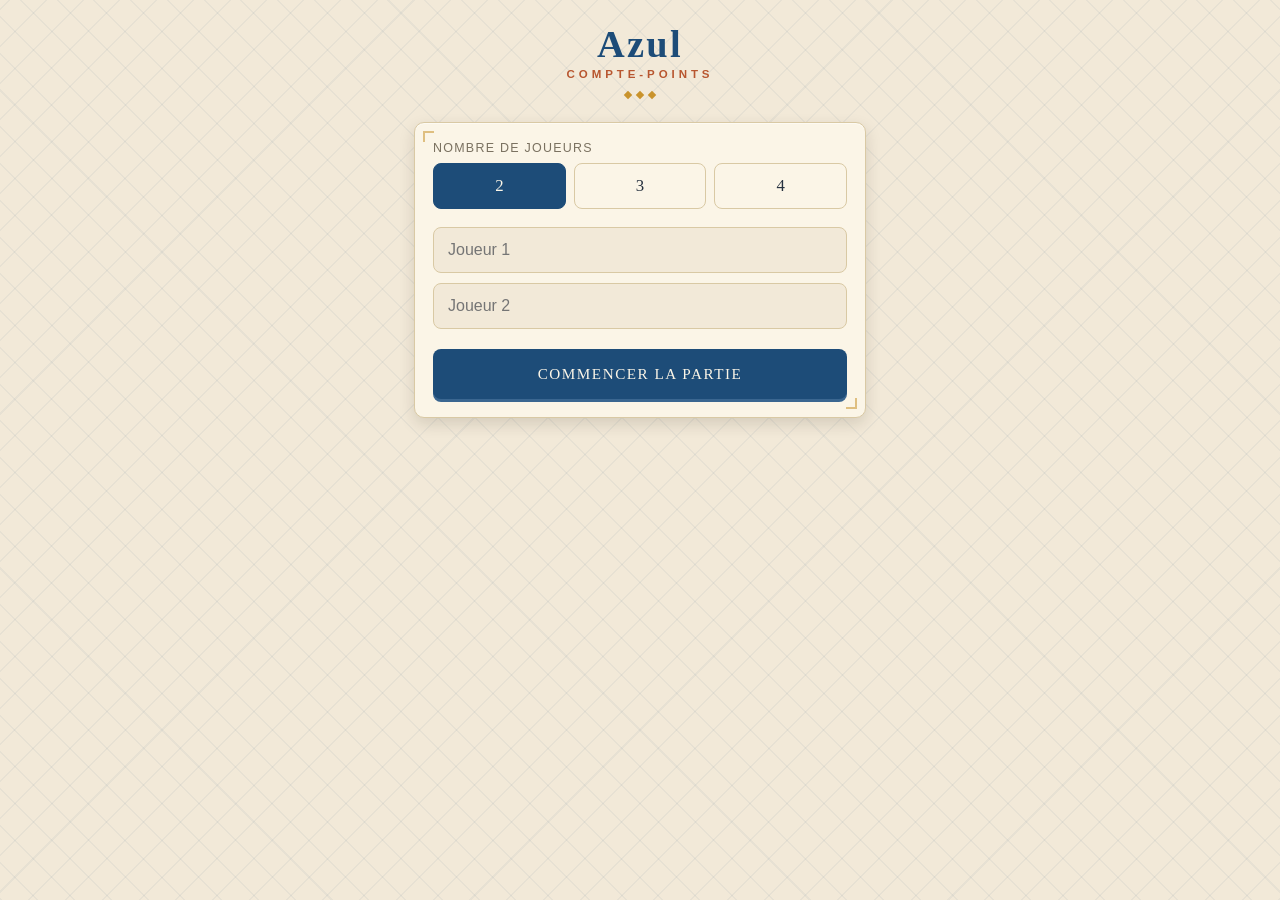
<file: version_ia/index-scan-train.html>
<!DOCTYPE html>
<html lang="fr">
<head>
<meta charset="UTF-8">
<meta name="viewport" content="width=device-width, initial-scale=1, viewport-fit=cover">
<meta name="apple-mobile-web-app-capable" content="yes">
<meta name="apple-mobile-web-app-status-bar-style" content="black-translucent">
<meta name="apple-mobile-web-app-title" content="Azul">
<meta name="theme-color" content="#f2e9d8" media="(prefers-color-scheme: light)">
<meta name="theme-color" content="#141b29" media="(prefers-color-scheme: dark)">
<link rel="icon" href="[data-uri]">
<link rel="apple-touch-icon" href="[data-uri]">
<title>Azul – Compte-points</title>
<style>
  :root{
    color-scheme: light dark;
    --bg:#f2e9d8; --grout:29,76,120; --card:#fbf5e7; --text:#26313f; --muted:#7a7160;
    --border:#d9c9a4; --accent:#1d4c78; --accent-soft:#3a6690; --accent-2:#b8562f; --gold:#c9932c;
    --floor-fill:#a8402a; --shadow-sink: rgba(38,30,15,.16); --shadow-lift: rgba(38,30,15,.14);
    --font-display:'Copperplate','Big Caslon',Georgia,'Times New Roman',serif;
    --font-body:'Avenir Next',Avenir,'Century Gothic',-apple-system,sans-serif;
    --safe-t: env(safe-area-inset-top, 0px); --safe-b: env(safe-area-inset-bottom, 0px);
  }
  @media (prefers-color-scheme: dark){
    :root{
      --bg:#141b29; --grout:224,179,74; --card:#1e293d; --text:#f3ead9; --muted:#9aa3b8;
      --border:#324158; --accent:#6ba3d6; --accent-soft:#8fb9de; --accent-2:#e0895f; --gold:#e0b34a;
      --floor-fill:#c4573a; --shadow-sink: rgba(0,0,0,.45); --shadow-lift: rgba(0,0,0,.4);
    }
  }
  *{ box-sizing:border-box; -webkit-tap-highlight-color:transparent; }
  html{ -webkit-text-size-adjust:100%; }
  body{
    margin:0; font-family:var(--font-body); background:var(--bg); color:var(--text);
    -webkit-font-smoothing:antialiased; overscroll-behavior-y:contain;
    background-image:
      repeating-linear-gradient(45deg, rgba(var(--grout),.05) 0 1.5px, transparent 1.5px 26px),
      repeating-linear-gradient(-45deg, rgba(var(--grout),.05) 0 1.5px, transparent 1.5px 26px);
  }
  #app{
    max-width:480px; margin:0 auto; min-height:100vh; display:flex; flex-direction:column;
    padding-top:var(--safe-t);
  }
  h1{ font-size:1.4rem; margin:.4rem 0 1rem; }
  h2{
    font-family:var(--font-display); font-size:.8rem; letter-spacing:.14em; text-transform:uppercase;
    margin:1.4rem 0 .6rem; color:var(--accent); display:flex; align-items:center; gap:8px;
  }
  h2::before{ content:''; width:8px; height:8px; background:var(--gold); transform:rotate(45deg); flex:0 0 auto; }
  button{ font:inherit; cursor:pointer; -webkit-tap-highlight-color:transparent; touch-action:manipulation; }
  .screen{ padding:14px; flex:1; animation:fadeIn .5s ease both; }

  @keyframes fadeIn{ from{ opacity:0; transform:translateY(6px); } to{ opacity:1; transform:none; } }
  @keyframes fadeSlideUp{ from{ opacity:0; transform:translateY(10px); } to{ opacity:1; transform:none; } }
  @keyframes popIn{ from{ opacity:0; transform:scale(.92); } to{ opacity:1; transform:scale(1); } }

  /* --- wordmark --- */
  .wordmark{
    font-family:var(--font-display); text-align:center; margin:8px 0 4px; color:var(--accent);
    font-size:2.4rem; letter-spacing:.06em; animation:fadeSlideUp .6s ease both;
  }
  .wordmark-sub{
    display:block; font-family:var(--font-body); font-size:.72rem; letter-spacing:.34em;
    text-transform:uppercase; color:var(--accent-2); margin-top:2px; font-weight:600;
  }
  .wordmark-rule{
    display:flex; justify-content:center; gap:6px; margin:12px 0 24px;
    animation:fadeIn .8s ease .1s both;
  }
  .wordmark-rule span{ width:6px; height:6px; background:var(--gold); transform:rotate(45deg); }

  /* --- tile card base --- */
  .tile-card{
    background:var(--card); border:1px solid var(--border); border-radius:10px; padding:18px;
    box-shadow:0 1px 0 rgba(255,255,255,.5) inset, 0 6px 16px var(--shadow-lift);
    position:relative;
  }
  .tile-card::before, .tile-card::after{
    content:''; position:absolute; width:9px; height:9px; border:2px solid var(--gold);
    opacity:.55;
  }
  .tile-card::before{ top:8px; left:8px; border-right:none; border-bottom:none; }
  .tile-card::after{ bottom:8px; right:8px; border-left:none; border-top:none; }

  /* --- setup --- */
  .setup-card{ margin-top:6px; animation:fadeSlideUp .6s ease .05s both; }
  .setup-card > p{ font-size:.78rem; letter-spacing:.1em; text-transform:uppercase; color:var(--muted); margin:0 0 8px; }
  #player-count-selector{ display:flex; gap:8px; margin:8px 0 18px; }
  .count-btn{
    flex:1; min-height:46px; border-radius:8px; border:1px solid var(--border); background:transparent;
    color:var(--text); font-size:1.05rem; font-family:var(--font-display); transition:transform .12s ease;
  }
  .count-btn.active{ background:var(--accent); color:var(--card); border-color:var(--accent); }
  .count-btn:active{ transform:scale(.94); }
  #player-name-inputs{ display:flex; flex-direction:column; gap:10px; margin-bottom:20px; }
  .name-input{
    min-height:46px; padding:8px 14px; border-radius:8px; border:1px solid var(--border);
    background:var(--bg); color:var(--text); font-size:1rem; font-family:var(--font-body);
  }
  .name-input:focus{ outline:2px solid var(--accent); outline-offset:1px; }
  #btn-start{
    width:100%; min-height:50px; border:none; border-radius:8px; background:var(--accent); color:var(--card);
    font-size:.95rem; font-family:var(--font-display); letter-spacing:.1em; text-transform:uppercase;
    box-shadow:0 3px 0 var(--accent-soft); transition:transform .1s ease, box-shadow .1s ease;
  }
  #btn-start:active{ transform:translateY(2px); box-shadow:0 1px 0 var(--accent-soft); }
  #resume-banner{ margin-top:16px; margin-bottom:16px; animation:fadeSlideUp .5s ease both; }
  #resume-banner p{ margin:0 0 4px; color:var(--muted); font-size:.85rem; }
  #resume-banner .row{ display:flex; gap:8px; margin-top:10px; }
  #resume-banner button{
    flex:1; min-height:44px; border-radius:8px; border:1px solid var(--border); background:transparent;
    color:var(--text); font-family:var(--font-display); letter-spacing:.05em; transition:transform .1s ease;
  }
  #resume-banner button:active{ transform:scale(.96); }
  #btn-resume{ background:var(--accent); color:var(--card); border-color:var(--accent); }

  /* --- player tabs --- */
  #player-tabs{
    position:sticky; top:var(--safe-t); background:var(--bg); display:flex; gap:6px; padding:10px 0;
    overflow-x:auto; z-index:10; border-bottom:1px solid var(--border); scrollbar-width:none;
    animation:fadeIn .35s ease both;
  }
  #player-tabs::-webkit-scrollbar{ display:none; }
  .player-tab{
    padding:9px 15px; border-radius:7px; border:1px solid var(--border); background:var(--card);
    color:var(--text); white-space:nowrap; min-height:42px; font-size:.85rem; font-family:var(--font-body);
    transition:transform .1s ease;
  }
  .player-tab.active{ background:var(--accent); color:var(--card); border-color:var(--accent); font-weight:600; }
  .player-tab:active{ transform:scale(.95); }
  #round-badge{
    text-align:center; margin:14px auto 6px; width:74px; height:74px; border-radius:50%;
    background:var(--card); border:2px solid var(--gold); display:flex; flex-direction:column;
    align-items:center; justify-content:center; box-shadow:0 4px 10px var(--shadow-lift);
    animation:popIn .35s ease both;
  }
  #round-badge .rb-num{ font-family:var(--font-display); font-size:1.4rem; color:var(--accent); line-height:1; }
  #round-badge .rb-label{ font-size:.55rem; letter-spacing:.14em; text-transform:uppercase; color:var(--muted); margin-top:2px; }

  /* --- pattern lines --- */
  .pattern-row{ display:flex; align-items:center; justify-content:space-between; gap:8px; margin-bottom:9px; }
  .pl-slots{ display:flex; gap:4px; padding:4px; border-radius:6px; }
  .pl-slot{
    width:28px; height:28px; border-radius:5px; border:1px solid var(--border); background:var(--bg);
  }
  .pl-palette{ display:flex; gap:6px; }
  .swatch{
    width:28px; height:28px; min-width:28px; border-radius:50%; border:2px solid rgba(255,255,255,.5);
    padding:0; box-shadow:0 1px 3px var(--shadow-sink); transition:transform .1s ease;
  }
  .swatch:active{ transform:scale(.88); }
  .swatch.disabled-hint{ opacity:.28; }

  /* --- wall --- */
  .wall-grid{ display:grid; grid-template-columns:repeat(5,1fr); gap:5px; max-width:230px; margin:6px auto 0; }
  .wall-cell{
    aspect-ratio:1/1; border-radius:4px; border:1px solid var(--border);
  }

  /* --- floor line --- */
  .floor-line{ display:flex; gap:5px; flex-wrap:wrap; margin-top:6px; }
  .floor-slot{
    width:36px; height:36px; border-radius:6px; border:1px solid var(--border);
    display:flex; align-items:center; justify-content:center; font-size:.78rem; color:var(--muted);
    font-family:var(--font-body); transition:transform .1s ease; background:var(--card);
  }
  .floor-slot:active{ transform:scale(.9); }
  .floor-slot.filled{ background:var(--floor-fill); color:#fdf3e7; border-color:var(--floor-fill); }
  .marker-toggle{ display:flex; align-items:center; gap:8px; margin-top:12px; font-size:.8rem; color:var(--muted); }

  .score-line{
    text-align:center; font-size:1.2rem; margin-top:20px; font-family:var(--font-display); color:var(--accent);
  }
  .score-line strong{ font-size:1.6rem; }

  /* --- actions --- */
  #actions{
    position:sticky; bottom:0; background:var(--bg); display:flex; gap:8px; padding:10px 0;
    padding-bottom:calc(10px + var(--safe-b)); border-top:1px solid var(--border); margin-top:16px;
  }
  #actions button{
    flex:1; min-height:48px; border-radius:8px; border:1px solid var(--border); background:var(--card);
    color:var(--text); font-size:.78rem; font-family:var(--font-display); letter-spacing:.06em;
    text-transform:uppercase; transition:transform .1s ease;
  }
  #actions button:active{ transform:scale(.95); }
  #btn-end-round{ background:var(--accent); color:var(--card); border-color:var(--accent); }
  #btn-end-game{ color:var(--accent-2); border-color:var(--accent-2); }
  #btn-undo{ flex:0 0 auto; padding:0 14px; color:var(--floor-fill); border-color:var(--floor-fill); }

  /* --- toast --- */
  #toast{
    position:fixed; bottom:calc(80px + var(--safe-b)); left:50%; transform:translateX(-50%);
    background:var(--text); color:var(--bg); padding:9px 16px; border-radius:8px; opacity:0;
    pointer-events:none; transition:opacity .3s, transform .3s; z-index:200;
    max-width:88vw; text-align:center; font-size:.82rem; font-family:var(--font-body);
  }
  #toast.show{ opacity:1; transform:translate(-50%,-4px); }

  /* --- modal --- */
  .modal{ position:fixed; inset:0; background:rgba(20,15,5,.55); display:none; align-items:center; justify-content:center; z-index:100; padding:16px; }
  .modal-content{
    background:var(--card); padding:22px; border-radius:12px; max-width:90vw; max-height:80vh; overflow:auto;
    border:1px solid var(--border); animation:popIn .25s ease both;
  }
  .modal-content h2{ margin-top:0; }
  .modal-content button{
    margin-top:16px; width:100%; min-height:46px; border-radius:8px; border:none; background:var(--accent);
    color:var(--card); font-family:var(--font-display); letter-spacing:.08em; text-transform:uppercase; font-size:.85rem;
  }

  /* --- results --- */
  #results h1{ text-align:center; }
  .result-row{
    background:var(--card); border:1px solid var(--border); border-radius:10px; padding:14px;
    margin-bottom:10px; animation:fadeSlideUp .45s ease both;
  }
  .result-row.winner{ border-color:var(--gold); box-shadow:0 0 0 2px var(--gold) inset; }
  .rank{ font-weight:600; margin-right:8px; font-family:var(--font-display); color:var(--accent); }
  .rname{ font-family:var(--font-body); }
  .rscore{ float:right; font-weight:700; font-family:var(--font-display); color:var(--accent); }
  .rbonus{ color:var(--muted); font-size:.78rem; margin-top:6px; clear:both; }
  #btn-new-game{
    width:100%; min-height:50px; border-radius:8px; border:none; background:var(--accent); color:var(--card);
    margin-top:8px; font-family:var(--font-display); letter-spacing:.08em; text-transform:uppercase;
  }

  @media (prefers-reduced-motion: reduce){
    *{ animation-duration:.01ms !important; animation-iteration-count:1 !important; transition-duration:.01ms !important; }
  }

  /* --- scan feature --- */
  .section-header{ display:flex; align-items:center; justify-content:space-between; gap:8px; }
  .section-header h2{ margin:0; }
  .section-header-actions{ display:flex; gap:6px; }
  #btn-scan-lines, #btn-scan-calibrate-bg, #btn-scan-calibrate-colors{
    min-height:34px; padding:0 12px; border-radius:20px; border:1px solid var(--accent); background:var(--card);
    color:var(--accent); font-size:.75rem; font-family:var(--font-body); transition:transform .1s ease;
  }
  #btn-scan-lines:active, #btn-scan-calibrate-bg:active, #btn-scan-calibrate-colors:active{ transform:scale(.93); }
  #btn-scan-calibrate-bg, #btn-scan-calibrate-colors{ border-color:var(--border); color:var(--muted); }
  #color-calib-preview{
    width:120px; height:120px; border-radius:16px; margin:20px auto; border:1px solid var(--border);
    background:var(--card); box-shadow:0 4px 10px var(--shadow-lift);
  }

  #scan-overlay{
    position:fixed; inset:0; background:var(--bg); z-index:300; display:none; flex-direction:column;
    padding:calc(12px + var(--safe-t)) 12px calc(12px + var(--safe-b));
  }
  #scan-overlay.open{ display:flex; }
  .scan-step{ display:none; flex:1; flex-direction:column; min-height:0; }
  .scan-step.active{ display:flex; }
  .scan-title{ font-family:var(--font-display); color:var(--accent); font-size:1.1rem; margin:4px 0 10px; text-align:center; }
  .scan-hint{ font-size:.8rem; color:var(--muted); text-align:center; margin:0 0 10px; }

  #scan-calib-wrap{
    position:relative; margin:0 auto; max-width:100%; touch-action:none; flex:1; min-height:0;
    display:flex; align-items:center; justify-content:center;
  }
  #scan-canvas{ max-width:100%; max-height:100%; display:block; border-radius:8px; border:1px solid var(--border); }
  .scan-handle{
    position:absolute; width:34px; height:34px; margin-left:-17px; margin-top:-17px;
    border-radius:50%; background:var(--gold); border:3px solid var(--card);
    box-shadow:0 2px 6px var(--shadow-sink); touch-action:none;
  }
  .scan-actions{ display:flex; gap:8px; margin-top:12px; }
  .scan-actions button{
    flex:1; min-height:48px; border-radius:8px; border:1px solid var(--border); background:var(--card);
    color:var(--text); font-family:var(--font-display); letter-spacing:.06em; text-transform:uppercase; font-size:.78rem;
  }
  .scan-actions .primary{ background:var(--accent); color:var(--card); border-color:var(--accent); }
  .scan-actions .danger{ color:var(--floor-fill); border-color:var(--floor-fill); }

  /* --- training data labeling grid --- */
  #scan-label-grid{ flex:1; overflow:auto; display:grid; grid-template-columns:repeat(5,1fr); gap:6px; align-content:start; padding:6px 0; }
  .label-cell{ position:relative; border:2px solid var(--border); border-radius:8px; overflow:hidden; aspect-ratio:1/1; background:var(--card); }
  .label-cell img{ width:100%; height:100%; display:block; object-fit:cover; }
  .label-cell .label-tag{
    position:absolute; bottom:0; left:0; right:0; text-align:center; font-size:.68rem; font-weight:700;
    padding:2px 0; background:rgba(0,0,0,.55); color:#fff; text-transform:uppercase; letter-spacing:.04em;
  }
  .label-cell.label-empty{ border-color:var(--muted); }
  .label-cell.label-B{ border-color:#2563eb; } .label-cell.label-Y{ border-color:#eab308; }
  .label-cell.label-R{ border-color:#dc2626; } .label-cell.label-K{ border-color:#27272a; }
  .label-cell.label-W{ border-color:#06b6d4; }
</style>
</head>
<body>
<div id="app">

  <section id="screen-setup" class="screen">
    <h1 class="wordmark">Azul<span class="wordmark-sub">Compte-points</span></h1>
    <div class="wordmark-rule"><span></span><span></span><span></span></div>
    <div id="resume-banner" class="tile-card" style="display:none">
      <p>Une partie est en cours.</p>
      <div class="row">
        <button id="btn-resume">Reprendre</button>
        <button id="btn-discard">Nouvelle partie</button>
      </div>
    </div>
    <div class="setup-card tile-card">
      <p>Nombre de joueurs</p>
      <div id="player-count-selector"></div>
      <div id="player-name-inputs"></div>
      <button id="btn-start">Commencer la partie</button>
    </div>
  </section>

  <section id="screen-playing" class="screen" style="display:none">
    <div id="player-tabs"></div>
    <div id="round-badge"></div>
    <div id="board"></div>
    <div id="actions">
      <button id="btn-undo" style="display:none">Annuler</button>
      <button id="btn-end-round">Terminer la manche</button>
      <button id="btn-end-game">Fin de partie</button>
    </div>
  </section>

  <section id="screen-results" class="screen" style="display:none">
    <div id="results"></div>
    <button id="btn-new-game">Nouvelle partie</button>
  </section>

</div>

<div id="toast"></div>

<div id="round-summary-modal" class="modal">
  <div class="modal-content tile-card">
    <h2>Résumé de la manche</h2>
    <div id="round-summary-body"></div>
    <button id="btn-close-summary">Fermer</button>
  </div>
</div>

<input type="file" id="scan-file-input" accept="image/*" capture="environment" style="display:none">

<div id="scan-overlay">
  <div id="scan-step-calibrate" class="scan-step">
    <p class="scan-title">Cadrer les lignes de motifs</p>
    <p class="scan-hint">Place les 4 repères sur les coins du triangle : d'abord les 2 coins côté ligne courte, puis les 2 coins côté ligne longue (celle proche du mur).</p>
    <div id="scan-calib-wrap">
      <canvas id="scan-canvas"></canvas>
      <div class="scan-handle" id="scan-handle-0" data-idx="0"></div>
      <div class="scan-handle" id="scan-handle-1" data-idx="1"></div>
      <div class="scan-handle" id="scan-handle-2" data-idx="2"></div>
      <div class="scan-handle" id="scan-handle-3" data-idx="3"></div>
    </div>
    <div class="scan-actions">
      <button id="btn-scan-cancel-1" class="danger">Annuler</button>
      <button id="btn-scan-validate" class="primary">Valider le cadrage</button>
    </div>
  </div>

  <div id="scan-step-label" class="scan-step">
    <p class="scan-title">Étiqueter les 15 cases</p>
    <p class="scan-hint" id="label-counter">0 image collectée — objectif 500. Tape une vignette pour changer son étiquette.</p>
    <div id="scan-label-grid"></div>
    <div class="scan-actions">
      <button id="btn-label-cancel" class="danger">Annuler</button>
      <button id="btn-label-retake">Reprendre la photo</button>
      <button id="btn-label-save" class="primary">Enregistrer ces 15 cases</button>
    </div>
    <div class="scan-actions">
      <button id="btn-label-download" class="primary">Envoyer les données au Mac</button>
    </div>
  </div>

  <div id="scan-step-color-calib" class="scan-step">
    <p class="scan-title" id="color-calib-title">Calibrer : Bleu</p>
    <p class="scan-hint">Photographie une seule tuile de cette couleur, bien à plat, cadrée en gros plan (elle doit remplir le centre de l'image).</p>
    <div id="color-calib-preview"></div>
    <div class="scan-actions">
      <button id="btn-color-calib-cancel" class="danger">Annuler</button>
      <button id="btn-color-calib-retake">Reprendre</button>
      <button id="btn-color-calib-next" class="primary">Valider et continuer</button>
    </div>
  </div>
</div>

<script>
(function(){
  "use strict";

  const COLORS = [
    { id:'B', label:'Bleu',      hex:'#2563eb' },
    { id:'Y', label:'Jaune',     hex:'#eab308' },
    { id:'R', label:'Rouge',     hex:'#dc2626' },
    { id:'K', label:'Noir',      hex:'#27272a' },
    { id:'W', label:'Turquoise', hex:'#06b6d4' },
  ];
  const COLOR_MAP = Object.fromEntries(COLORS.map(c => [c.id, c]));

  // motif fixe du mur : chaque ligne est une rotation cyclique de la précédente
  const WALL_PATTERN = [
    ['B','Y','R','K','W'],
    ['W','B','Y','R','K'],
    ['K','W','B','Y','R'],
    ['R','K','W','B','Y'],
    ['Y','R','K','W','B'],
  ];
  const FLOOR_PENALTIES = [-1,-1,-2,-2,-2,-3,-3];
  const STORAGE_KEY = 'azulScoreState';

  let gameState = null;
  let lastSnapshot = null;
  let setupPlayerCount = 2;

  // ---------- persistence ----------
  function saveState(){ try{ localStorage.setItem(STORAGE_KEY, JSON.stringify(gameState)); }catch(e){} }
  function loadState(){ try{ const raw = localStorage.getItem(STORAGE_KEY); return raw ? JSON.parse(raw) : null; }catch(e){ return null; } }
  function clearState(){ try{ localStorage.removeItem(STORAGE_KEY); }catch(e){} }

  // ---------- model ----------
  function createPlayer(name){
    return {
      name,
      wall: Array.from({length:5}, () => Array(5).fill(null)),
      patternLines: Array.from({length:5}, (_, i) => ({ capacity:i+1, color:null, count:0 })),
      floorFilled: 0,
      hasFirstPlayerMarker: false,
      totalScore: 0,
      roundHistory: [],
      finalBonuses: null,
    };
  }
  function currentPlayer(){ return gameState.players[gameState.currentPlayerIndex]; }

  // ---------- scoring engine ----------
  function wallColumnFor(row, color){ return WALL_PATTERN[row].indexOf(color); }

  function runLength(wall, row, col, dRow, dCol){
    let r = row, c = col, count = 0;
    while (r >= 0 && r < 5 && c >= 0 && c < 5 && wall[r][c] !== null){
      count++; r += dRow; c += dCol;
    }
    return count;
  }

  function scoreTilePlacement(wall, row, col){
    const hRun = runLength(wall,row,col,0,1) + runLength(wall,row,col,0,-1) - 1;
    const vRun = runLength(wall,row,col,1,0) + runLength(wall,row,col,-1,0) - 1;
    if (hRun > 1 && vRun > 1) return hRun + vRun;
    if (hRun > 1) return hRun;
    if (vRun > 1) return vRun;
    return 1;
  }

  function sumFloorPenalty(filledCount){
    return FLOOR_PENALTIES.slice(0, filledCount).reduce((s,v) => s+v, 0);
  }

  function endRoundForPlayer(player, round){
    const completed = [];
    let wallScore = 0;
    player.patternLines.forEach((line, row) => {
      if (line.count === line.capacity && line.color !== null){
        const col = wallColumnFor(row, line.color);
        if (player.wall[row][col] !== null){
          line.color = null; line.count = 0;
          return;
        }
        player.wall[row][col] = line.color;
        const points = scoreTilePlacement(player.wall, row, col);
        wallScore += points;
        completed.push({ row, color:line.color, col, points });
        line.color = null; line.count = 0;
      }
    });
    const floorPenalty = sumFloorPenalty(player.floorFilled);
    player.floorFilled = 0;
    player.hasFirstPlayerMarker = false;
    const rawDelta = wallScore + floorPenalty;
    // le total cumulé ne peut jamais descendre sous 0 (règle officielle) ; on clampe le cumul, pas le delta de la manche
    const newTotal = Math.max(0, player.totalScore + rawDelta);
    player.roundHistory.push({ round, wallScore, floorPenalty, roundDelta:rawDelta, runningTotal:newTotal, completedLines:completed });
    player.totalScore = newTotal;
  }

  function computeEndGameBonuses(player){
    const wall = player.wall;
    let rows = 0, cols = 0, colors = 0;
    for (let r = 0; r < 5; r++) if (wall[r].every(c => c !== null)) rows++;
    for (let c = 0; c < 5; c++) if (wall.every(row => row[c] !== null)) cols++;
    for (const color of COLORS.map(c => c.id)){
      let count = 0;
      for (let r = 0; r < 5; r++) for (let c = 0; c < 5; c++) if (wall[r][c] === color) count++;
      if (count === 5) colors++;
    }
    const bonusPoints = rows*2 + cols*7 + colors*10;
    player.finalBonuses = { rows, cols, colors, bonusPoints };
    player.totalScore += bonusPoints;
  }

  // ---------- helpers ----------
  function escapeHtml(str){
    const div = document.createElement('div');
    div.textContent = str;
    return div.innerHTML;
  }
  function hexToRgba(hex, alpha){
    const r = parseInt(hex.slice(1,3),16), g = parseInt(hex.slice(3,5),16), b = parseInt(hex.slice(5,7),16);
    return `rgba(${r},${g},${b},${alpha})`;
  }
  // superpose un reflet glacé (façon céramique émaillée) sur les tuiles pleines
  function tileGloss(hex){
    return `linear-gradient(160deg, rgba(255,255,255,.4), rgba(255,255,255,0) 45%, rgba(0,0,0,.14)), ${hex}`;
  }
  function showScreen(id){
    document.querySelectorAll('.screen').forEach(s => s.style.display = 'none');
    document.getElementById(id).style.display = 'block';
  }
  let toastTimer = null;
  function showToast(msg){
    const el = document.getElementById('toast');
    el.textContent = msg;
    el.classList.add('show');
    clearTimeout(toastTimer);
    toastTimer = setTimeout(() => el.classList.remove('show'), 2500);
  }

  // ---------- setup screen ----------
  function renderPlayerCountSelector(){
    const el = document.getElementById('player-count-selector');
    el.innerHTML = '';
    [2,3,4].forEach(n => {
      const btn = document.createElement('button');
      btn.textContent = n;
      btn.className = 'count-btn' + (n === setupPlayerCount ? ' active' : '');
      btn.addEventListener('click', () => { setupPlayerCount = n; renderPlayerCountSelector(); renderNameInputs(); });
      el.appendChild(btn);
    });
  }
  function renderNameInputs(){
    const el = document.getElementById('player-name-inputs');
    const existing = Array.from(el.querySelectorAll('input')).map(i => i.value);
    el.innerHTML = '';
    for (let i = 0; i < setupPlayerCount; i++){
      const input = document.createElement('input');
      input.type = 'text';
      input.placeholder = `Joueur ${i+1}`;
      input.value = existing[i] || '';
      input.className = 'name-input';
      el.appendChild(input);
    }
  }
  function startNewGame(){
    const names = Array.from(document.querySelectorAll('.name-input')).map((inp,i) => inp.value.trim() || `Joueur ${i+1}`);
    gameState = { players: names.map(createPlayer), currentRound:1, currentPlayerIndex:0, phase:'playing' };
    lastSnapshot = null;
    saveState();
    showScreen('screen-playing');
    renderPlaying();
  }

  // ---------- playing screen ----------
  function renderPlaying(){
    renderPlayerTabs();
    renderRoundBadge();
    renderBoard();
    document.getElementById('btn-undo').style.display = lastSnapshot ? 'inline-block' : 'none';
  }

  function renderPlayerTabs(){
    const el = document.getElementById('player-tabs');
    el.innerHTML = gameState.players.map((p,i) =>
      `<button class="player-tab ${i===gameState.currentPlayerIndex?'active':''}" data-idx="${i}">${escapeHtml(p.name)} · ${p.totalScore}</button>`
    ).join('');
    el.querySelectorAll('.player-tab').forEach(btn => {
      btn.addEventListener('click', () => { gameState.currentPlayerIndex = parseInt(btn.dataset.idx,10); renderPlaying(); });
    });
  }

  function renderRoundBadge(){
    document.getElementById('round-badge').innerHTML =
      `<span class="rb-num">${gameState.currentRound}</span><span class="rb-label">Manche</span>`;
  }

  function renderBoard(){
    const player = currentPlayer();
    const container = document.getElementById('board');

    const patternHtml = player.patternLines.map((line, row) => {
      const slots = Array.from({length:line.capacity}, (_, i) => {
        const filled = i < line.count;
        return `<div class="pl-slot" style="${filled ? `background:${tileGloss(COLOR_MAP[line.color].hex)}` : ''}"></div>`;
      }).join('');
      const swatches = COLORS.map(c => {
        const col = wallColumnFor(row, c.id);
        const disabledHint = player.wall[row][col] !== null;
        return `<button class="swatch ${disabledHint?'disabled-hint':''}" style="background:${tileGloss(c.hex)}" data-row="${row}" data-color="${c.id}" title="${c.label}"></button>`;
      }).join('');
      return `<div class="pattern-row">
        <div class="pl-slots" data-row="${row}">${slots}</div>
        <div class="pl-palette">${swatches}</div>
      </div>`;
    }).join('');

    const wallHtml = `<div class="wall-grid">` + player.wall.map((rowArr, r) =>
      rowArr.map((cell, c) => {
        const patternHex = COLOR_MAP[WALL_PATTERN[r][c]].hex;
        const style = cell !== null
          ? `background:${tileGloss(COLOR_MAP[cell].hex)}`
          : `background:${hexToRgba(patternHex,0.16)}; border:1px dashed ${hexToRgba(patternHex,0.45)};`;
        return `<div class="wall-cell" style="${style}"></div>`;
      }).join('')
    ).join('') + `</div>`;

    const floorHtml = `<div class="floor-line">` + FLOOR_PENALTIES.map((pen, i) => {
      const filled = i < player.floorFilled;
      return `<div class="floor-slot ${filled?'filled':''}" data-idx="${i}">${pen}</div>`;
    }).join('') + `</div>
      <label class="marker-toggle"><input type="checkbox" id="marker-checkbox" ${player.hasFirstPlayerMarker?'checked':''}/> Jeton premier joueur (compte aussi une case de la ligne de plancher)</label>`;

    container.innerHTML = `
      <div class="section-header">
        <h2>Lignes de motifs</h2>
        <div class="section-header-actions">
          <button id="btn-scan-calibrate-colors" title="Recalibrer les 5 couleurs de tuiles">🎨 Couleurs</button>
          <button id="btn-scan-calibrate-bg" title="Recalibrer sur les lignes vides">⚙️ Fond</button>
          <button id="btn-scan-lines">📷 Scanner</button>
        </div>
      </div>
      ${patternHtml}
      <h2>Mur</h2>
      ${wallHtml}
      <h2>Ligne de plancher</h2>
      ${floorHtml}
      <p class="score-line">Score total : <strong>${player.totalScore}</strong></p>
    `;

    document.getElementById('btn-scan-lines').addEventListener('click', () => openScanOverlay('scan'));
    document.getElementById('btn-scan-calibrate-bg').addEventListener('click', () => openScanOverlay('bg'));
    document.getElementById('btn-scan-calibrate-colors').addEventListener('click', () => openScanOverlay('color'));
    container.querySelectorAll('.swatch').forEach(btn => {
      btn.addEventListener('click', () => tapColor(parseInt(btn.dataset.row,10), btn.dataset.color));
    });
    container.querySelectorAll('.pl-slots').forEach(el => {
      el.addEventListener('click', () => tapSlots(parseInt(el.dataset.row,10)));
    });
    container.querySelectorAll('.floor-slot').forEach(el => {
      el.addEventListener('click', () => tapFloorSlot(parseInt(el.dataset.idx,10)));
    });
    document.getElementById('marker-checkbox').addEventListener('change', (e) => {
      player.hasFirstPlayerMarker = e.target.checked;
      if (e.target.checked){
        addFloorTile(player);
      } else {
        player.floorFilled = Math.max(player.floorFilled - 1, 0);
      }
      saveState();
      renderBoard();
    });
  }

  function addFloorTile(player){
    player.floorFilled = Math.min(player.floorFilled + 1, FLOOR_PENALTIES.length);
  }

  function tapColor(rowIndex, colorId){
    const player = currentPlayer();
    const line = player.patternLines[rowIndex];

    if (line.count === line.capacity && line.color !== null){
      // ligne déjà complète : toute tuile supplémentaire n'a nulle part où aller, elle part au plancher
      addFloorTile(player);
      showToast(`Ligne ${rowIndex+1} déjà pleine : tuile envoyée au plancher.`);
      saveState();
      renderBoard();
      return;
    }

    const col = wallColumnFor(rowIndex, colorId);
    if (player.wall[rowIndex][col] !== null){
      showToast(`${COLOR_MAP[colorId].label} est déjà posé sur cette ligne du mur.`);
    }
    if (line.color !== null && line.color !== colorId){
      showToast(`Ligne remplacée : ${COLOR_MAP[line.color].label} → ${COLOR_MAP[colorId].label}`);
      line.color = colorId;
      line.count = 1;
    } else {
      line.color = colorId;
      line.count = line.count + 1;
    }
    saveState();
    renderBoard();
  }

  function tapSlots(rowIndex){
    const player = currentPlayer();
    const line = player.patternLines[rowIndex];
    if (line.count > 0){
      line.count -= 1;
      if (line.count === 0) line.color = null;
      saveState();
      renderBoard();
    }
  }

  function tapFloorSlot(i){
    const player = currentPlayer();
    player.floorFilled = (i < player.floorFilled) ? i : i + 1;
    saveState();
    renderBoard();
  }

  function showRoundSummary(summaries){
    const body = document.getElementById('round-summary-body');
    body.innerHTML = gameState.players.map((p,i) => {
      const s = summaries[i];
      const sign = s.roundDelta >= 0 ? '+' : '';
      // completedLines est déjà dans l'ordre ligne 1 → ligne 5 (ordre de calcul réel)
      const lines = s.completedLines.map(l =>
        `<li>Ligne ${l.row+1} (${COLOR_MAP[l.color].label}) : +${l.points}</li>`
      ).join('');
      return `<div style="color:var(--text); margin-bottom:12px;"><strong>${escapeHtml(p.name)}</strong>
        ${lines ? `<ul style="margin:4px 0; padding-left:20px;">${lines}</ul>` : '<p style="margin:4px 0;color:var(--muted)">Aucune ligne complétée</p>'}
        <p style="margin:4px 0 0;">mur +${s.wallScore}, plancher ${s.floorPenalty} → ${sign}${s.roundDelta} (total ${s.runningTotal})</p>
      </div>`;
    }).join('');
    document.getElementById('round-summary-modal').style.display = 'flex';
  }

  // ---------- results screen ----------
  function renderResults(){
    const el = document.getElementById('results');
    const sorted = [...gameState.players].sort((a,b) =>
      b.totalScore - a.totalScore || (b.finalBonuses?.rows||0) - (a.finalBonuses?.rows||0)
    );
    const maxScore = sorted[0].totalScore;
    el.innerHTML = `<h1>Résultats finaux</h1>` + sorted.map((p,i) => {
      const isWinner = p.totalScore === maxScore;
      const b = p.finalBonuses || { rows:0, cols:0, colors:0, bonusPoints:0 };
      return `<div class="result-row ${isWinner?'winner':''}" style="animation-delay:${i*80}ms">
        <span class="rank">#${i+1}${isWinner?' 👑':''}</span>
        <span class="rname">${escapeHtml(p.name)}</span>
        <span class="rscore">${p.totalScore} pts</span>
        <div class="rbonus">Bonus : ${b.rows} ligne(s) (+${b.rows*2}), ${b.cols} colonne(s) (+${b.cols*7}), ${b.colors} couleur(s) (+${b.colors*10})</div>
      </div>`;
    }).join('');
  }

  // ---------- wiring ----------
  function init(){
    const saved = loadState();
    if (saved){
      document.getElementById('resume-banner').style.display = 'block';
      document.getElementById('btn-resume').addEventListener('click', () => {
        gameState = saved;
        if (gameState.phase === 'ended'){
          renderResults();
          showScreen('screen-results');
        } else {
          showScreen('screen-playing');
          renderPlaying();
        }
      });
      document.getElementById('btn-discard').addEventListener('click', () => {
        clearState();
        document.getElementById('resume-banner').style.display = 'none';
      });
    }

    renderPlayerCountSelector();
    renderNameInputs();
    document.getElementById('btn-start').addEventListener('click', startNewGame);

    document.getElementById('btn-end-round').addEventListener('click', () => {
      lastSnapshot = JSON.parse(JSON.stringify(gameState));
      const round = gameState.currentRound;
      const summaries = gameState.players.map(p => {
        endRoundForPlayer(p, round);
        return p.roundHistory[p.roundHistory.length - 1];
      });
      gameState.currentRound += 1;
      saveState();
      renderPlaying();
      showRoundSummary(summaries);
    });

    document.getElementById('btn-undo').addEventListener('click', () => {
      if (lastSnapshot){
        gameState = lastSnapshot;
        lastSnapshot = null;
        saveState();
        renderPlaying();
      }
    });

    document.getElementById('btn-close-summary').addEventListener('click', () => {
      document.getElementById('round-summary-modal').style.display = 'none';
    });

    document.getElementById('btn-end-game').addEventListener('click', () => {
      if (!confirm('Terminer la partie et calculer les bonus finaux ?')) return;
      gameState.players.forEach(computeEndGameBonuses);
      gameState.phase = 'ended';
      saveState();
      renderResults();
      showScreen('screen-results');
    });

    document.getElementById('btn-new-game').addEventListener('click', () => {
      clearState();
      gameState = null;
      lastSnapshot = null;
      document.getElementById('resume-banner').style.display = 'none';
      showScreen('screen-setup');
    });
  }

  // ================================================================
  // ---------- scan des lignes de motifs par photo (vision classique) ----------
  // ================================================================

  // -- géométrie : rectangle englobant 5x5, seules 15 cases existent physiquement --
  // ligne r (0=haut/capacité 1 … 4=bas/capacité 5) : cases réelles = colonnes [4-r .. 4] (justifiées côté mur)
  function realCellsForRow(row){
    const cells = [];
    for (let c = 4 - row; c <= 4; c++) cells.push(c);
    return cells;
  }

  // -- homographie : résout H tel que canonique(0..5,0..5) -> photo, à partir de 4 correspondances --
  function solveLinearSystem(A, b){
    const n = A.length;
    const M = A.map((row, i) => [...row, b[i]]);
    for (let col = 0; col < n; col++){
      let pivot = col;
      for (let r = col + 1; r < n; r++){
        if (Math.abs(M[r][col]) > Math.abs(M[pivot][col])) pivot = r;
      }
      [M[col], M[pivot]] = [M[pivot], M[col]];
      const div = M[col][col];
      for (let c = col; c <= n; c++) M[col][c] /= div;
      for (let r = 0; r < n; r++){
        if (r === col) continue;
        const factor = M[r][col];
        for (let c = col; c <= n; c++) M[r][c] -= factor * M[col][c];
      }
    }
    return M.map(row => row[n]);
  }

  function solveHomography(canonicalPts, photoPts){
    const A = [], b = [];
    for (let i = 0; i < 4; i++){
      const { x: xc, y: yc } = canonicalPts[i];
      const { x: xp, y: yp } = photoPts[i];
      A.push([xc, yc, 1, 0, 0, 0, -xp * xc, -xp * yc]); b.push(xp);
      A.push([0, 0, 0, xc, yc, 1, -yp * xc, -yp * yc]); b.push(yp);
    }
    const h = solveLinearSystem(A, b);
    return { h11:h[0], h12:h[1], h13:h[2], h21:h[3], h22:h[4], h23:h[5], h31:h[6], h32:h[7] };
  }

  function applyHomography(H, xc, yc){
    const denom = H.h31 * xc + H.h32 * yc + 1;
    return {
      x: (H.h11 * xc + H.h12 * yc + H.h13) / denom,
      y: (H.h21 * xc + H.h22 * yc + H.h23) / denom,
    };
  }

  // -- couleurs : RGB -> HSV, distance perceptuelle avec cas particulier basse saturation (noir/fond) --
  function rgbToHsv(r, g, b){
    r /= 255; g /= 255; b /= 255;
    const max = Math.max(r,g,b), min = Math.min(r,g,b), d = max - min;
    let h = 0;
    if (d !== 0){
      if (max === r) h = ((g - b) / d) % 6;
      else if (max === g) h = (b - r) / d + 2;
      else h = (r - g) / d + 4;
      h *= 60;
      if (h < 0) h += 360;
    }
    return { h, s: max === 0 ? 0 : d / max, v: max };
  }

  function hexToRgbArr(hex){
    return [parseInt(hex.slice(1,3),16), parseInt(hex.slice(3,5),16), parseInt(hex.slice(5,7),16)];
  }

  const SCAN_SAT_THRESHOLD = 0.18;
  const SCAN_DEFAULT_BG_HSV = { h: 40, s: 0.12, v: 0.86 }; // estimation par défaut d'un fond clair de plateau

  function circularHueDist(h1, h2){
    const d = Math.abs(h1 - h2) % 360;
    return d > 180 ? 360 - d : d;
  }

  function scanColorDistance(a, b){
    if (a.s < SCAN_SAT_THRESHOLD && b.s < SCAN_SAT_THRESHOLD) return Math.abs(a.v - b.v);
    const dh = circularHueDist(a.h, b.h) / 180, ds = Math.abs(a.s - b.s), dv = Math.abs(a.v - b.v);
    return 0.6*dh + 0.25*ds + 0.15*dv;
  }

  // colorRefs: map optionnelle {colorId: {h,s,v}} mesurée par calibration ; à défaut, couleur de référence dérivée du hex UI
  // classe UN échantillon isolé au plus proche voisin (vide ou une des 5 couleurs) — pas d'agrégation ici
  function classifySample(hsv, bgHsv, colorRefs){
    const candidates = [{ kind: null, dist: scanColorDistance(hsv, bgHsv) }];
    COLORS.forEach(c => {
      const ref = (colorRefs && colorRefs[c.id]) || rgbToHsv(...hexToRgbArr(c.hex));
      candidates.push({ kind: c.id, dist: scanColorDistance(hsv, ref) });
    });
    candidates.sort((a,b) => a.dist - b.dist);
    return candidates[0].kind;
  }

  // Certaines tuiles Azul ne sont pas unies : jaune a des volutes rouges, noir a de petites fleurs bleu clair,
  // turquoise est surtout blanc avec une étoile bleu clair — une bonne partie de leur surface n'est pas la couleur
  // "principale". Moyenner tous les échantillons d'une case peut donc tomber entre deux teintes qui n'existent nulle
  // part sur la tuile. On classe donc chaque échantillon indépendamment, puis on prend la couleur MAJORITAIRE parmi
  // tous les échantillons de la case — la zone la plus étendue de la tuile l'emporte, sans jamais être "diluée".
  function classifyScanCell(samplesHsv, bgHsv, colorRefs){
    const votes = {};
    samplesHsv.forEach(hsv => {
      const kind = classifySample(hsv, bgHsv, colorRefs);
      const key = kind === null ? '_empty' : kind;
      votes[key] = (votes[key] || 0) + 1;
    });
    const entries = Object.entries(votes).sort((a,b) => b[1] - a[1]);
    const [topKey, topCount] = entries[0];
    const secondCount = entries[1] ? entries[1][1] : 0;
    const total = samplesHsv.length;
    let ambiguous = (topCount - secondCount) / total < 0.2; // écart de vote < 20% => ambigu
    // cas turquoise/blanc : sa couleur dominante ressemble au fond vide, donc le vote peut donner "vide" gagnant
    // alors qu'une case est bien occupée. Si une couleur recueille un score non négligeable même en perdant,
    // ne jamais conclure silencieusement à une case vide — la signaler pour vérification manuelle à la place.
    if (topKey === '_empty' && secondCount / total >= 0.2) ambiguous = true;
    return { kind: topKey === '_empty' ? null : topKey, ambiguous };
  }

  function getPixel(imageData, x, y){
    const px = Math.max(0, Math.min(imageData.width - 1, Math.round(x)));
    const py = Math.max(0, Math.min(imageData.height - 1, Math.round(y)));
    const idx = (py * imageData.width + px) * 4;
    return { r: imageData.data[idx], g: imageData.data[idx+1], b: imageData.data[idx+2] };
  }

  // moyenne circulaire de teinte (gère le passage 359°→0°, important pour le rouge dont la teinte est ~0°)
  function circularMeanHue(hues){
    let sx = 0, sy = 0;
    hues.forEach(h => { const rad = h * Math.PI / 180; sx += Math.cos(rad); sy += Math.sin(rad); });
    let angle = Math.atan2(sy, sx) * 180 / Math.PI;
    if (angle < 0) angle += 360;
    return angle;
  }

  // -- agrégation robuste d'un ensemble d'échantillons HSV : écarte les 25% les plus sombres et les 25% les plus
  // clairs (ombres/reflets du relief gravé des tuiles) avant de moyenner, pour ne garder que les pixels
  // représentatifs de la couleur de base plutôt que les artefacts du motif en relief.
  function robustHsvFromSamples(samples){
    const byValue = [...samples].sort((a,b) => a.v - b.v);
    const trim = Math.floor(byValue.length * 0.25);
    const mid = (byValue.length - 2*trim) > 0 ? byValue.slice(trim, byValue.length - trim) : byValue;
    const h = circularMeanHue(mid.map(s => s.h));
    const s = mid.reduce((sum,x) => sum + x.s, 0) / mid.length;
    const v = mid.reduce((sum,x) => sum + x.v, 0) / mid.length;
    return { h, s, v };
  }

  const SCAN_SAMPLE_OFFSETS = [-0.3, -0.15, 0, 0.15, 0.3];

  // échantillonne une case du triangle (via l'homographie) sur une grille dense, robuste au relief gravé des tuiles
  // renvoie la liste brute des échantillons HSV de la case (pas d'agrégation : le vote se fait ensuite par échantillon)
  function sampleScanCell(imageData, H, row, col){
    const xc = col + 0.5, yc = row + 0.5;
    const samples = [];
    for (const dx of SCAN_SAMPLE_OFFSETS){
      for (const dy of SCAN_SAMPLE_OFFSETS){
        const p = applyHomography(H, xc + dx, yc + dy);
        const px = getPixel(imageData, p.x, p.y);
        samples.push(rgbToHsv(px.r, px.g, px.b));
      }
    }
    return samples;
  }

  // -- extraction d'image de case (pour l'étiquetage / le futur CNN) --
  const PATCH_SIZE = 48;
  const PATCH_MARGIN = 0.12; // marge intérieure pour éviter de capter le joint/la case voisine

  // rend la case canonique (row,col) dans une petite image size x size, en balayant les pixels de SORTIE
  // et en les faisant correspondre à la photo source via l'homographie (même principe que sampleScanCell,
  // mais dense plutôt qu'épars, pour obtenir une vraie image et pas juste une couleur moyenne)
  function extractCellPatch(imageData, H, row, col, size){
    size = size || PATCH_SIZE;
    const out = new ImageData(size, size);
    for (let j = 0; j < size; j++){
      for (let i = 0; i < size; i++){
        const u = (i + 0.5) / size, v = (j + 0.5) / size;
        const xc = col + PATCH_MARGIN + u * (1 - 2*PATCH_MARGIN);
        const yc = row + PATCH_MARGIN + v * (1 - 2*PATCH_MARGIN);
        const p = applyHomography(H, xc, yc);
        const px = getPixel(imageData, p.x, p.y);
        const idx = (j*size + i) * 4;
        out.data[idx] = px.r; out.data[idx+1] = px.g; out.data[idx+2] = px.b; out.data[idx+3] = 255;
      }
    }
    return out;
  }

  function patchToCanvas(patchImageData){
    const c = document.createElement('canvas');
    c.width = patchImageData.width; c.height = patchImageData.height;
    c.getContext('2d').putImageData(patchImageData, 0, 0);
    return c;
  }

  function hsvToRgbCss(hsv){
    const h = hsv.h / 60, s = hsv.s, v = hsv.v;
    const c = v*s, x = c*(1 - Math.abs(h % 2 - 1)), m = v - c;
    let r,g,b;
    if (h < 1) [r,g,b] = [c,x,0];
    else if (h < 2) [r,g,b] = [x,c,0];
    else if (h < 3) [r,g,b] = [0,c,x];
    else if (h < 4) [r,g,b] = [0,x,c];
    else if (h < 5) [r,g,b] = [x,0,c];
    else [r,g,b] = [c,0,x];
    return `rgb(${Math.round((r+m)*255)},${Math.round((g+m)*255)},${Math.round((b+m)*255)})`;
  }

  // -- calibration couleur : une tuile seule remplit le cadre, on échantillonne une grille dense sans homographie --
  function sampleCenterPatch(canvas){
    const ctx = canvas.getContext('2d');
    const w = canvas.width, h = canvas.height, cx = w/2, cy = h/2;
    const patchW = w*0.5, patchH = h*0.5, steps = 9;
    const samples = [];
    for (let i=0;i<steps;i++){
      for (let j=0;j<steps;j++){
        const x = cx - patchW/2 + patchW*i/(steps-1);
        const y = cy - patchH/2 + patchH*j/(steps-1);
        const d = ctx.getImageData(Math.round(x), Math.round(y), 1, 1).data;
        samples.push(rgbToHsv(d[0], d[1], d[2]));
      }
    }
    return robustHsvFromSamples(samples);
  }

  // -- agrégation par ligne : depuis le côté mur, la 1ère case vide arrête le comptage --
  function aggregateScanRow(cellResults){
    const fromWall = [...cellResults].reverse();
    let count = 0, color = null, anomaly = false;
    for (const cell of fromWall){
      if (cell.kind === null) break;
      if (color === null) color = cell.kind;
      else if (cell.kind !== color) anomaly = true;
      count++;
    }
    for (let i = count; i < fromWall.length; i++){
      if (fromWall[i].kind !== null) anomaly = true;
    }
    if (cellResults.some(c => c.ambiguous)) anomaly = true;
    return { color, count, anomaly };
  }

  function runScanPipeline(imageData, H, bgHsv, colorRefs){
    const rows = [];
    for (let row = 0; row < 5; row++){
      const cols = realCellsForRow(row);
      const cellResults = cols.map(col => classifyScanCell(sampleScanCell(imageData, H, row, col), bgHsv, colorRefs));
      rows.push(aggregateScanRow(cellResults));
    }
    return rows;
  }

  // variante utilisée par le mode entraînement : renvoie aussi la liste à plat des 15 cases avec la
  // classification classique (utilisée uniquement comme pré-remplissage pour accélérer l'étiquetage manuel)
  function runScanPipelineWithCells(imageData, H, bgHsv, colorRefs){
    const rows = [];
    const cells = [];
    for (let row = 0; row < 5; row++){
      const cols = realCellsForRow(row);
      const cellResults = cols.map(col => {
        const r = classifyScanCell(sampleScanCell(imageData, H, row, col), bgHsv, colorRefs);
        cells.push({ row, col, kind: r.kind, ambiguous: r.ambiguous });
        return r;
      });
      rows.push(aggregateScanRow(cellResults));
    }
    return { rows, cells };
  }

  // -- calibration : fond par défaut + couleurs par défaut, remplaçables par de vraies mesures du plateau --
  const SCAN_CALIBRATION_KEY = 'azulScanCalibration';
  function loadScanCalibration(){
    try{
      const raw = localStorage.getItem(SCAN_CALIBRATION_KEY);
      if (raw){
        const parsed = JSON.parse(raw);
        return { bg: parsed.bg || SCAN_DEFAULT_BG_HSV, colors: parsed.colors || {} };
      }
    }catch(e){}
    return { bg: SCAN_DEFAULT_BG_HSV, colors: {} };
  }
  function saveScanCalibrationPatch(patch){
    const current = loadScanCalibration();
    const merged = { bg: patch.bg || current.bg, colors: Object.assign({}, current.colors, patch.colors || {}) };
    try{ localStorage.setItem(SCAN_CALIBRATION_KEY, JSON.stringify(merged)); }catch(e){}
  }

  // -- état transitoire de l'overlay (jamais persisté) --
  let scanState = null; // { sourceCanvas, corners, confirmRows }
  let scanMode = 'scan'; // 'scan' | 'bg' | 'color'
  let colorCalibIndex = 0;
  let colorCalibResults = {};
  let pendingColorSample = null;
  const SCAN_CANONICAL_PTS = [{x:0,y:0},{x:5,y:0},{x:5,y:5},{x:0,y:5}];
  const SCAN_MAX_DIM = 1400;

  function updateColorCalibTitle(){
    document.getElementById('color-calib-title').textContent = `Calibrer : ${COLORS[colorCalibIndex].label}`;
    document.getElementById('color-calib-preview').style.background = 'var(--card)';
  }

  function openScanOverlay(mode){
    scanMode = mode;
    scanState = { sourceCanvas: null, corners: null, confirmRows: null };
    if (mode === 'color'){
      colorCalibIndex = 0; colorCalibResults = {}; pendingColorSample = null;
      updateColorCalibTitle();
      showScanStep('scan-step-color-calib');
    } else if (mode === 'bg'){
      document.querySelector('#scan-step-calibrate .scan-title').textContent = 'Calibrer le fond';
      document.querySelector('#scan-step-calibrate .scan-hint').textContent =
        'Prends une photo des lignes de motifs VIDES, puis cadre le triangle comme pour un scan normal.';
    } else {
      document.querySelector('#scan-step-calibrate .scan-title').textContent = 'Cadrer les lignes de motifs';
      document.querySelector('#scan-step-calibrate .scan-hint').textContent =
        "Place les 4 repères sur les coins du triangle : d'abord les 2 coins côté ligne courte, puis les 2 coins côté ligne longue (celle proche du mur).";
    }
    document.getElementById('scan-overlay').classList.add('open');
    document.getElementById('scan-file-input').click();
  }

  function closeScanOverlay(){
    document.getElementById('scan-overlay').classList.remove('open');
    document.querySelectorAll('.scan-step').forEach(s => s.classList.remove('active'));
    scanState = null;
  }

  function showScanStep(id){
    document.querySelectorAll('.scan-step').forEach(s => s.classList.remove('active'));
    document.getElementById(id).classList.add('active');
  }

  function handleScanFile(file){
    const img = new Image();
    const reader = new FileReader();
    reader.onload = (e) => { img.src = e.target.result; };
    img.onload = () => {
      let w = img.width, h = img.height;
      const scale = Math.min(1, SCAN_MAX_DIM / Math.max(w, h));
      w = Math.round(w * scale); h = Math.round(h * scale);
      const canvas = document.getElementById('scan-canvas');
      canvas.width = w; canvas.height = h;
      const ctx = canvas.getContext('2d');
      ctx.drawImage(img, 0, 0, w, h);

      if (scanMode === 'color'){
        pendingColorSample = sampleCenterPatch(canvas);
        document.getElementById('color-calib-preview').style.background = hsvToRgbCss(pendingColorSample);
        showScanStep('scan-step-color-calib');
        return;
      }

      scanState.sourceCanvas = canvas;
      showScanStep('scan-step-calibrate');
      placeDefaultHandles();
    };
    reader.readAsDataURL(file);
  }

  function confirmColorCalibSample(){
    if (pendingColorSample == null) return;
    colorCalibResults[COLORS[colorCalibIndex].id] = pendingColorSample;
    pendingColorSample = null;
    colorCalibIndex++;
    if (colorCalibIndex < COLORS.length){
      updateColorCalibTitle();
      document.getElementById('scan-file-input').click();
    } else {
      saveScanCalibrationPatch({ colors: colorCalibResults });
      showToast('Calibration des couleurs enregistrée.');
      closeScanOverlay();
    }
  }

  function retakeColorCalibSample(){
    pendingColorSample = null;
    document.getElementById('scan-file-input').click();
  }

  function placeDefaultHandles(){
    const wrap = document.getElementById('scan-calib-wrap');
    const rect = document.getElementById('scan-canvas').getBoundingClientRect();
    const wrapRect = wrap.getBoundingClientRect();
    const offX = rect.left - wrapRect.left, offY = rect.top - wrapRect.top;
    const insets = [[.22,.15],[.78,.15],[.78,.9],[.22,.9]]; // hg, hd, bd, bg par défaut
    scanState.corners = insets.map(([fx,fy]) => ({ x: offX + fx*rect.width, y: offY + fy*rect.height }));
    scanState.corners.forEach((pt, i) => {
      const el = document.getElementById('scan-handle-' + i);
      el.style.left = pt.x + 'px'; el.style.top = pt.y + 'px';
    });
  }

  function wireScanHandleDragging(){
    let dragIdx = null;
    document.querySelectorAll('.scan-handle').forEach(el => {
      el.addEventListener('pointerdown', (e) => {
        dragIdx = parseInt(el.dataset.idx, 10);
        el.setPointerCapture(e.pointerId);
      });
    });
    document.getElementById('scan-calib-wrap').addEventListener('pointermove', (e) => {
      if (dragIdx === null || !scanState) return;
      const wrapRect = document.getElementById('scan-calib-wrap').getBoundingClientRect();
      const x = e.clientX - wrapRect.left, y = e.clientY - wrapRect.top;
      scanState.corners[dragIdx] = { x, y };
      const el = document.getElementById('scan-handle-' + dragIdx);
      el.style.left = x + 'px'; el.style.top = y + 'px';
    });
    ['pointerup','pointercancel'].forEach(evt => {
      document.getElementById('scan-calib-wrap').addEventListener(evt, () => { dragIdx = null; });
    });
  }

  function validateScanCalibration(){
    const canvas = scanState.sourceCanvas;
    const rect = canvas.getBoundingClientRect();
    const wrap = document.getElementById('scan-calib-wrap');
    const wrapRect = wrap.getBoundingClientRect();
    const offX = rect.left - wrapRect.left, offY = rect.top - wrapRect.top;
    const scale = canvas.width / rect.width; // même échelle en x et y (ratio préservé par max-width/max-height)
    const photoPts = scanState.corners.map(pt => ({
      x: (pt.x - offX) * scale,
      y: (pt.y - offY) * scale,
    }));
    const H = solveHomography(SCAN_CANONICAL_PTS, photoPts);
    const ctx = canvas.getContext('2d');
    const imageData = ctx.getImageData(0, 0, canvas.width, canvas.height);

    if (scanMode === 'bg'){
      // plateau supposé vide : agrégation robuste (circulaire) de tous les échantillons des 15 cases pour le vrai fond
      let allSamples = [];
      for (let row = 0; row < 5; row++){
        for (const col of realCellsForRow(row)) allSamples = allSamples.concat(sampleScanCell(imageData, H, row, col));
      }
      saveScanCalibrationPatch({ bg: robustHsvFromSamples(allSamples) });
      showToast('Calibration du fond enregistrée.');
      closeScanOverlay();
      return;
    }

    const calib = loadScanCalibration();
    const { cells } = runScanPipelineWithCells(imageData, H, calib.bg, calib.colors);
    labelState = {
      cells: cells.map(c => ({
        row: c.row,
        col: c.col,
        label: c.kind || 'empty', // pré-rempli par le classificateur classique, juste pour accélérer l'étiquetage
        canvas: patchToCanvas(extractCellPatch(imageData, H, c.row, c.col)),
      })),
    };
    showScanStep('scan-step-label');
    renderLabelGrid();
  }

  // -- mode entraînement : étiquetage des vignettes recadrées --
  const LABELS = ['B','Y','R','K','W','empty'];
  let labelState = null; // { cells: [{row,col,label,canvas}] } pour la photo en cours
  let collectedExamples = []; // {label, dataUrl}[] en mémoire, sur toute la session (jamais localStorage)

  function cycleLabel(current){
    return LABELS[(LABELS.indexOf(current) + 1) % LABELS.length];
  }

  function updateCollectedCounter(){
    document.getElementById('label-counter').textContent =
      `${collectedExamples.length} image(s) collectée(s) — objectif 500. Tape une vignette pour changer son étiquette.`;
  }

  function renderLabelGrid(){
    const el = document.getElementById('scan-label-grid');
    el.innerHTML = labelState.cells.map((c, i) =>
      `<div class="label-cell label-${c.label}" data-idx="${i}">
        <img src="${c.canvas.toDataURL('image/png')}">
        <div class="label-tag">${c.label === 'empty' ? 'vide' : COLOR_MAP[c.label].label}</div>
      </div>`
    ).join('');
    el.querySelectorAll('.label-cell').forEach(div => {
      div.addEventListener('click', () => {
        const i = parseInt(div.dataset.idx, 10);
        labelState.cells[i].label = cycleLabel(labelState.cells[i].label);
        renderLabelGrid();
      });
    });
    updateCollectedCounter();
  }

  function saveCurrentPhotoLabels(){
    labelState.cells.forEach(c => {
      collectedExamples.push({ label: c.label, dataUrl: c.canvas.toDataURL('image/png') });
    });
    updateCollectedCounter();
    showToast(`${labelState.cells.length} cases enregistrées (total ${collectedExamples.length}).`);
    closeScanOverlay();
  }

  // Envoie directement au petit serveur local (serve_and_collect.py) qui écrit le fichier sur le Mac —
  // évite le téléchargement iOS Safari, peu fiable/peu visible pour un blob généré en JS.
  async function sendTrainingDataToServer(json){
    const res = await fetch('/upload-training-data', {
      method: 'POST',
      headers: { 'Content-Type': 'application/json' },
      body: json,
    });
    if (!res.ok) throw new Error(`serveur a répondu ${res.status}`);
    return res.json();
  }

  // Repli si le serveur n'est pas joignable (ex : fichier ouvert directement en file://, sans serveur) :
  // la feuille de partage iOS (AirDrop, Enregistrer dans Fichiers, Mail...) est bien plus fiable sur
  // Safari mobile que le lien <a download>, qui est souvent silencieusement ignoré.
  async function shareTrainingData(json, filename){
    const file = new File([json], filename, { type: 'application/json' });
    if (navigator.canShare && navigator.canShare({ files: [file] })){
      await navigator.share({ files: [file], title: 'Données d\'entraînement Azul' });
      return true;
    }
    return false;
  }

  function downloadTrainingDataFallback(json, filename){
    const blob = new Blob([json], { type: 'application/json' });
    const a = document.createElement('a');
    a.href = URL.createObjectURL(blob);
    a.download = filename;
    document.body.appendChild(a);
    a.click();
    a.remove();
  }

  async function downloadTrainingData(){
    if (collectedExamples.length === 0){
      showToast('Aucune image collectée pour le moment.');
      return;
    }
    const json = JSON.stringify(collectedExamples);
    const filename = `training-data-${Date.now()}.json`;
    const sentCount = collectedExamples.length;

    // Vide le compteur seulement après un envoi réussi : un envoi qui échoue entièrement (serveur ET
    // partage ET téléchargement) doit laisser les images en mémoire pour qu'on puisse réessayer,
    // mais un envoi réussi ne doit jamais être renvoyé une 2e fois (doublons quand prepare_dataset.py
    // lira tous les fichiers ensemble).
    try{
      const result = await sendTrainingDataToServer(json);
      collectedExamples = [];
      updateCollectedCounter();
      showToast(`${result.count} images envoyées au Mac (${result.file}). Compteur remis à 0.`);
      return;
    }catch(e){
      console.warn('Envoi direct au serveur impossible, repli sur le partage/téléchargement.', e);
    }

    try{
      const shared = await shareTrainingData(json, filename);
      if (shared){
        collectedExamples = [];
        updateCollectedCounter();
        showToast(`${sentCount} images partagées. Compteur remis à 0.`);
        return;
      }
    }catch(e){
      if (e && e.name === 'AbortError') return; // l'utilisateur a juste annulé la feuille de partage, rien n'est parti
      console.warn('Partage impossible, repli sur le téléchargement classique.', e);
    }

    downloadTrainingDataFallback(json, filename);
    collectedExamples = [];
    updateCollectedCounter();
    showToast(`${sentCount} images téléchargées (vérifie le dossier Téléchargements). Compteur remis à 0.`);
  }

  function wireScanUI(){
    document.getElementById('scan-file-input').addEventListener('change', (e) => {
      if (e.target.files && e.target.files[0]) handleScanFile(e.target.files[0]);
      e.target.value = '';
    });
    wireScanHandleDragging();
    document.getElementById('btn-scan-validate').addEventListener('click', validateScanCalibration);
    document.getElementById('btn-scan-cancel-1').addEventListener('click', closeScanOverlay);
    document.getElementById('btn-label-save').addEventListener('click', saveCurrentPhotoLabels);
    document.getElementById('btn-label-download').addEventListener('click', downloadTrainingData);
    document.getElementById('btn-label-retake').addEventListener('click', () => {
      showScanStep('scan-step-calibrate');
      document.getElementById('scan-file-input').click();
    });
    document.getElementById('btn-label-cancel').addEventListener('click', closeScanOverlay);
    document.getElementById('btn-color-calib-next').addEventListener('click', confirmColorCalibSample);
    document.getElementById('btn-color-calib-retake').addEventListener('click', retakeColorCalibSample);
    document.getElementById('btn-color-calib-cancel').addEventListener('click', closeScanOverlay);
  }

  document.addEventListener('DOMContentLoaded', () => { init(); wireScanUI(); });
})();
</script>
</body>
</html>
</file>
<file: multiplayer/shared/style.css>
/* Thème azulejo partagé par host/join/player/spectator — mêmes variables que index-scan-cnn.html */
:root{
  color-scheme: light dark;
  --bg:#f2e9d8; --grout:29,76,120; --card:#fbf5e7; --text:#26313f; --muted:#7a7160;
  --border:#d9c9a4; --accent:#1d4c78; --accent-soft:#3a6690; --accent-2:#b8562f; --gold:#c9932c;
  --floor-fill:#a8402a; --shadow-sink: rgba(38,30,15,.16); --shadow-lift: rgba(38,30,15,.14);
  --font-display:'Copperplate','Big Caslon',Georgia,'Times New Roman',serif;
  --font-body:'Avenir Next',Avenir,'Century Gothic',-apple-system,sans-serif;
  --safe-t: env(safe-area-inset-top, 0px); --safe-b: env(safe-area-inset-bottom, 0px);
}
@media (prefers-color-scheme: dark){
  :root{
    --bg:#141b29; --grout:224,179,74; --card:#1e293d; --text:#f3ead9; --muted:#9aa3b8;
    --border:#324158; --accent:#6ba3d6; --accent-soft:#8fb9de; --accent-2:#e0895f; --gold:#e0b34a;
    --floor-fill:#c4573a; --shadow-sink: rgba(0,0,0,.45); --shadow-lift: rgba(0,0,0,.4);
  }
}
*{ box-sizing:border-box; -webkit-tap-highlight-color:transparent; }
body{
  margin:0; font-family:var(--font-body); background:var(--bg); color:var(--text);
  -webkit-font-smoothing:antialiased; min-height:100vh;
  background-image:
    repeating-linear-gradient(45deg, rgba(var(--grout),.05) 0 1.5px, transparent 1.5px 26px),
    repeating-linear-gradient(-45deg, rgba(var(--grout),.05) 0 1.5px, transparent 1.5px 26px);
}
#app{ max-width:480px; margin:0 auto; padding:calc(12px + var(--safe-t)) 14px calc(12px + var(--safe-b)); }

h1.wordmark{
  font-family:var(--font-display); text-align:center; margin:8px 0 4px; color:var(--accent);
  font-size:2rem; letter-spacing:.04em;
}
.home-link{
  display:block; text-align:center; font-size:.78rem; color:var(--muted);
  text-decoration:none; margin:2px 0 6px;
}
.wordmark-sub{
  display:block; font-family:var(--font-body); font-size:.7rem; letter-spacing:.3em;
  text-transform:uppercase; color:var(--accent-2); margin-top:2px; font-weight:600; text-align:center;
}
h2{
  font-family:var(--font-display); font-size:.8rem; letter-spacing:.12em; text-transform:uppercase;
  margin:1.2rem 0 .5rem; color:var(--accent); display:flex; align-items:center; gap:8px;
}
h2::before{ content:''; width:7px; height:7px; background:var(--gold); transform:rotate(45deg); flex:0 0 auto; }

.tile-card{
  background:var(--card); border:1px solid var(--border); border-radius:10px; padding:16px;
  box-shadow:0 1px 0 rgba(255,255,255,.5) inset, 0 6px 16px var(--shadow-lift);
  position:relative; margin-bottom:14px;
}
.tile-card::before, .tile-card::after{
  content:''; position:absolute; width:9px; height:9px; border:2px solid var(--gold); opacity:.55;
}
.tile-card::before{ top:8px; left:8px; border-right:none; border-bottom:none; }
.tile-card::after{ bottom:8px; right:8px; border-left:none; border-top:none; }

button{ font:inherit; cursor:pointer; touch-action:manipulation; }
.btn{
  width:100%; min-height:48px; border-radius:8px; border:1px solid var(--border); background:var(--card);
  color:var(--text); font-family:var(--font-display); letter-spacing:.06em; text-transform:uppercase;
  font-size:.85rem; transition:transform .1s ease;
}
.btn:active{ transform:scale(.97); }
.btn.primary{ background:var(--accent); color:var(--card); border-color:var(--accent); }
.btn.accent2{ color:var(--accent-2); border-color:var(--accent-2); }
.btn.ready.is-ready{ background:#1a7f4a; border-color:#1a7f4a; color:#fff; }

input[type=text]{
  min-height:46px; padding:8px 14px; border-radius:8px; border:1px solid var(--border);
  background:var(--bg); color:var(--text); font-size:1rem; font-family:var(--font-body); width:100%;
}

.toast{
  position:fixed; bottom:24px; left:50%; transform:translateX(-50%); background:var(--text); color:var(--bg);
  padding:9px 16px; border-radius:8px; opacity:0; pointer-events:none; transition:opacity .3s;
  max-width:88vw; text-align:center; font-size:.82rem; z-index:200;
}
.toast.show{ opacity:1; }

/* --- lobby / seat list --- */
.seat-list{ display:flex; flex-direction:column; gap:8px; }
.seat-row{
  display:flex; align-items:center; justify-content:space-between; gap:8px; padding:10px 12px;
  border:1px solid var(--border); border-radius:8px; background:var(--bg);
}
.seat-row.claimed{ border-color:var(--accent); }
.seat-row .seat-name{ font-family:var(--font-display); color:var(--accent); }
.seat-row .seat-empty{ color:var(--muted); font-style:italic; }
.seat-row button{
  min-height:36px; padding:0 12px; border-radius:20px; border:1px solid var(--accent); background:var(--card);
  color:var(--accent); font-size:.78rem;
}

/* --- QR --- */
#qr-container{ display:flex; justify-content:center; margin:14px 0; }
#qr-container svg{ background:#fff; padding:10px; border-radius:8px; }
.join-code{
  text-align:center; font-family:var(--font-display); font-size:2rem; letter-spacing:.2em;
  color:var(--accent); margin:6px 0;
}

/* --- wall / pattern lines / floor (mêmes motifs que index-scan-cnn.html) --- */
.pattern-row{ display:flex; align-items:center; justify-content:space-between; gap:8px; margin-bottom:9px; }
/* largeur fixe (5 cases + 4 espaces) + alignement à droite : reproduit le plateau physique,
   où les lignes de motifs sont justifiées côté mur (triangle pointe en haut à droite) */
.pl-slots{ display:flex; gap:4px; padding:4px; border-radius:6px; width:146px; justify-content:flex-end; }
.pl-slot{
  width:26px; height:26px; border-radius:5px; border:1px solid var(--border); background:var(--bg);
  display:flex; align-items:center; justify-content:center;
}
.pl-palette{ display:flex; gap:6px; }
.swatch{
  width:26px; height:26px; min-width:26px; border-radius:50%; border:2px solid rgba(255,255,255,.5);
  padding:0; box-shadow:0 1px 3px var(--shadow-sink); transition:transform .1s ease;
  display:flex; align-items:center; justify-content:center;
}
.swatch:active{ transform:scale(.88); }
.swatch.disabled-hint{ opacity:.28; }
/* glyphe daltonien porté par chaque tuile (voir COLORS.symbol dans scoring-engine.js) */
.tile-sym{
  pointer-events:none; font-size:.58rem; line-height:1;
  color:rgba(255,255,255,.92); text-shadow:0 1px 2px rgba(0,0,0,.55);
}

.wall-grid{ display:grid; grid-template-columns:repeat(5,1fr); gap:5px; max-width:210px; margin:6px auto 0; }
.wall-cell{
  position:relative; aspect-ratio:1/1; border-radius:4px; border:1px solid var(--border);
  display:flex; align-items:center; justify-content:center;
}
.wall-grid.mini{ max-width:110px; gap:3px; }
.wall-x2-badge{
  position:absolute; inset:0; display:flex; align-items:center; justify-content:center;
  font-size:.8rem; font-weight:700; font-family:var(--font-display); color:#fff;
  text-shadow:0 1px 3px rgba(0,0,0,.9), 0 0 4px rgba(0,0,0,.7); pointer-events:none;
}
.wall-grid.mini .wall-x2-badge{ font-size:.5rem; }

.floor-line{ display:flex; gap:5px; flex-wrap:wrap; margin-top:6px; }
.floor-slot{
  width:34px; height:34px; border-radius:6px; border:1px solid var(--border);
  display:flex; align-items:center; justify-content:center; font-size:.76rem; color:var(--muted);
  transition:transform .1s ease; background:var(--card);
}
.floor-slot:active{ transform:scale(.9); }
.floor-slot.filled{ background:var(--floor-fill); color:#fdf3e7; border-color:var(--floor-fill); }
.marker-toggle{ display:flex; align-items:center; gap:8px; margin-top:12px; font-size:.78rem; color:var(--muted); }

.score-line{ text-align:center; font-size:1.1rem; margin-top:16px; font-family:var(--font-display); color:var(--accent); }
.score-line strong{ font-size:1.5rem; }
.round-preview{ text-align:center; font-size:.78rem; color:var(--muted); margin:2px 0 0; }
#ready-count{ text-align:center; font-size:.78rem; color:var(--muted); margin:0; }

/* --- confettis azulejo (fin de partie) --- */
#confetti{ position:fixed; inset:0; pointer-events:none; overflow:hidden; z-index:400; }
.confetto{ position:absolute; top:-20px; animation:confetti-fall linear forwards; }
@keyframes confetti-fall{
  from{ transform:translateY(-4vh) rotate(0deg); opacity:1; }
  to{ transform:translateY(108vh) rotate(720deg); opacity:.7; }
}

/* --- spectator grid of player cards --- */
.spectator-grid{ display:flex; flex-direction:column; gap:14px; }
.spectator-player-name{ font-family:var(--font-display); color:var(--accent); font-size:1rem; }
.spectator-player-score{ float:right; font-family:var(--font-display); color:var(--accent); font-weight:700; }
.spectator-ready-dot{ display:inline-block; width:9px; height:9px; border-radius:50%; margin-left:6px; background:var(--border); }
.spectator-ready-dot.ready{ background:#1a7f4a; }

/* --- scan CNN overlay (repris de version_ia/index-scan-cnn.html) --- */
.section-header{ display:flex; align-items:center; justify-content:space-between; gap:8px; }
.section-header h2{ margin:0; }
#btn-scan-lines{
  min-height:34px; padding:0 12px; border-radius:20px; border:1px solid var(--accent); background:var(--card);
  color:var(--accent); font-size:.75rem; font-family:var(--font-body); transition:transform .1s ease;
}
#btn-scan-lines:active{ transform:scale(.93); }

#cnn-status-row{ display:flex; align-items:center; justify-content:center; gap:8px; margin:8px 0; font-size:.78rem; }
.cnn-status{ padding:4px 10px; border-radius:20px; border:1px solid var(--border); }
.cnn-status.loading{ color:var(--muted); }
.cnn-status.ready{ color:#1a7f4a; border-color:#1a7f4a; }
.cnn-status.error{ color:var(--floor-fill); border-color:var(--floor-fill); cursor:pointer; }
#btn-cnn-retry{ display:none; font-size:.72rem; padding:4px 10px; border-radius:20px; border:1px solid var(--border); background:var(--card); color:var(--text); }
#cnn-status-row.show-retry #btn-cnn-retry{ display:inline-block; }

#scan-overlay{
  position:fixed; inset:0; background:var(--bg); z-index:300; display:none; flex-direction:column;
  padding:calc(12px + var(--safe-t)) 12px calc(12px + var(--safe-b));
}
#scan-overlay.open{ display:flex; }
.scan-step{ display:none; flex:1; flex-direction:column; min-height:0; }
.scan-step.active{ display:flex; }
.scan-title{ font-family:var(--font-display); color:var(--accent); font-size:1.1rem; margin:4px 0 10px; text-align:center; }
.scan-hint{ font-size:.8rem; color:var(--muted); text-align:center; margin:0 0 10px; }

#scan-calib-wrap{
  position:relative; margin:0 auto; max-width:100%; touch-action:none; flex:1; min-height:0;
  display:flex; align-items:center; justify-content:center;
}
#scan-canvas{ max-width:100%; max-height:100%; display:block; border-radius:8px; border:1px solid var(--border); }
.scan-handle{
  position:absolute; width:34px; height:34px; margin-left:-17px; margin-top:-17px;
  border-radius:50%; background:var(--gold); border:3px solid var(--card);
  box-shadow:0 2px 6px var(--shadow-sink); touch-action:none;
}
.scan-actions{ display:flex; gap:8px; margin-top:12px; }
.scan-actions button{
  flex:1; min-height:48px; border-radius:8px; border:1px solid var(--border); background:var(--card);
  color:var(--text); font-family:var(--font-display); letter-spacing:.06em; text-transform:uppercase; font-size:.78rem;
}
.scan-actions .primary{ background:var(--accent); color:var(--card); border-color:var(--accent); }
.scan-actions .danger{ color:var(--floor-fill); border-color:var(--floor-fill); }

#scan-confirm-rows{ flex:1; overflow:auto; }
.scan-confirm-row{
  display:flex; align-items:center; justify-content:space-between; gap:8px; padding:8px 0;
  border-bottom:1px solid var(--border);
}
.scan-confirm-row.anomaly{ background:rgba(184,86,47,.12); border-radius:8px; padding:8px; }
.scan-confirm-row .scr-slots{ display:flex; gap:4px; width:136px; justify-content:flex-end; }
.scan-confirm-row .scr-slot{
  width:24px; height:24px; border-radius:5px; border:1px solid var(--border); background:var(--bg);
  display:flex; align-items:center; justify-content:center;
}
.scan-confirm-row .scr-palette{ display:flex; gap:4px; }
.scan-confirm-row .scr-palette button{
  width:24px; height:24px; min-width:24px; border-radius:50%; border:2px solid rgba(255,255,255,.5);
  box-shadow:0 1px 3px var(--shadow-sink);
  display:flex; align-items:center; justify-content:center; padding:0;
}
.scr-count{ display:flex; align-items:center; gap:6px; font-family:var(--font-display); color:var(--accent); }
.scr-count button{
  width:28px; height:28px; border-radius:6px; border:1px solid var(--border); background:var(--card); color:var(--text);
}
.scan-anomaly-note{ font-size:.7rem; color:var(--accent-2); width:100%; margin-top:4px; }
#scan-confirm-floor{ display:flex; align-items:center; gap:6px; flex-wrap:wrap; padding:8px 0; }
#scan-confirm-floor.anomaly{ background:rgba(184,86,47,.12); border-radius:8px; padding:8px; }
#scan-confirm-floor .scf-slot{
  width:28px; height:28px; border-radius:5px; border:1px solid var(--border); background:var(--bg);
}
#scan-confirm-floor .scf-slot.filled{ background:var(--accent); }
</file>
